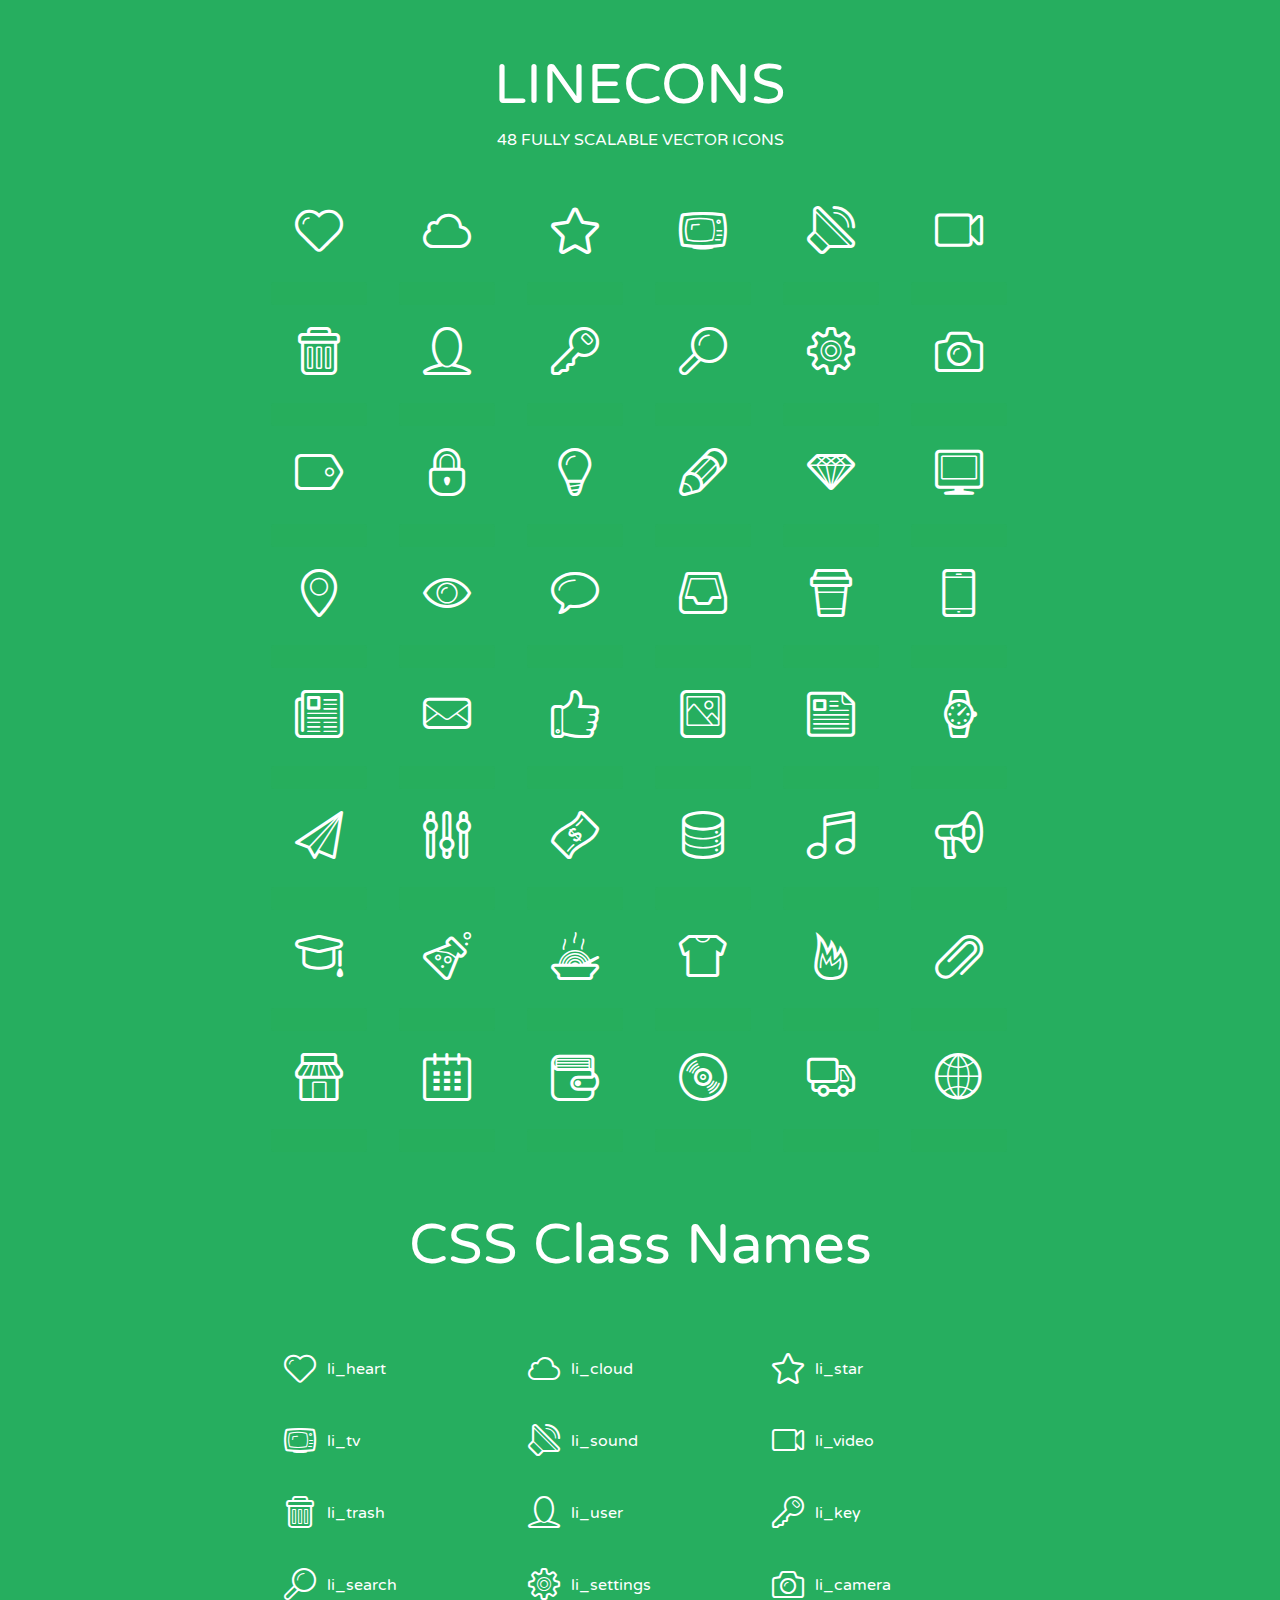
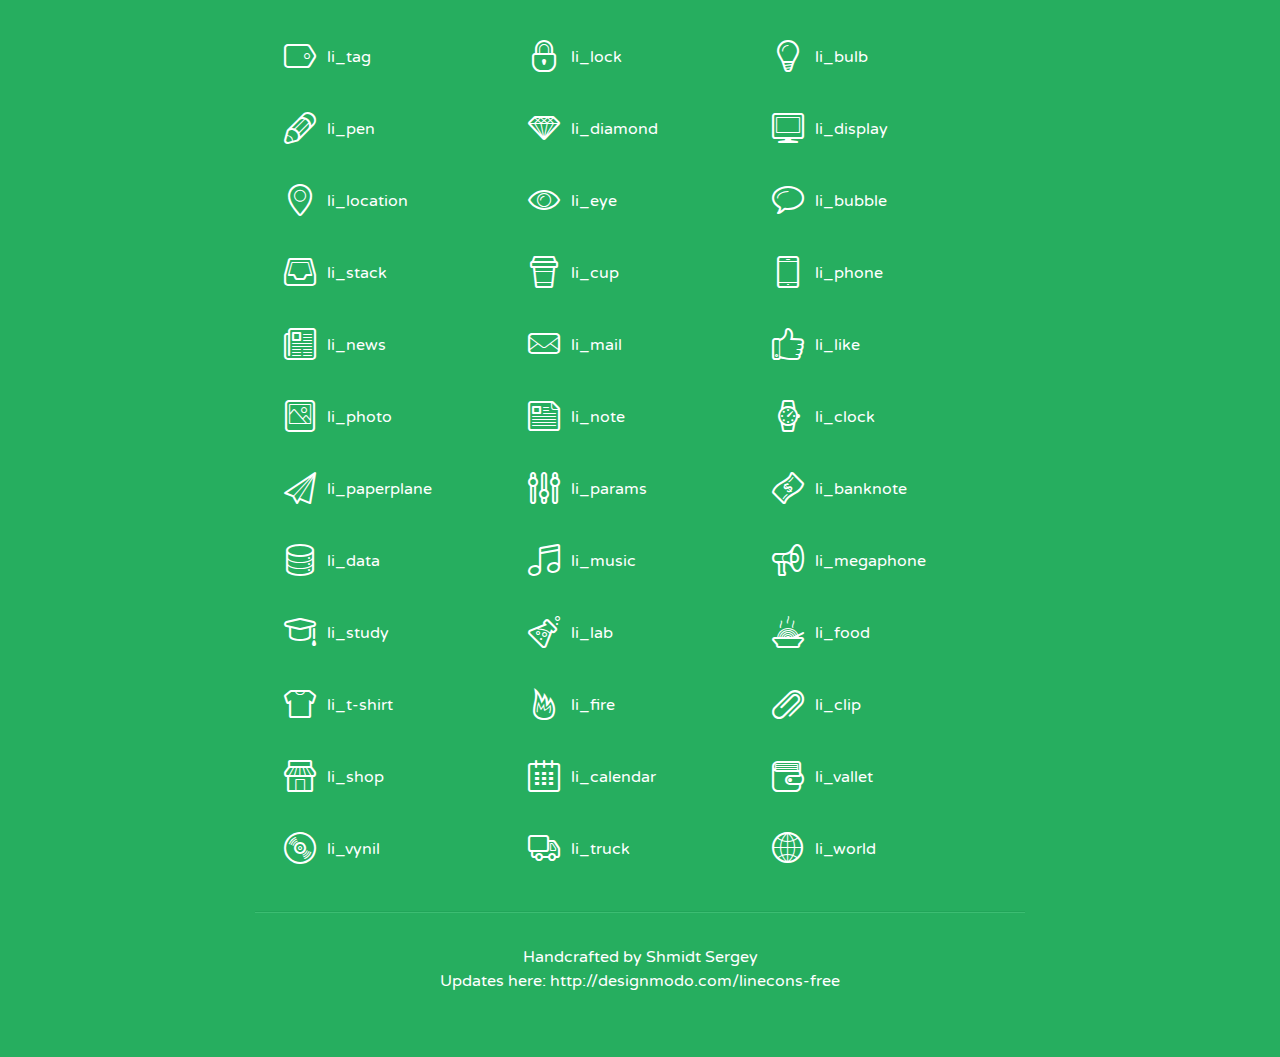
<file: GestionFei/web/resources/lineicons/index.html>
<!doctype html>
<html>
<head>
<title>LINECONS - 48 Fully Scalable Vector Icons</title>
<link rel="stylesheet" href="style.css" />
<link href='http://fonts.googleapis.com/css?family=Varela+Round' rel='stylesheet' type='text/css'>
<!--[if lte IE 7]><script src="lte-ie7.js"></script><![endif]-->

<!-- 

Thanks http://icomoon.io/app/ for amazing service!

-->


<style>
	section, header, footer {display: block;}
	body {
		font-family: 'Varela Round', sans-serif;
		color: #333333;
		line-height: 1.5;
		font-size: 16px;
		background:#26ae5f;
		color:white;
		-moz-text-shadow: 0 1px 1px rgba(0, 0, 0, 0.21);
		-webkit-text-shadow: 0 1px 1px rgba(0, 0, 0, 0.21);
	}
	* {
		-moz-box-sizing: border-box;
		-webkit-box-sizing: border-box;
		box-sizing: border-box;
		margin: 0;
		padding: 0;
	}
	.glyph {
		float: left;
		text-align: center;
		padding: .5em;
		margin: 0 .5em;
		width: 7em;
		border-radius: .375em;
		top:0;
		position:relative;
		-webkit-transition:0.2s ease-in;
		-o-transition:0.2s ease-in;
		-moz-transition:0.2s ease-in;
		-ie-transition:0.2s ease-in;
		transition:0.2s ease-in;
	}
	.glyph input {
		width: 100%;
		text-align: center;
		font-family: consolas, monospace;
		border-radius:3px;
		border:none;
		padding:4px;
		background:#26AE5C;
		color:#26AE5C;
		-webkit-transition:0.2s ease-in;
		-o-transition:0.2s ease-in;
		-moz-transition:0.2s ease-in;
		-ie-transition:0.2s ease-in;
		transition:0.2s ease-in;
	}
	.glyph:hover input {
		background:#26ae5f;
		padding:4px;
		color:#ffffff;
	}
	.glyph:hover {
		-webkit-transition: all 0.5s ease-out;
		background:#222821;
		color:#fff;
		text-shadow: none;
		-moz-text-shadow: none;
		-webkit-text-shadow: none;
		top:-5px;
		position:relative;
	}
	.glyph input, .mtm {
		margin-top: .75em;
	}
	.w-main {
		width: 770px;
		text-align:center;
	}
	.centered {
		margin-left: auto;
		margin-right: auto;
	}
	.fs1 {
		font-size: 3em;
	}
	header {
		margin: 2em 0;
		padding-bottom: .5em;
	}
	header h1 {
		font-size: 3.5em;
		font-weight: normal;
	}
	.clearfix:before, .clearfix:after { content: ""; display: table; }
	.clearfix:after, .clear { clear: both; }
	footer {
		margin: 2em 0;
		padding: 2em 0;
		border-top: 1px solid rgb(60, 189, 114);
		box-shadow: 0 -1px rgb(33, 165, 89);
	}
	a, a:visited {
		color: #ffffff; text-decoration:none;
	}
	a:hover, a:focus {color: #222821; text-decoration:none;}
	.box1 {
		display: inline-block;
		width: 14em;
		padding: .25em .5em;
		margin: .5em 1em .5em 0;
		text-align:left;
		
	}
	.box1 span { 
		font-size:2em;
		position: relative;
		top: 0.25em;
		margin-right: 0.1em;
	}
</style>
</head>
<body>
	<div class="w-main centered">
	<section class="mtm clearfix" id="glyphs">
	<header>
		<h1>LINECONS</h1>
		<p>48 FULLY SCALABLE VECTOR ICONS</p>
	</header>
	<div class="glyph">
		<div class="fs1" aria-hidden="true" data-icon="&#xe000;"></div>
		<input type="text" readonly="readonly" value="&amp;#xe000;" />
	</div>
	<div class="glyph">
		<div class="fs1" aria-hidden="true" data-icon="&#xe001;"></div>
		<input type="text" readonly="readonly" value="&amp;#xe001;" />
	</div>
	<div class="glyph">
		<div class="fs1" aria-hidden="true" data-icon="&#xe002;"></div>
		<input type="text" readonly="readonly" value="&amp;#xe002;" />
	</div>
	<div class="glyph">
		<div class="fs1" aria-hidden="true" data-icon="&#xe003;"></div>
		<input type="text" readonly="readonly" value="&amp;#xe003;" />
	</div>
	<div class="glyph">
		<div class="fs1" aria-hidden="true" data-icon="&#xe004;"></div>
		<input type="text" readonly="readonly" value="&amp;#xe004;" />
	</div>
	<div class="glyph">
		<div class="fs1" aria-hidden="true" data-icon="&#xe005;"></div>
		<input type="text" readonly="readonly" value="&amp;#xe005;" />
	</div>
	<div class="glyph">
		<div class="fs1" aria-hidden="true" data-icon="&#xe006;"></div>
		<input type="text" readonly="readonly" value="&amp;#xe006;" />
	</div>
	<div class="glyph">
		<div class="fs1" aria-hidden="true" data-icon="&#xe007;"></div>
		<input type="text" readonly="readonly" value="&amp;#xe007;" />
	</div>
	<div class="glyph">
		<div class="fs1" aria-hidden="true" data-icon="&#xe008;"></div>
		<input type="text" readonly="readonly" value="&amp;#xe008;" />
	</div>
	<div class="glyph">
		<div class="fs1" aria-hidden="true" data-icon="&#xe009;"></div>
		<input type="text" readonly="readonly" value="&amp;#xe009;" />
	</div>
	<div class="glyph">
		<div class="fs1" aria-hidden="true" data-icon="&#xe00a;"></div>
		<input type="text" readonly="readonly" value="&amp;#xe00a;" />
	</div>
	<div class="glyph">
		<div class="fs1" aria-hidden="true" data-icon="&#xe00b;"></div>
		<input type="text" readonly="readonly" value="&amp;#xe00b;" />
	</div>
	<div class="glyph">
		<div class="fs1" aria-hidden="true" data-icon="&#xe00c;"></div>
		<input type="text" readonly="readonly" value="&amp;#xe00c;" />
	</div>
	<div class="glyph">
		<div class="fs1" aria-hidden="true" data-icon="&#xe00d;"></div>
		<input type="text" readonly="readonly" value="&amp;#xe00d;" />
	</div>
	<div class="glyph">
		<div class="fs1" aria-hidden="true" data-icon="&#xe00e;"></div>
		<input type="text" readonly="readonly" value="&amp;#xe00e;" />
	</div>
	<div class="glyph">
		<div class="fs1" aria-hidden="true" data-icon="&#xe00f;"></div>
		<input type="text" readonly="readonly" value="&amp;#xe00f;" />
	</div>
	<div class="glyph">
		<div class="fs1" aria-hidden="true" data-icon="&#xe010;"></div>
		<input type="text" readonly="readonly" value="&amp;#xe010;" />
	</div>
	<div class="glyph">
		<div class="fs1" aria-hidden="true" data-icon="&#xe011;"></div>
		<input type="text" readonly="readonly" value="&amp;#xe011;" />
	</div>
	<div class="glyph">
		<div class="fs1" aria-hidden="true" data-icon="&#xe012;"></div>
		<input type="text" readonly="readonly" value="&amp;#xe012;" />
	</div>
	<div class="glyph">
		<div class="fs1" aria-hidden="true" data-icon="&#xe013;"></div>
		<input type="text" readonly="readonly" value="&amp;#xe013;" />
	</div>
	<div class="glyph">
		<div class="fs1" aria-hidden="true" data-icon="&#xe014;"></div>
		<input type="text" readonly="readonly" value="&amp;#xe014;" />
	</div>
	<div class="glyph">
		<div class="fs1" aria-hidden="true" data-icon="&#xe015;"></div>
		<input type="text" readonly="readonly" value="&amp;#xe015;" />
	</div>
	<div class="glyph">
		<div class="fs1" aria-hidden="true" data-icon="&#xe016;"></div>
		<input type="text" readonly="readonly" value="&amp;#xe016;" />
	</div>
	<div class="glyph">
		<div class="fs1" aria-hidden="true" data-icon="&#xe017;"></div>
		<input type="text" readonly="readonly" value="&amp;#xe017;" />
	</div>
	<div class="glyph">
		<div class="fs1" aria-hidden="true" data-icon="&#xe018;"></div>
		<input type="text" readonly="readonly" value="&amp;#xe018;" />
	</div>
	<div class="glyph">
		<div class="fs1" aria-hidden="true" data-icon="&#xe019;"></div>
		<input type="text" readonly="readonly" value="&amp;#xe019;" />
	</div>
	<div class="glyph">
		<div class="fs1" aria-hidden="true" data-icon="&#xe01a;"></div>
		<input type="text" readonly="readonly" value="&amp;#xe01a;" />
	</div>
	<div class="glyph">
		<div class="fs1" aria-hidden="true" data-icon="&#xe01b;"></div>
		<input type="text" readonly="readonly" value="&amp;#xe01b;" />
	</div>
	<div class="glyph">
		<div class="fs1" aria-hidden="true" data-icon="&#xe01c;"></div>
		<input type="text" readonly="readonly" value="&amp;#xe01c;" />
	</div>
	<div class="glyph">
		<div class="fs1" aria-hidden="true" data-icon="&#xe01d;"></div>
		<input type="text" readonly="readonly" value="&amp;#xe01d;" />
	</div>
	<div class="glyph">
		<div class="fs1" aria-hidden="true" data-icon="&#xe01e;"></div>
		<input type="text" readonly="readonly" value="&amp;#xe01e;" />
	</div>
	<div class="glyph">
		<div class="fs1" aria-hidden="true" data-icon="&#xe01f;"></div>
		<input type="text" readonly="readonly" value="&amp;#xe01f;" />
	</div>
	<div class="glyph">
		<div class="fs1" aria-hidden="true" data-icon="&#xe020;"></div>
		<input type="text" readonly="readonly" value="&amp;#xe020;" />
	</div>
	<div class="glyph">
		<div class="fs1" aria-hidden="true" data-icon="&#xe021;"></div>
		<input type="text" readonly="readonly" value="&amp;#xe021;" />
	</div>
	<div class="glyph">
		<div class="fs1" aria-hidden="true" data-icon="&#xe022;"></div>
		<input type="text" readonly="readonly" value="&amp;#xe022;" />
	</div>
	<div class="glyph">
		<div class="fs1" aria-hidden="true" data-icon="&#xe023;"></div>
		<input type="text" readonly="readonly" value="&amp;#xe023;" />
	</div>
	<div class="glyph">
		<div class="fs1" aria-hidden="true" data-icon="&#xe024;"></div>
		<input type="text" readonly="readonly" value="&amp;#xe024;" />
	</div>
	<div class="glyph">
		<div class="fs1" aria-hidden="true" data-icon="&#xe025;"></div>
		<input type="text" readonly="readonly" value="&amp;#xe025;" />
	</div>
	<div class="glyph">
		<div class="fs1" aria-hidden="true" data-icon="&#xe026;"></div>
		<input type="text" readonly="readonly" value="&amp;#xe026;" />
	</div>
	<div class="glyph">
		<div class="fs1" aria-hidden="true" data-icon="&#xe027;"></div>
		<input type="text" readonly="readonly" value="&amp;#xe027;" />
	</div>
	<div class="glyph">
		<div class="fs1" aria-hidden="true" data-icon="&#xe028;"></div>
		<input type="text" readonly="readonly" value="&amp;#xe028;" />
	</div>
	<div class="glyph">
		<div class="fs1" aria-hidden="true" data-icon="&#xe029;"></div>
		<input type="text" readonly="readonly" value="&amp;#xe029;" />
	</div>
	<div class="glyph">
		<div class="fs1" aria-hidden="true" data-icon="&#xe02a;"></div>
		<input type="text" readonly="readonly" value="&amp;#xe02a;" />
	</div>
	<div class="glyph">
		<div class="fs1" aria-hidden="true" data-icon="&#xe02b;"></div>
		<input type="text" readonly="readonly" value="&amp;#xe02b;" />
	</div>
	<div class="glyph">
		<div class="fs1" aria-hidden="true" data-icon="&#xe02c;"></div>
		<input type="text" readonly="readonly" value="&amp;#xe02c;" />
	</div>
	<div class="glyph">
		<div class="fs1" aria-hidden="true" data-icon="&#xe02d;"></div>
		<input type="text" readonly="readonly" value="&amp;#xe02d;" />
	</div>
	<div class="glyph">
		<div class="fs1" aria-hidden="true" data-icon="&#xe02e;"></div>
		<input type="text" readonly="readonly" value="&amp;#xe02e;" />
	</div>
	<div class="glyph">
		<div class="fs1" aria-hidden="true" data-icon="&#xe02f;"></div>
		<input type="text" readonly="readonly" value="&amp;#xe02f;" />
	</div>
	</section>
	<div class="clear"></div>
	<section class="mtm clearfix" id="glyphs">
	<header>
		<h1>CSS Class Names</h1>
	</header>
	<span class="box1">
		<span aria-hidden="true" class="li_heart"></span>
		&nbsp;li_heart
	</span>
	<span class="box1">
		<span aria-hidden="true" class="li_cloud"></span>
		&nbsp;li_cloud
	</span>
	<span class="box1">
		<span aria-hidden="true" class="li_star"></span>
		&nbsp;li_star
	</span>
	<span class="box1">
		<span aria-hidden="true" class="li_tv"></span>
		&nbsp;li_tv
	</span>
	<span class="box1">
		<span aria-hidden="true" class="li_sound"></span>
		&nbsp;li_sound
	</span>
	<span class="box1">
		<span aria-hidden="true" class="li_video"></span>
		&nbsp;li_video
	</span>
	<span class="box1">
		<span aria-hidden="true" class="li_trash"></span>
		&nbsp;li_trash
	</span>
	<span class="box1">
		<span aria-hidden="true" class="li_user"></span>
		&nbsp;li_user
	</span>
	<span class="box1">
		<span aria-hidden="true" class="li_key"></span>
		&nbsp;li_key
	</span>
	<span class="box1">
		<span aria-hidden="true" class="li_search"></span>
		&nbsp;li_search
	</span>
	<span class="box1">
		<span aria-hidden="true" class="li_settings"></span>
		&nbsp;li_settings
	</span>
	<span class="box1">
		<span aria-hidden="true" class="li_camera"></span>
		&nbsp;li_camera
	</span>
	<span class="box1">
		<span aria-hidden="true" class="li_tag"></span>
		&nbsp;li_tag
	</span>
	<span class="box1">
		<span aria-hidden="true" class="li_lock"></span>
		&nbsp;li_lock
	</span>
	<span class="box1">
		<span aria-hidden="true" class="li_bulb"></span>
		&nbsp;li_bulb
	</span>
	<span class="box1">
		<span aria-hidden="true" class="li_pen"></span>
		&nbsp;li_pen
	</span>
	<span class="box1">
		<span aria-hidden="true" class="li_diamond"></span>
		&nbsp;li_diamond
	</span>
	<span class="box1">
		<span aria-hidden="true" class="li_display"></span>
		&nbsp;li_display
	</span>
	<span class="box1">
		<span aria-hidden="true" class="li_location"></span>
		&nbsp;li_location
	</span>
	<span class="box1">
		<span aria-hidden="true" class="li_eye"></span>
		&nbsp;li_eye
	</span>
	<span class="box1">
		<span aria-hidden="true" class="li_bubble"></span>
		&nbsp;li_bubble
	</span>
	<span class="box1">
		<span aria-hidden="true" class="li_stack"></span>
		&nbsp;li_stack
	</span>
	<span class="box1">
		<span aria-hidden="true" class="li_cup"></span>
		&nbsp;li_cup
	</span>
	<span class="box1">
		<span aria-hidden="true" class="li_phone"></span>
		&nbsp;li_phone
	</span>
	<span class="box1">
		<span aria-hidden="true" class="li_news"></span>
		&nbsp;li_news
	</span>
	<span class="box1">
		<span aria-hidden="true" class="li_mail"></span>
		&nbsp;li_mail
	</span>
	<span class="box1">
		<span aria-hidden="true" class="li_like"></span>
		&nbsp;li_like
	</span>
	<span class="box1">
		<span aria-hidden="true" class="li_photo"></span>
		&nbsp;li_photo
	</span>
	<span class="box1">
		<span aria-hidden="true" class="li_note"></span>
		&nbsp;li_note
	</span>
	<span class="box1">
		<span aria-hidden="true" class="li_clock"></span>
		&nbsp;li_clock
	</span>
	<span class="box1">
		<span aria-hidden="true" class="li_paperplane"></span>
		&nbsp;li_paperplane
	</span>
	<span class="box1">
		<span aria-hidden="true" class="li_params"></span>
		&nbsp;li_params
	</span>
	<span class="box1">
		<span aria-hidden="true" class="li_banknote"></span>
		&nbsp;li_banknote
	</span>
	<span class="box1">
		<span aria-hidden="true" class="li_data"></span>
		&nbsp;li_data
	</span>
	<span class="box1">
		<span aria-hidden="true" class="li_music"></span>
		&nbsp;li_music
	</span>
	<span class="box1">
		<span aria-hidden="true" class="li_megaphone"></span>
		&nbsp;li_megaphone
	</span>
	<span class="box1">
		<span aria-hidden="true" class="li_study"></span>
		&nbsp;li_study
	</span>
	<span class="box1">
		<span aria-hidden="true" class="li_lab"></span>
		&nbsp;li_lab
	</span>
	<span class="box1">
		<span aria-hidden="true" class="li_food"></span>
		&nbsp;li_food
	</span>
	<span class="box1">
		<span aria-hidden="true" class="li_t-shirt"></span>
		&nbsp;li_t-shirt
	</span>
	<span class="box1">
		<span aria-hidden="true" class="li_fire"></span>
		&nbsp;li_fire
	</span>
	<span class="box1">
		<span aria-hidden="true" class="li_clip"></span>
		&nbsp;li_clip
	</span>
	<span class="box1">
		<span aria-hidden="true" class="li_shop"></span>
		&nbsp;li_shop
	</span>
	<span class="box1">
		<span aria-hidden="true" class="li_calendar"></span>
		&nbsp;li_calendar
	</span>
	<span class="box1">
		<span aria-hidden="true" class="li_vallet"></span>
		&nbsp;li_vallet
	</span>
	<span class="box1">
		<span aria-hidden="true" class="li_vynil"></span>
		&nbsp;li_vynil
	</span>
	<span class="box1">
		<span aria-hidden="true" class="li_truck"></span>
		&nbsp;li_truck
	</span>
	<span class="box1">
		<span aria-hidden="true" class="li_world"></span>
		&nbsp;li_world
	</span>
	</section>
	<footer>
		<p>Handcrafted by <a href="http://shmidt.in">Shmidt Sergey</a></p>
		<p>Updates here: <a href="http://designmodo.com/linecons-free">http://designmodo.com/linecons-free</a></p>
	</footer>
	</div>
	<script>
	document.getElementById("glyphs").addEventListener("click", function(e) {
		var target = e.target;
		if (target.tagName === "INPUT") {
			target.select();
		}
	});
	</script>
</body>
</html>
</file>
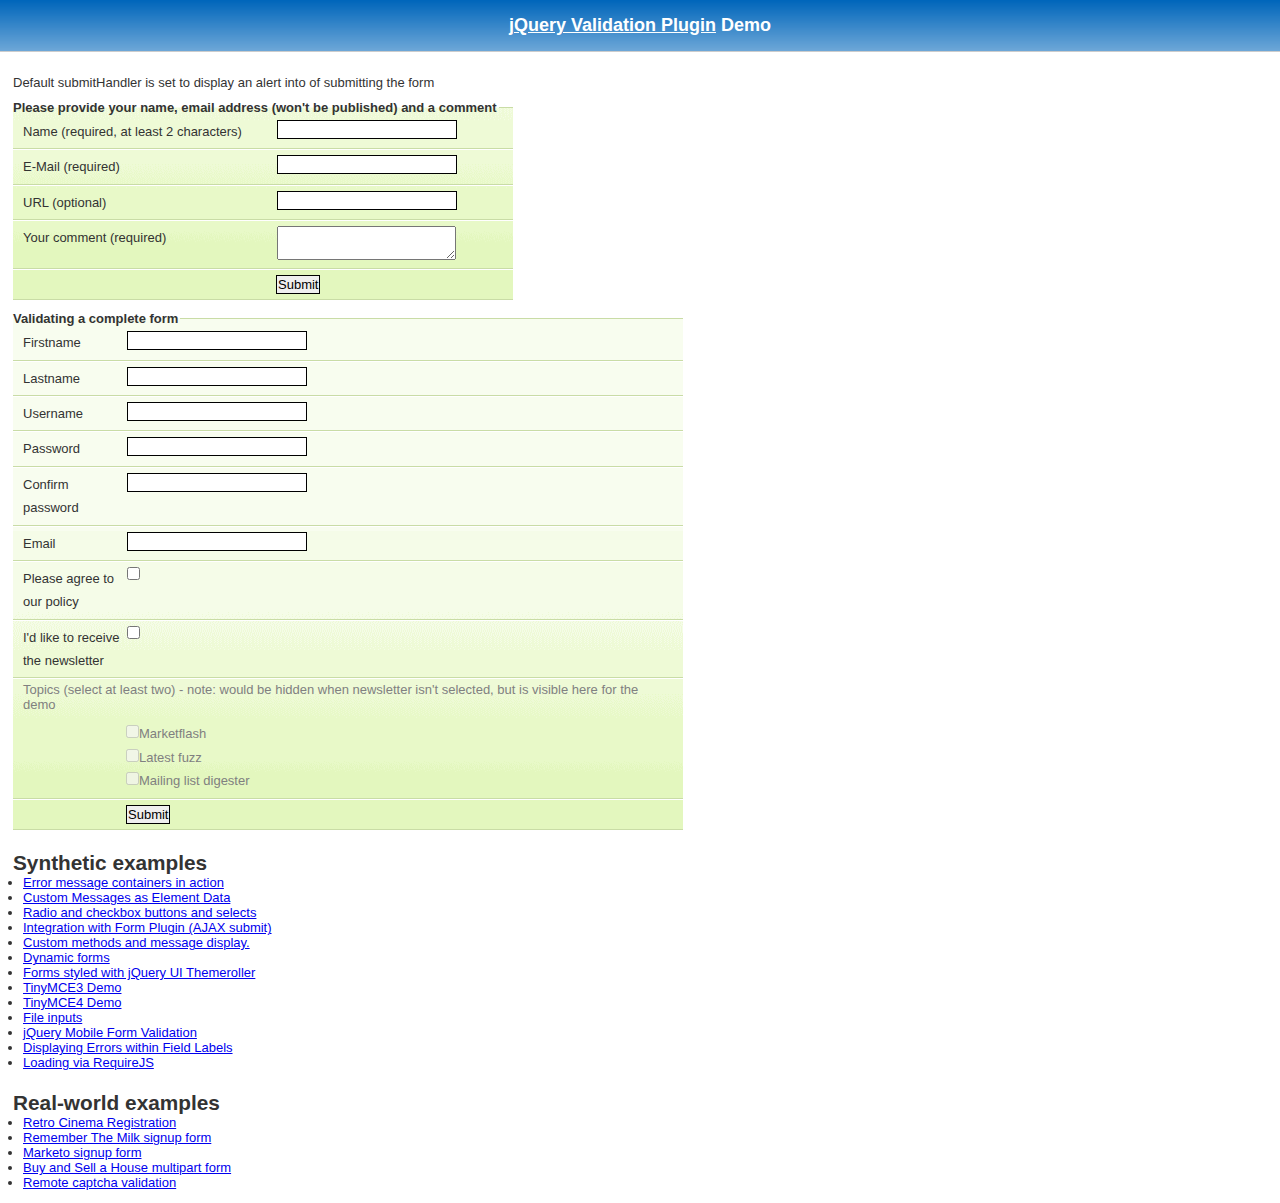
<file: GestionFei/web/validation/demo/index.html>
<!DOCTYPE html>
<html lang="en">
<head>
	<meta charset="utf-8">
	<title>jQuery validation plug-in - main demo</title>
	<link rel="stylesheet" href="css/screen.css">
	<script src="../lib/jquery.js"></script>
	<script src="../dist/jquery.validate.js"></script>
	<script>
	$.validator.setDefaults({
		submitHandler: function() {
			alert("submitted!");
		}
	});

	$().ready(function() {
		// validate the comment form when it is submitted
		$("#commentForm").validate();

		// validate signup form on keyup and submit
		$("#signupForm").validate({
			rules: {
				firstname: "required",
				lastname: "required",
				username: {
					required: true,
					minlength: 2
				},
				password: {
					required: true,
					minlength: 5
				},
				confirm_password: {
					required: true,
					minlength: 5,
					equalTo: "#password"
				},
				email: {
					required: true,
					email: true
				},
				topic: {
					required: "#newsletter:checked",
					minlength: 2
				},
				agree: "required"
			},
			messages: {
				firstname: "Please enter your firstname",
				lastname: "Please enter your lastname",
				username: {
					required: "Please enter a username",
					minlength: "Your username must consist of at least 2 characters"
				},
				password: {
					required: "Please provide a password",
					minlength: "Your password must be at least 5 characters long"
				},
				confirm_password: {
					required: "Please provide a password",
					minlength: "Your password must be at least 5 characters long",
					equalTo: "Please enter the same password as above"
				},
				email: "Please enter a valid email address",
				agree: "Please accept our policy",
				topic: "Please select at least 2 topics"
			}
		});

		// propose username by combining first- and lastname
		$("#username").focus(function() {
			var firstname = $("#firstname").val();
			var lastname = $("#lastname").val();
			if (firstname && lastname && !this.value) {
				this.value = firstname + "." + lastname;
			}
		});

		//code to hide topic selection, disable for demo
		var newsletter = $("#newsletter");
		// newsletter topics are optional, hide at first
		var inital = newsletter.is(":checked");
		var topics = $("#newsletter_topics")[inital ? "removeClass" : "addClass"]("gray");
		var topicInputs = topics.find("input").attr("disabled", !inital);
		// show when newsletter is checked
		newsletter.click(function() {
			topics[this.checked ? "removeClass" : "addClass"]("gray");
			topicInputs.attr("disabled", !this.checked);
		});
	});
	</script>
	<style>
	#commentForm {
		width: 500px;
	}
	#commentForm label {
		width: 250px;
	}
	#commentForm label.error, #commentForm input.submit {
		margin-left: 253px;
	}
	#signupForm {
		width: 670px;
	}
	#signupForm label.error {
		margin-left: 10px;
		width: auto;
		display: inline;
	}
	#newsletter_topics label.error {
		display: none;
		margin-left: 103px;
	}
	</style>
</head>
<body>
<h1 id="banner"><a href="http://jqueryvalidation.org/">jQuery Validation Plugin</a> Demo</h1>
<div id="main">
	<p>Default submitHandler is set to display an alert into of submitting the form</p>
	<form class="cmxform" id="commentForm" method="get" action="">
		<fieldset>
			<legend>Please provide your name, email address (won't be published) and a comment</legend>
			<p>
				<label for="cname">Name (required, at least 2 characters)</label>
				<input id="cname" name="name" minlength="2" type="text" required>
			</p>
			<p>
				<label for="cemail">E-Mail (required)</label>
				<input id="cemail" type="email" name="email" required>
			</p>
			<p>
				<label for="curl">URL (optional)</label>
				<input id="curl" type="url" name="url">
			</p>
			<p>
				<label for="ccomment">Your comment (required)</label>
				<textarea id="ccomment" name="comment" required></textarea>
			</p>
			<p>
				<input class="submit" type="submit" value="Submit">
			</p>
		</fieldset>
	</form>
	<form class="cmxform" id="signupForm" method="get" action="">
		<fieldset>
			<legend>Validating a complete form</legend>
			<p>
				<label for="firstname">Firstname</label>
				<input id="firstname" name="firstname" type="text">
			</p>
			<p>
				<label for="lastname">Lastname</label>
				<input id="lastname" name="lastname" type="text">
			</p>
			<p>
				<label for="username">Username</label>
				<input id="username" name="username" type="text">
			</p>
			<p>
				<label for="password">Password</label>
				<input id="password" name="password" type="password">
			</p>
			<p>
				<label for="confirm_password">Confirm password</label>
				<input id="confirm_password" name="confirm_password" type="password">
			</p>
			<p>
				<label for="email">Email</label>
				<input id="email" name="email" type="email">
			</p>
			<p>
				<label for="agree">Please agree to our policy</label>
				<input type="checkbox" class="checkbox" id="agree" name="agree">
			</p>
			<p>
				<label for="newsletter">I'd like to receive the newsletter</label>
				<input type="checkbox" class="checkbox" id="newsletter" name="newsletter">
			</p>
			<fieldset id="newsletter_topics">
				<legend>Topics (select at least two) - note: would be hidden when newsletter isn't selected, but is visible here for the demo</legend>
				<label for="topic_marketflash">
					<input type="checkbox" id="topic_marketflash" value="marketflash" name="topic">Marketflash
				</label>
				<label for="topic_fuzz">
					<input type="checkbox" id="topic_fuzz" value="fuzz" name="topic">Latest fuzz
				</label>
				<label for="topic_digester">
					<input type="checkbox" id="topic_digester" value="digester" name="topic">Mailing list digester
				</label>
				<label for="topic" class="error">Please select at least two topics you'd like to receive.</label>
			</fieldset>
			<p>
				<input class="submit" type="submit" value="Submit">
			</p>
		</fieldset>
	</form>
	<h3>Synthetic examples</h3>
	<ul>
		<li><a href="errorcontainer-demo.html">Error message containers in action</a>
		</li>
		<li><a href="custom-messages-data-demo.html">Custom Messages as Element Data</a>
		</li>
		<li><a href="radio-checkbox-select-demo.html">Radio and checkbox buttons and selects</a>
		</li>
		<li><a href="ajaxSubmit-integration-demo.html">Integration with Form Plugin (AJAX submit)</a>
		</li>
		<li><a href="custom-methods-demo.html">Custom methods and message display.</a>
		</li>
		<li><a href="dynamic-totals.html">Dynamic forms</a>
		</li>
		<li><a href="themerollered.html">Forms styled with jQuery UI Themeroller</a>
		</li>
		<li><a href="tinymce/">TinyMCE3 Demo</a>
		</li>
		<li><a href="tinymce4/">TinyMCE4 Demo</a>
		</li>
		<li><a href="file_input.html">File inputs</a>
		</li>
		<li><a href="jquerymobile.html">jQuery Mobile Form Validation</a>
		</li>
		<li><a href="errors-within-labels.html">Displaying Errors within Field Labels</a>
		</li>
		<li><a href="requirejs/index.html">Loading via RequireJS</a>
		</li>
	</ul>
	<h3>Real-world examples</h3>
	<ul>
		<li><a href="cinema/">Retro Cinema Registration</a></li>
		<li><a href="milk/">Remember The Milk signup form</a></li>
		<li><a href="marketo/">Marketo signup form</a></li>
		<li><a href="multipart/">Buy and Sell a House multipart form</a></li>
		<li><a href="captcha/">Remote captcha validation</a></li>
	</ul>
</div>
</body>
</html>
</file>
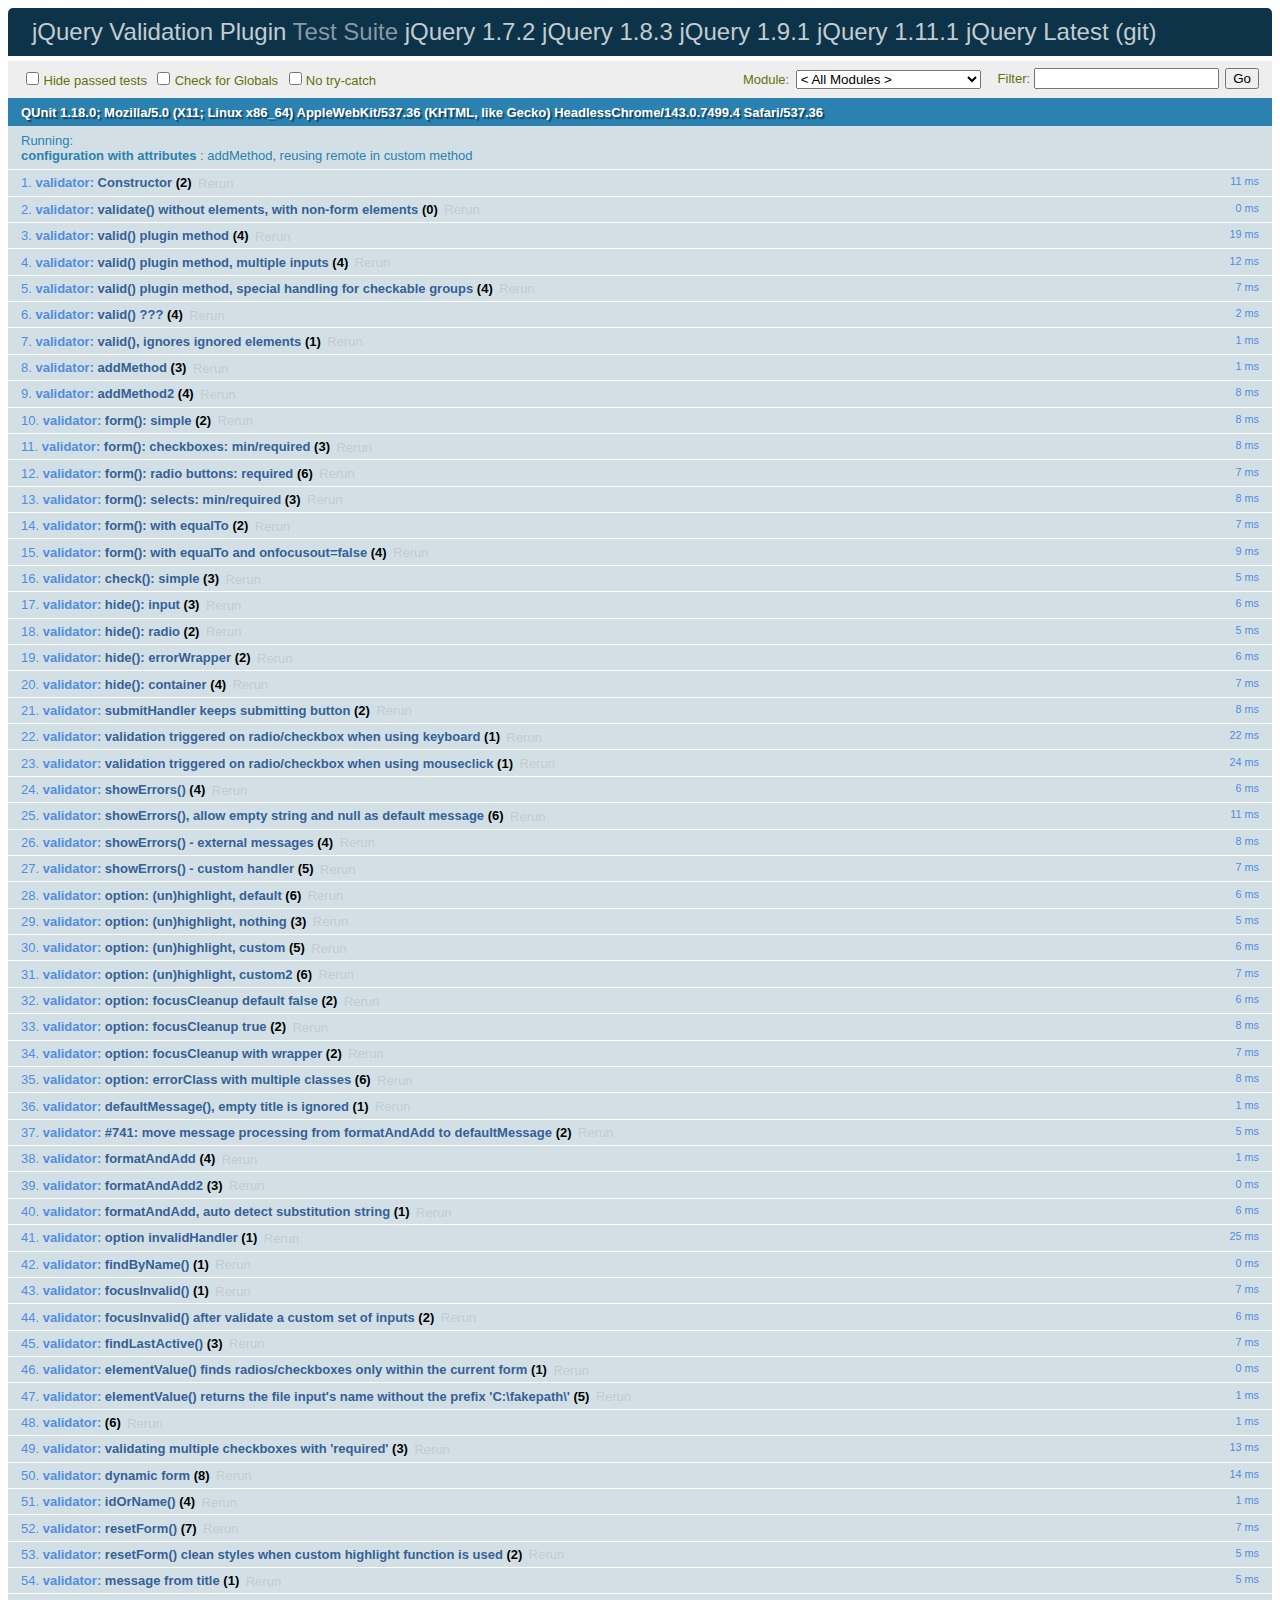
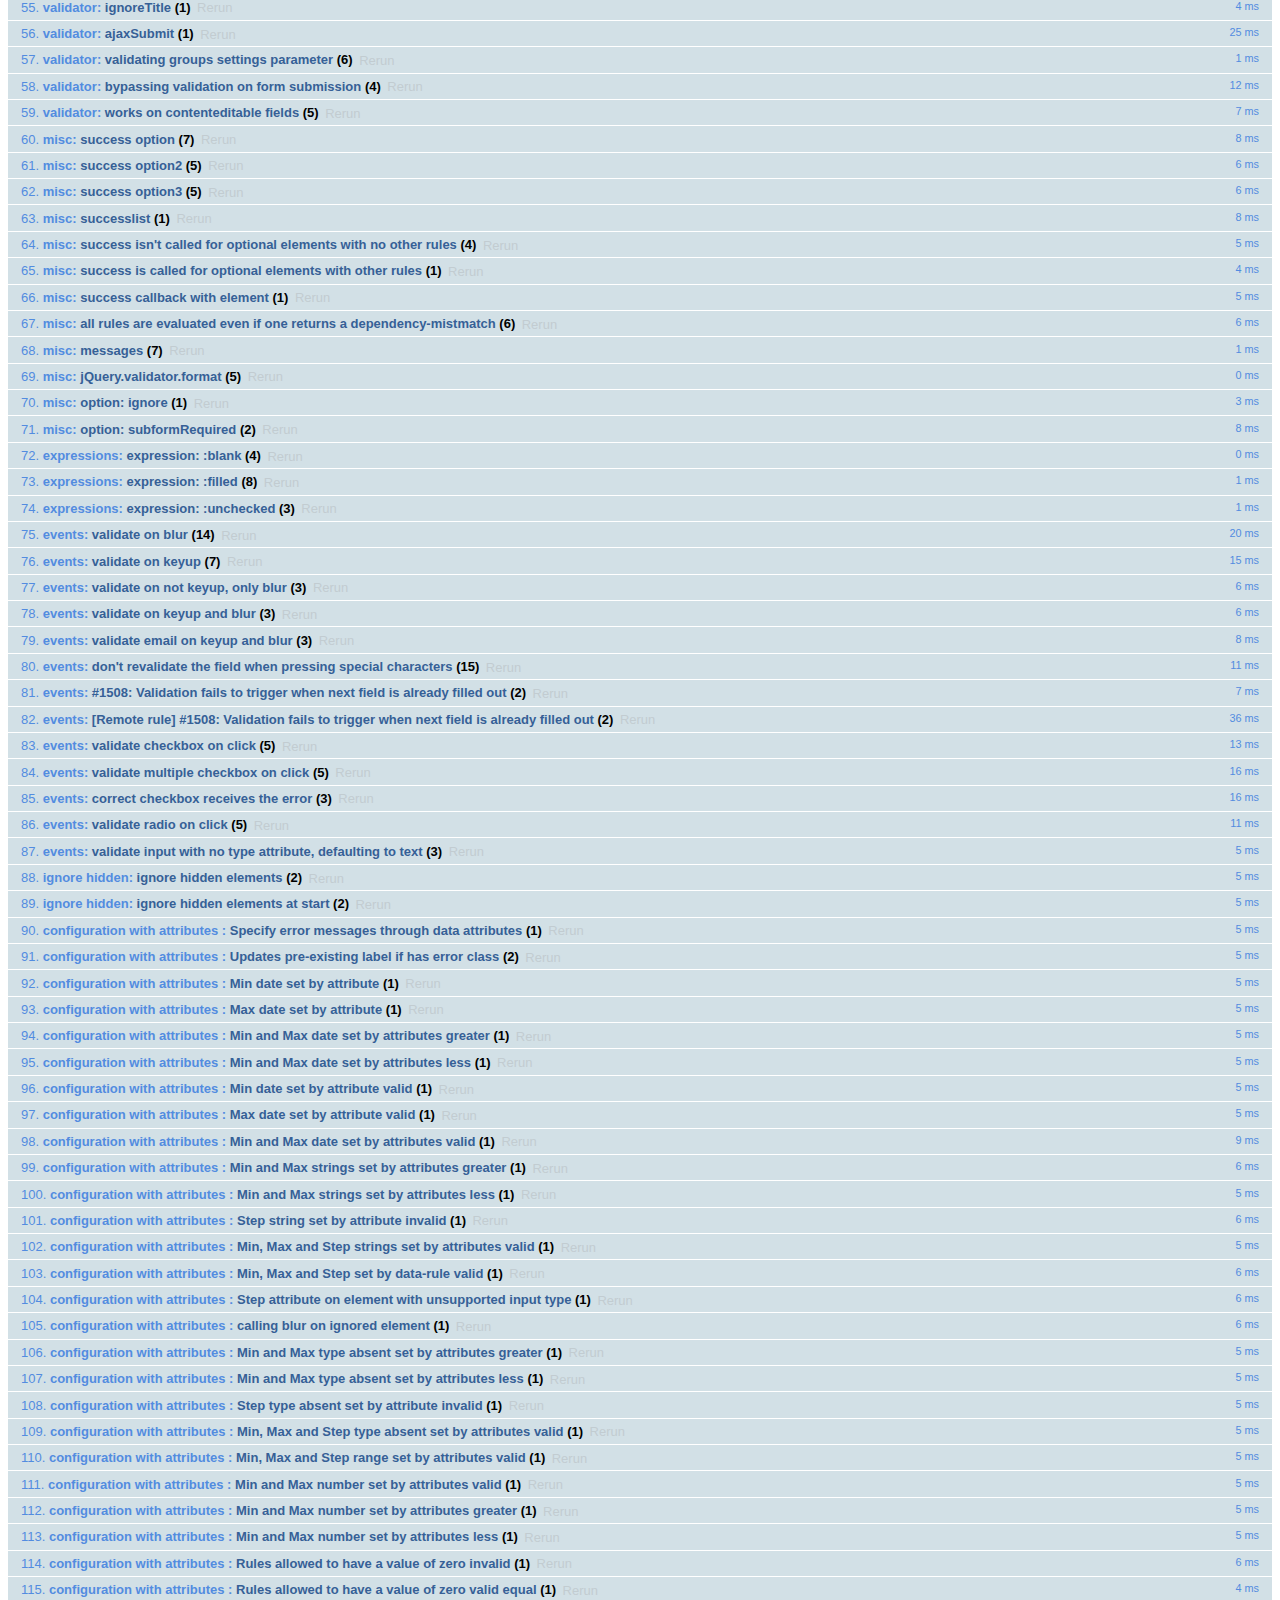
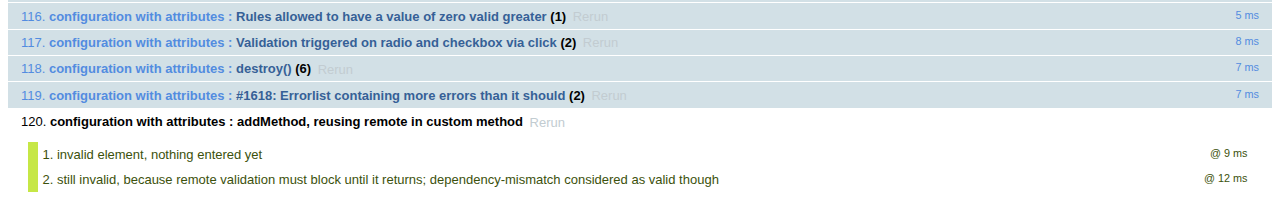
<file: GestionFei/web/validation/test/index.html>
<!DOCTYPE html>
<html id="html">
<head>
	<meta charset="utf-8">
	<title>jQuery - Validation Test Suite</title>
	<link rel="stylesheet" href="qunit/qunit.css">
	<script src="../lib/jquery.js"></script>
	<script src="../lib/jquery.simulate.js"></script>
	<script src="../lib/jquery.form.js"></script>
	<script src="qunit/qunit.js"></script>
	<script src="../lib/jquery.mockjax.js"></script>
	<script src="../dist/jquery.validate.js"></script>
	<script src="../dist/additional-methods.js"></script>
	<script src="test.js"></script>
	<script src="rules.js"></script>
	<script src="messages.js"></script>
	<script src="methods.js"></script>
	<script src="additional/creditcard.js"></script>
	<script src="aria.js"></script>
	<script src="error-placement.js"></script>
</head>
<body id="body">
<h1 id="qunit-header">
	<a href="http://jqueryvalidation.org/">jQuery Validation Plugin</a> Test Suite
	<a href="?jquery=1.7.2">jQuery 1.7.2</a>
	<a href="?jquery=1.8.3">jQuery 1.8.3</a>
	<a href="?jquery=1.9.1">jQuery 1.9.1</a>
	<a href="?jquery=1.11.1">jQuery 1.11.1</a>
	<a href="?jquery=git">jQuery Latest (git)</a>
</h1>
<div>
</div>
<h2 id="qunit-banner"></h2>
<div id="qunit-testrunner-toolbar"></div>
<h2 id="qunit-userAgent"></h2>
<ol id="qunit-tests"></ol>
<!-- Test HTML -->
<div id="other" style="display:none;">
	<input type="password" name="pw1" id="pw1" value="engfeh">
	<input type="password" name="pw2" id="pw2" value="">
</div>
<div id="qunit-fixture">
	<p id="firstp">See <a id="simon1" href="http://simon.incutio.com/archive/2003/03/25/#getElementsBySelector" rel="bookmark">this blog entry</a> for more information.</p>
	<p id="ap">
		Here are some links in a normal paragraph: <a id="google" href="http://www.google.com/" title="Google!">Google</a>,
		<a id="groups" href="http://groups.google.com/">Google Groups</a>. This link has
		<code><a href="#" id="anchor1">class="blog"</a>
		</code>:
		<a href="http://diveintomark.org/" class="blog" hreflang="en" id="mark">diveintomark</a>
	</p>
	<div id="foo">
		<p id="sndp">Everything inside the red border is inside a div with
			<code>id="foo"</code>.</p>
		<p lang="en" id="en">This is a normal link: <a id="yahoo" href="http://www.yahoo.com/" class="blogTest">Yahoo</a>
		</p>
		<p id="sap">This link has
			<code><a href="#2" id="anchor2">class="blog"</a>
			</code>: <a href="http://simon.incutio.com/" class="blog link" id="simon">Simon Willison's Weblog</a>
		</p>
	</div>
	<p id="first">Try them out:</p>
	<ul id="firstUL"></ul>
	<ol id="empty"></ol>
	<form id="testForm1">
		<input type="text" data-rule-required="true" data-rule-minlength="2" title="buga" name="firstname" id="firstname">
		<label id="errorFirstname" for="firstname" class="error">error for firstname</label>
		<input type="text" data-rule-required="true" title="buga" name="lastname" id="lastname">
		<input type="text" data-rule-required="true" title="something" name="something" id="something" value="something">
	</form>
	<form id="testForm1clean">
		<input title="buga" name="firstnamec" id="firstnamec">
		<label id="errorFirstnamec" for="firstnamec" class="error">error for firstname</label>
		<input title="buga" name="lastname" id="lastnamec">
		<input name="username" id="usernamec">
		<input id="urlc" type="text" name="urlc">
	</form>
	<form id="userForm">
		<input type="text" data-rule-required="true" name="username" id="username">
		<input type="submit" name="submitButton" value="submitButtonValue">
	</form>
	<form id="signupForm" action="form.php">
		<input id="user" name="user" title="Please enter your username (at least 3 characters)" data-rule-required="true" data-rule-minlength="3">
		<input type="password" name="password" id="password" data-rule-required="true" data-rule-minlength="5">
	</form>
	<form id="testForm2">
		<input data-rule-required="true" type="radio" name="agree" id="agb">
		<label for="agree" id="agreeLabel" class="xerror">error for agb</label>
	</form>
	<form id="testForm3">
		<select data-rule-required="true" name="meal" id="meal">
			<option value="">Please select...</option>
			<option value="1">Food</option>
			<option value="2">Milk</option>
		</select>
	</form>
	<div class="error" id="errorContainer">
		<ul>
			<li class="error" id="errorWrapper">
				<label for="meal" id="mealLabel" class="error">error for meal</label>
			</li>
		</ul>
	</div>
	<form id="testForm4">
		<input data-rule-foo="true" name="f1" id="f1">
		<input data-rule-bar="true" name="f2" id="f2">
	</form>
	<form id="testForm5">
		<input data-rule-equalto="#x2" value="x" name="x1" id="x1">
		<input data-rule-equalto="#x1" value="y" name="x2" id="x2">
	</form>
	<form id="testForm6">
		<input data-rule-required="true" data-rule-minlength="2" type="checkbox" name="check" id="form6check1">
		<input type="checkbox" name="check" id="form6check2">
	</form>
	<form id="testForm7">
		<select data-rule-required="true" data-rule-minlength="2" name="selectf7" id="selectf7" multiple="multiple">
			<option id="optionxa" value="0">0</option>
			<option id="optionxb" value="1">1</option>
			<option id="optionxc" value="2">2</option>
			<option id="optionxd" value="3">3</option>
		</select>
	</form>
	<form id="dateRangeForm">
		<input id="fromDate" name="fromDate" class="requiredDateRange" value="x">
		<input id="toDate" name="toDate" class="requiredDateRange" value="y">
		<span class="errorContainer"></span>
	</form>
	<form id="testForm8">
		<input id="form8input" data-rule-required="true" data-rule-number="true" data-rule-rangelength="2,8" name="abc">
		<input type="radio" name="radio1">
	</form>
	<form id="testForm9">
		<input id="testEmail9" data-rule-required="true" data-rule-email="true" data-msg-required="required" data-msg-email="email">
		<input id="testGeneric9" data-rule-required="true" data-rule-email="true" data-msg="generic" data-msg-email="email">
	</form>
	<form id="testForm10">
		<input type="radio" name="testForm10Radio" value="1" id="testForm10Radio1">
		<input type="radio" name="testForm10Radio" value="2" id="testForm10Radio2">
	</form>
	<form id="testForm11">
		<!-- HTML5 -->
		<input required type="text" name="testForm11Text" id="testForm11text1">
	</form>
	<form id="testForm12">
		<!-- empty "type" attribute -->
		<input name="testForm12text" id="testForm12text" data-rule-required="true">
	</form>
	<form id="testForm13">
		<select id="cars-select" name="cars" title="Please select at least two cars, but no more than three" required rangelength="[2,3]" multiple="multiple">
			<option value="m_sl">Mercedes SL</option>
			<option value="o_c">Opel Corsa</option>
			<option value="vw_p">VW Polo</option>
			<option value="t_s">Titanic Skoda</option>
		</select>
	</form>
	<form id="testForm14">
		<!-- test existing "label" error holder -->
		<input name="testForm14text" id="testForm14text" data-rule-required="true" data-msg="required">
		<label for="testForm14text" class="error"></label>
	</form>
	<form id="testForm16">
		<!-- test existing "label" attribute -->
		<input name="testForm16text" id="testForm16text" data-rule-required="true" data-msg="missing">
		<label for="testForm16text" class="title">Field Label</label>
	</form>
	<form id="testForm15">
		<!-- test existing non-label error holder -->
		<input name="testForm15text" id="testForm15text" data-rule-required="true" data-msg="required" aria-describedby="testForm15text-error">
		<span id="testForm15text-error" class="error"></span>
	</form>
	<form id="testForm17">
		<!-- test existing non-error aria-describedby -->
		<label for="testForm17text">My Label</label>
		<input name="testForm17text" id="testForm17text" data-rule-required="true" data-msg="required" aria-describedby="testForm17text-description">
		<span id="testForm17text-description">This is where you enter your data</span>
	</form>
	<form id="testForm18">
		<!-- test id/name containing brackets -->
		<input name="testForm18[text]" id="testForm18[text]" required>
	</form>
	<form id="testForm19">
		<!-- test id/name containing $ -->
		<input name="testForm19$text" id="testForm19$text" required>
	</form>
	<form id="dataMessages">
		<input name="dataMessagesName" id="dataMessagesName" class="required" data-msg-required="You must enter a value here">
	</form>
	<div id="simplecontainer">
		<h3></h3>
	</div>
	<div id="container" style="min-height:1px"></div>
	<ol id="labelcontainer"></ol>
	<form id="elementsOrder">
		<select class="required" name="order1" id="order1">
			<option value="">none</option>
		</select>
		<input class="required" name="order2" id="order2">
		<input class="required" name="order3" type="checkbox" id="order3">
		<input class="required" name="order4" id="order4">
		<input class="required" name="order5" type="radio" id="order5">
		<input class="required" name="order6" id="order6">
		<ul id="orderContainer">
		</ul>
	</form>
	<form id="form" action="formaction">
		<input type="text" name="action" value="Test" id="text1">
		<input type="text" name="text2" value="" id="text1b">
		<input type="text" name="text2" value="T " id="text1c">
		<input type="text" name="text2" value="T" id="text2">
		<input type="text" name="text2" value="TestTestTest" id="text3">
		<input type="text" name="action" value="0" id="value1">
		<input type="text" name="text2" value="10" id="value2">
		<input type="text" name="text2" value="1000" id="value3">
		<input type="radio" name="radio1" id="radio1">
		<input type="radio" name="radio1" id="radio1a">
		<input type="radio" name="radio2" id="radio2" checked="checked">
		<input type="radio" name="radio" id="radio3">
		<input type="radio" name="radio" id="radio4" checked="checked">
		<input type="checkbox" name="check" id="check1" checked="checked">
		<input type="checkbox" name="check" id="check1b">
		<input type="checkbox" name="check2" id="check2">
		<input type="checkbox" name="check3" id="check3" checked="checked">
		<input type="checkbox" name="check3" checked="checked">
		<input type="checkbox" name="check3" checked="checked">
		<input type="checkbox" name="check3" checked="checked">
		<input type="checkbox" name="check3" checked="checked">
		<input type="hidden" name="hidden" id="hidden1">
		<input type="text" style="display:none;" name="foo[bar]" id="hidden2">
		<input type="text" readonly="readonly" id="name" name="name" value="name">
		<button name="button">Button</button>
		<textarea id="area1" name="area1">foobar</textarea>
		<textarea id="area2" name="area2"></textarea>
		<select name="select1" id="select1">
			<option id="option1a" value="">Nothing</option>
			<option id="option1b" value="1">1</option>
			<option id="option1c" value="2">2</option>
			<option id="option1d" value="3">3</option>
		</select>
		<select name="select2" id="select2">
			<option id="option2a" value="">Nothing</option>
			<option id="option2b" value="1">1</option>
			<option id="option2c" value="2">2</option>
			<option id="option2d" selected="selected" value="3">3</option>
		</select>
		<select name="select3" id="select3" multiple="multiple">
			<option id="option3a" value="">Nothing</option>
			<option id="option3b" selected="selected" value="1">1</option>
			<option id="option3c" selected="selected" value="2">2</option>
			<option id="option3d" value="3">3</option>
		</select>
		<select name="select4" id="select4" multiple="multiple">
			<option id="option4a" selected="selected" value="1">1</option>
			<option id="option4b" selected="selected" value="2">2</option>
			<option id="option4c" selected="selected" value="3">3</option>
			<option id="option4d" selected="selected" value="4">4</option>
			<option id="option4e" selected="selected" value="5">5</option>
		</select>
		<select name="select5" id="select5" multiple="multiple">
			<option id="option5a" value="0">0</option>
			<option id="option5b" value="1">1</option>
			<option id="option5c" value="2">2</option>
			<option id="option5d" value="3">3</option>
		</select>
	</form>
	<form id="v2">
		<input id="v2-i1" name="v2-i1" class="required">
		<input id="v2-i2" name="v2-i2" class="required email">
		<input id="v2-i3" name="v2-i3" class="url">
		<input id="v2-i4" name="v2-i4" class="required" minlength="2">
		<input id="v2-i5" name="v2-i5" class="required" minlength="2" maxlength="5" customMethod1="123">
		<input id="v2-i6" name="v2-i6" class="required customMethod2" data-rule-maxlength="5" data-rule-minlength="2">
		<input id="v2-i7" name="v2-i7">
	</form>
	<form id="checkables">
		<input type="checkbox" id="checkable1" name="checkablesgroup" class="required">
		<input type="checkbox" id="checkable2" name="checkablesgroup">
		<input type="checkbox" id="checkable3" name="checkablesgroup">
	</form>
	<form id="subformRequired">
		<div class="billingAddressControl">
			<input type="checkbox" id="bill_to_co" name="bill_to_co" class="toggleCheck" checked="checked" style="width: auto;" tabindex="1">
			<label for="bill_to_co" style="cursor:pointer">Same as Company Address</label>
		</div>
		<div id="subform">
			<input maxlength="40" class="billingRequired" name="bill_first_name" size="20" type="text" tabindex="2" value="">
		</div>
		<input id="co_name" class="required" maxlength="40" name="co_name" size="20" type="text" tabindex="1" value="">
	</form>
	<form id="withTitle">
		<input class="required" name="hastitle" type="text" title="fromtitle">
	</form>
	<form id="ccform" method="get">
		<input id="cardnumber" name="cardnumber">
	</form>
	<form id="productInfo">
		<input class="productInfo" name="partnumber">
		<input class="productInfo" name="description">
		<input class="productInfo" name="color">
		<input name="supplier">
		<input class="productInfo" type="checkbox" name="discount">
	</form>
	<form id="updateLabel">
		<input class="required" name="updateLabelInput" id="updateLabelInput" data-msg-required="You must enter a value here">
		<label id="targetLabel" class="error" for="updateLabelInput">Some server-side error</label>
	</form>
	<form id="rangesMinDateInvalid">
		<input type="date" id="minDateInvalid" name="minDateInvalid" min="2012-12-21" value="2012-11-21">
	</form>
	<form id="ranges">
		<input type="date" id="maxDateInvalid" name="maxDateInvalid" max="2012-12-21" value="2013-01-21">
		<input type="date" id="rangeDateInvalidGreater" name="rangeDateInvalidGreater" min="2012-11-21" max="2013-01-21" value="2013-02-21">
		<input type="date" id="rangeDateInvalidLess" name="rangeDateInvalidLess" min="2012-11-21" max="2013-01-21" value="2012-10-21">
		<input type="date" id="maxDateValid" name="maxDateValid" max="2013-01-21" value="2012-12-21">
		<input type="date" id="rangeDateValid" name="rangeDateValid" min="2012-11-21" max="2013-01-21" value="2012-12-21">
		<!-- input type text is not supposed to have min/max/step according to html5,
			 but for backward compatibility with 1.10.0 we treat it as number.
			 you can also use type="number", in which case the browser may also
			 do validation, and mobile browsers may offer a numeric keypad to edit
			 the value.
			 Type absent is treated like type="text".
		  -->
		<input type="text" id="rangeTextInvalidGreater" name="rangeTextInvalidGreater" min="50" max="200" value="1000">
		<input type="text" id="rangeTextInvalidLess" name="rangeTextInvalidLess" min="200" max="1000" value="50">
		<input type="text" id="rangeTextInvalidStep" name="rangeTextInvalidStep" min="200" max="1000" step="100" value="250">
		<input id="rangeAbsentInvalidGreater" name="rangeAbsentInvalidGreater" min="50" max="200" value="1000">
		<input id="rangeAbsentInvalidLess" name="rangeAbsentInvalidLess" min="200" max="1000" value="50">
		<input id="rangeAbsentInvalidStep" name="rangeAbsentInvalidStep" min="200" max="1000" step="100" value="250">
		<input type="text" id="rangeTextValid" name="rangeTextValid" min="50" max="1000" step="50" value="200">
		<input type="text" id="rangeTextDataRuleValid" name="rangeTextValid" data-rule-min="50" data-rule-max="1000.00" data-rule-step="50.0" value="200">
		<input id="rangeAbsentValid" name="rangeAbsentValid" min="50" max="1000" step="50" value="200">
		<!-- ranges are like numbers in html5, except that browser is not required
			 to demand an exact value.  User interface could be a slider.
		  -->
		<input type="range" id="rangeRangeValid" name="rangeRangeValid" min="50" max="1000" step="50" value="200">
		<input type="number" id="rangeNumberValid" name="rangeNumberValid" min="50" max="1000" value="200">
		<input type="number" id="rangeNumberInvalidGreater" name="rangeNumberInvalidGreater" min="50" max="200" value="1000">
		<input type="number" id="rangeNumberInvalidLess" name="rangeNumberInvalidLess" min="50" max="200" value="6">
		<input type="number" id="rangeMinZeroInvalidLess" name="rangeMinZeroInvalidLess" min="0" value="-1">
		<input type="number" id="rangeMinZeroValidEqual" name="rangeMinZeroValidEqual" min="0" value="0">
		<input type="number" id="rangeMinZeroValidGreater" name="rangeMinZeroValidGreater" min="0" value="1">
	</form>
	<form id="stepOnUnsupportedType">
		<input type="date" id="stepOnUnsupportedTypeInput" name="stepOnUnsupportedTypeInput" step="1">
	</form>
	<form id="rangeMinDateValid">
		<input type="date" id="minDateValid" name="minDateValid" min="2012-11-21" value="2012-12-21">
	</form>
	<form id="bypassValidation">
		<input type="text" name="bypassValidationRequiredInput" required>
		<input id="normalSubmit" type="submit" value="submit">
		<input id="bypassSubmitWithCancel" type="submit" class="cancel" value="bypass1">
		<input id="bypassSubmitWithNoValidate1" type="submit" formnovalidate value="bypass1">
		<input id="bypassSubmitWithNoValidate2" type="submit" formnovalidate="formnovalidate" value="bypass2">
	</form>
	<form id="ariaInvalid">
		<input type="text" name="ariaInvalidFirstName" id="ariaInvalidFirstName">
	</form>
	<form id="ariaRequired">
		<input type="text" name="ariaRequiredDynamic" id="ariaRequiredDynamic">
		<input type="text" name="ariaRequiredStatic" id="ariaRequiredStatic" required="">
		<input type="text" name="ariaRequiredData" id="ariaRequiredData" data-rule-required="true">
		<input type="text" name="ariaRequiredClass" id="ariaRequiredClass" class="required">
	</form>
	<form id="ignoredElements">
		<select id="ss1" class="ignore">
			<option value="1">option 1</option>
			<option value="2">option 2</option>
		</select>
		<br>
		<input name="test" class="required" value="">
	</form>
	<form id="radiocheckbox" autocomplete="off">
		<input id="radiocheckbox-0-1" autocomplete="off" type="radio" name="radiocheckbox-0" required="required">
		<input id="radiocheckbox-0-2" autocomplete="off" type="radio" name="radiocheckbox-0" required="required">
		<input id="radiocheckbox-0-3" autocomplete="off" type="radio" name="radiocheckbox-0" required="required">
		<input id="radiocheckbox-1-1" autocomplete="off" type="checkbox" name="radiocheckbox-1" required="required">
		<input id="radiocheckbox-1-2" autocomplete="off" type="checkbox" name="radiocheckbox-1" required="required">
		<input id="radiocheckbox-1-3" autocomplete="off" type="checkbox" name="radiocheckbox-1" required="required">
	</form>
	<form id="testForm20">
		<!-- test id/name containing single quotes -->
		<input name="testForm20['text input']" id="testForm20['textinput']" required>
		<input type="checkbox" id="testForm20['checkboxinput']" name="testForm20['checkbox input']" required>
		<input type="radio" id="testForm20['radioinput']" name="testForm20['radio input']" required>
	</form>
	<form id="testForm21">
		<label for="testForm21!#$%&'()*+,./:;<=>?@[\]^`{|}~">Input text</label>
		<input type="text" name="testForm21!#$%&'()*+,./:;<=>?@[\]^`{|}~" id="testForm21!#$%&'()*+,./:;<=>?@[\]^`{|}~" required minlength="15">
	</form>
	<form id="testForm22">
		<label for="tF22Input">Input text</label>
		<input type="text" name="tF22Input" id="tF22Input" required minlength="5" data-msg-minlength="You should enter at least {0} characters.">
	</form>
	<form id="contenteditableForm">
		<div contenteditable id="contenteditableNumberInvalid" data-rule-number="true" name="field1">ABC</div>
		<div contenteditable id="contenteditableNumberValid" data-rule-number="true" name="field2">123</div>
		<div contenteditable id="contenteditableRequiredInvalid" data-rule-required="true" name="field3"></div>
		<div contenteditable id="contenteditableRequiredValid" data-rule-required="true" name="field3">Some text</div>
		<input id="contenteditableInput" type="text" data-rule-number="true" name="field4" value="ABC" />
	</form>
	<form id="testForm23">
		<input name="box1" id="box1" type="text" value="" />
		<input name="box2" id="box2" type="text" value="" />
	</form>
	<form id="testForm24">
		<input id="val1" type="hidden" name="val1" value="hello" />
		<input id="val2" type="text" name="val2" value="" />
		<input id="val3" type="text" name="val3" value="" />
	</form>
	<form id="add-method-remote">
		<input id="add-method-username" type="text" name="username" value="" data-rule-workemail="somevalue" required />
	</form>
	<form id="testForm25">
		<input type="text" data-rule-required="true" title="something25" name="something25" id="something25" value="">
	</form>
</div>
</body>
</html>
</file>
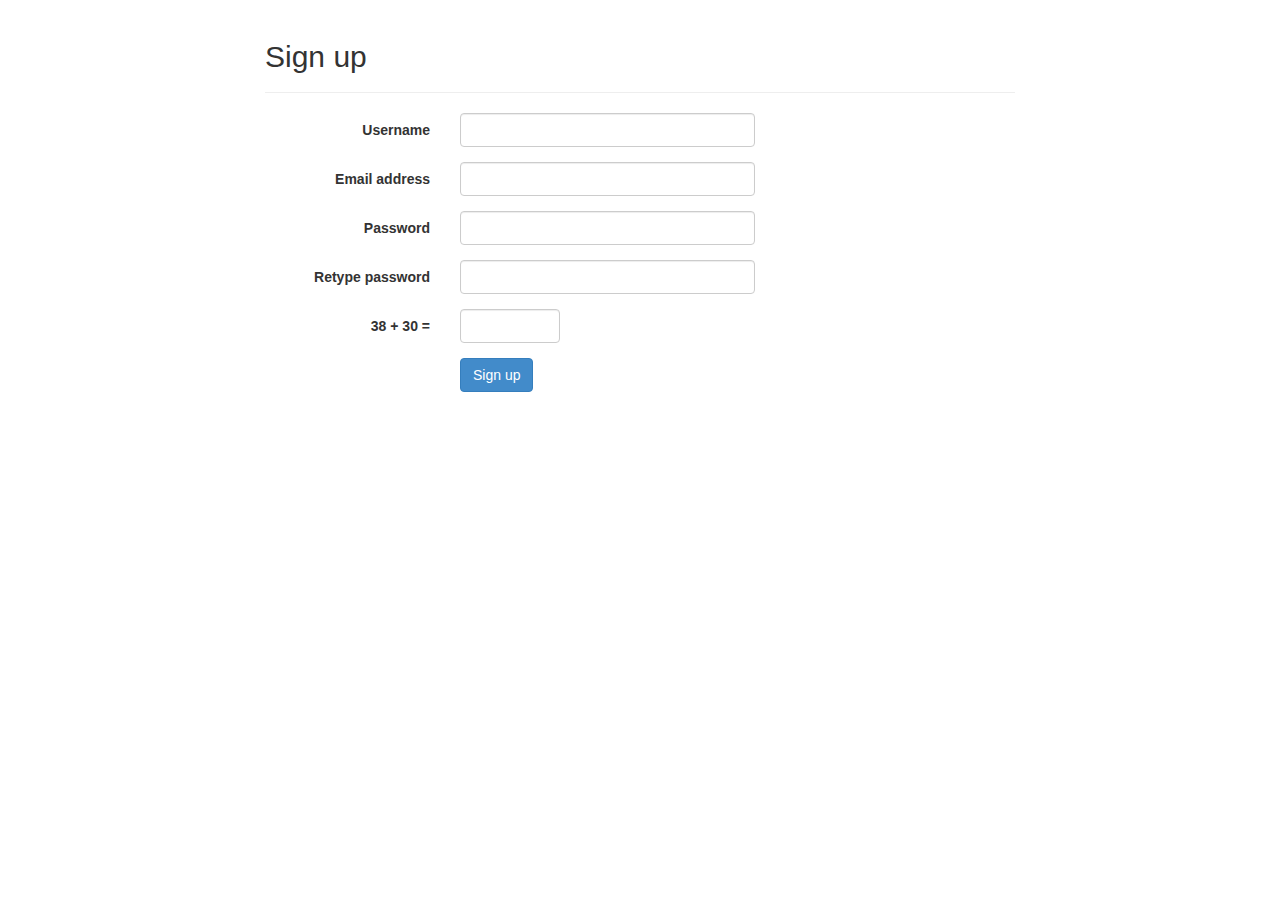
<file: GestionFei/web/resources/bootstrapvalidator-master/demo/index.html>
<!DOCTYPE html>
<html>
<head>
    <title>BootstrapValidator demo</title>

    <link rel="stylesheet" href="../vendor/bootstrap/css/bootstrap.css"/>
    <link rel="stylesheet" href="../dist/css/bootstrapValidator.css"/>

    <script type="text/javascript" src="../vendor/jquery/jquery-1.10.2.min.js"></script>
    <script type="text/javascript" src="../vendor/bootstrap/js/bootstrap.min.js"></script>
    <script type="text/javascript" src="../dist/js/bootstrapValidator.js"></script>
</head>
<body>
    <div class="container">
        <div class="row">
            <!-- form: -->
            <section>
                <div class="col-lg-8 col-lg-offset-2">
                    <div class="page-header">
                        <h2>Sign up</h2>
                    </div>

                    <form id="defaultForm" method="post" class="form-horizontal">
                        <div class="form-group">
                            <label class="col-lg-3 control-label">Username</label>
                            <div class="col-lg-5">
                                <input type="text" class="form-control" name="username" />
                            </div>
                        </div>

                        <div class="form-group">
                            <label class="col-lg-3 control-label">Email address</label>
                            <div class="col-lg-5">
                                <input type="text" class="form-control" name="email" />
                            </div>
                        </div>

                        <div class="form-group">
                            <label class="col-lg-3 control-label">Password</label>
                            <div class="col-lg-5">
                                <input type="password" class="form-control" name="password" />
                            </div>
                        </div>

                        <div class="form-group">
                            <label class="col-lg-3 control-label">Retype password</label>
                            <div class="col-lg-5">
                                <input type="password" class="form-control" name="confirmPassword" />
                            </div>
                        </div>

                        <div class="form-group">
                            <label class="col-lg-3 control-label" id="captchaOperation"></label>
                            <div class="col-lg-2">
                                <input type="text" class="form-control" name="captcha" />
                            </div>
                        </div>

                        <div class="form-group">
                            <div class="col-lg-9 col-lg-offset-3">
                                <button type="submit" class="btn btn-primary">Sign up</button>
                            </div>
                        </div>
                    </form>
                </div>
            </section>
            <!-- :form -->
        </div>
    </div>

<script type="text/javascript">
$(document).ready(function() {
    // Generate a simple captcha
    function randomNumber(min, max) {
        return Math.floor(Math.random() * (max - min + 1) + min);
    };
    $('#captchaOperation').html([randomNumber(1, 100), '+', randomNumber(1, 200), '='].join(' '));

    $('#defaultForm').bootstrapValidator({
        message: 'This value is not valid',
        fields: {
            username: {
                message: 'The username is not valid',
                validators: {
                    notEmpty: {
                        message: 'The username is required and can\'t be empty'
                    },
                    stringLength: {
                        min: 6,
                        max: 30,
                        message: 'The username must be more than 6 and less than 30 characters long'
                    },
                    regexp: {
                        regexp: /^[a-zA-Z0-9_\.]+$/,
                        message: 'The username can only consist of alphabetical, number, dot and underscore'
                    },
                    different: {
                        field: 'password',
                        message: 'The username and password can\'t be the same as each other'
                    }
                }
            },
            email: {
                validators: {
                    emailAddress: {
                        message: 'The input is not a valid email address'
                    }
                }
            },
            password: {
                validators: {
                    notEmpty: {
                        message: 'The password is required and can\'t be empty'
                    },
                    identical: {
                        field: 'confirmPassword',
                        message: 'The password and its confirm are not the same'
                    },
                    different: {
                        field: 'username',
                        message: 'The password can\'t be the same as username'
                    }
                }
            },
            confirmPassword: {
                validators: {
                    notEmpty: {
                        message: 'The confirm password is required and can\'t be empty'
                    },
                    identical: {
                        field: 'password',
                        message: 'The password and its confirm are not the same'
                    },
                    different: {
                        field: 'username',
                        message: 'The password can\'t be the same as username'
                    }
                }
            },
            captcha: {
                validators: {
                    callback: {
                        message: 'Wrong answer',
                        callback: function(value, validator) {
                            var items = $('#captchaOperation').html().split(' '), sum = parseInt(items[0]) + parseInt(items[2]);
                            return value == sum;
                        }
                    }
                }
            }
        }
    });
});
</script>
</body>
</html>
</file>
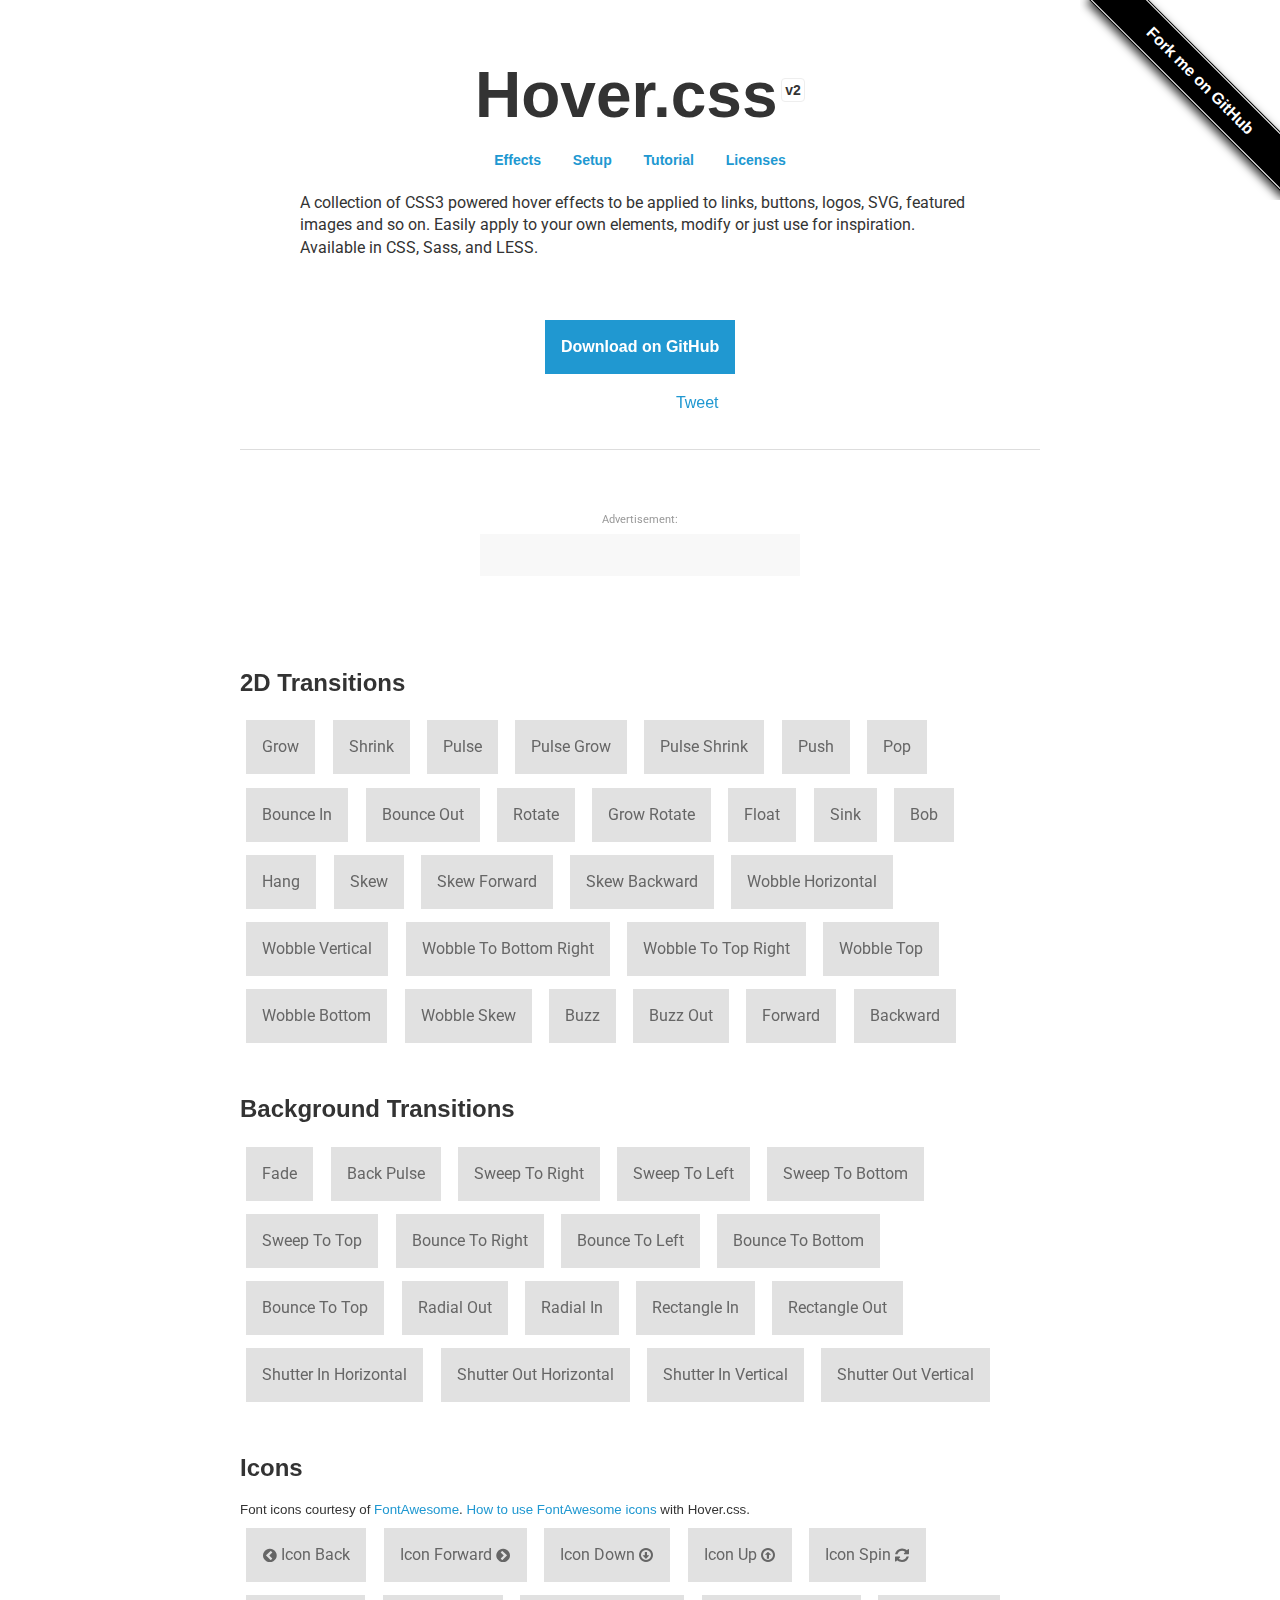
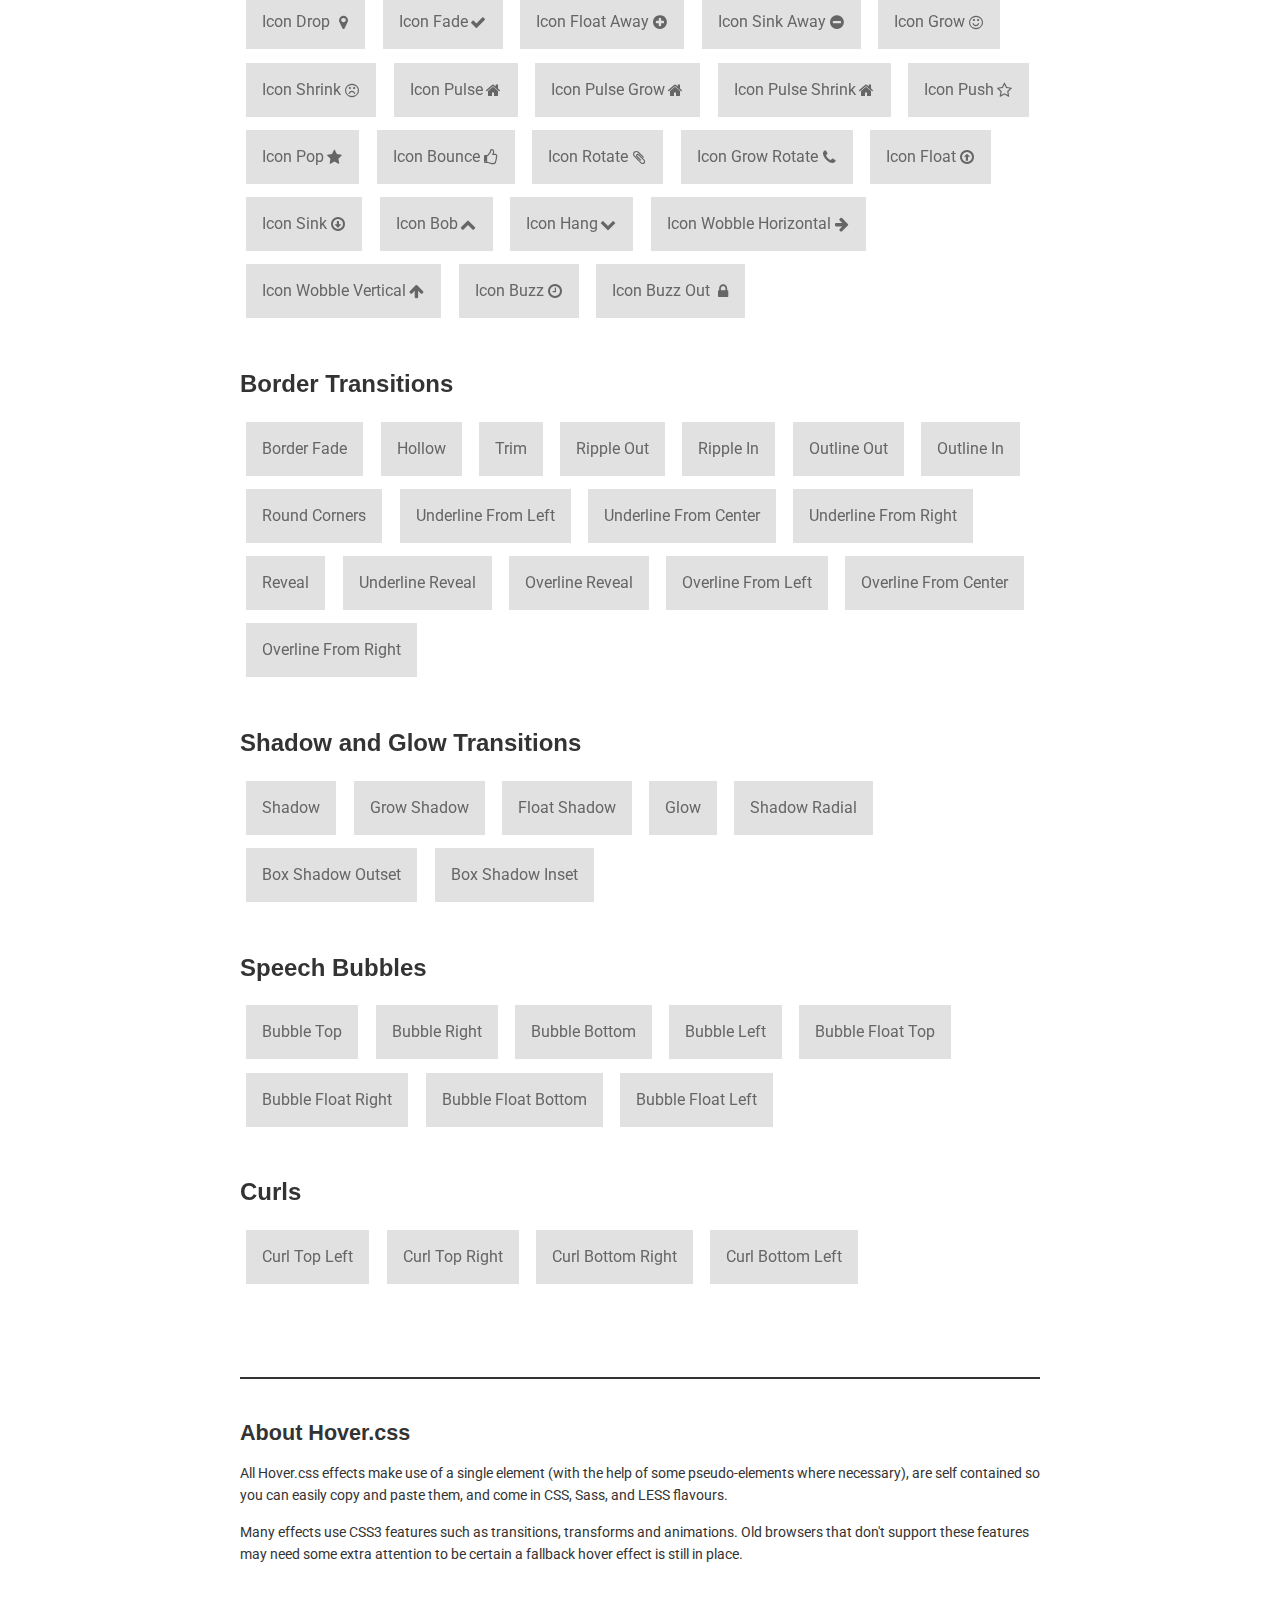
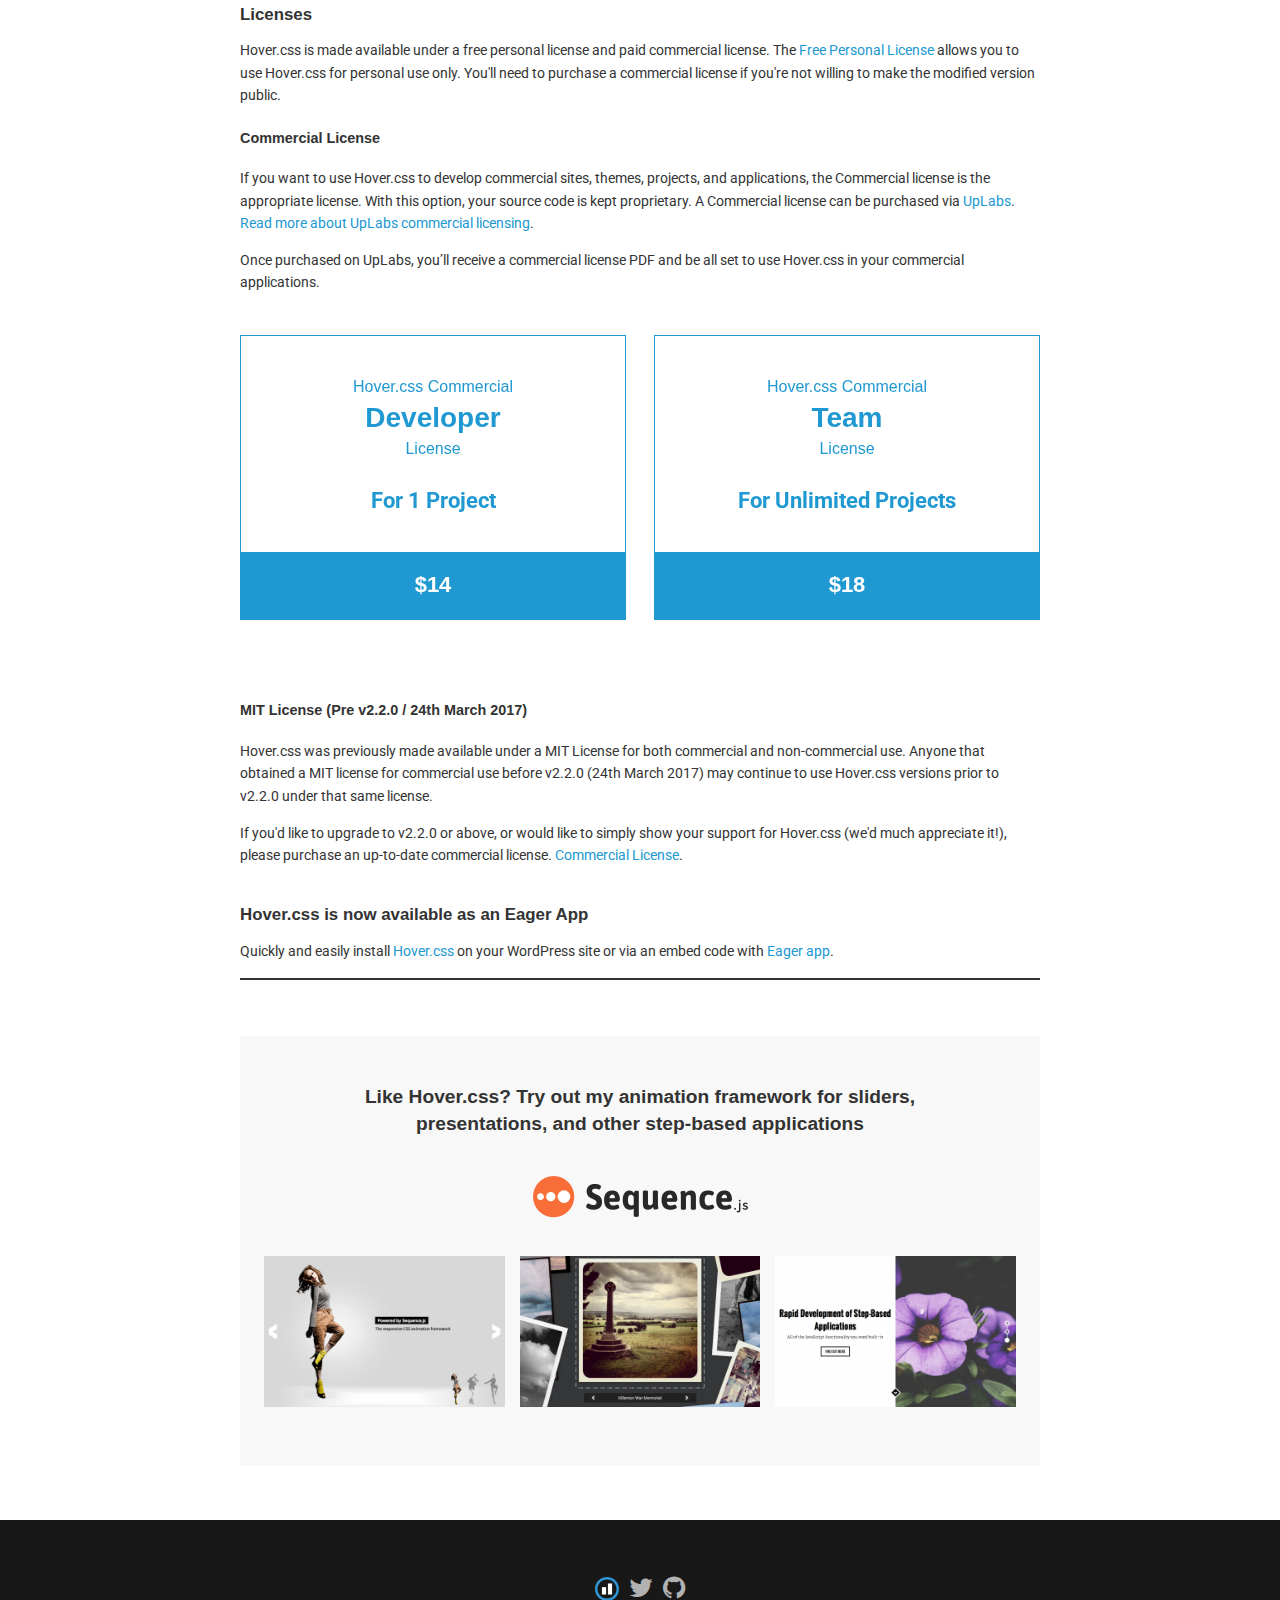
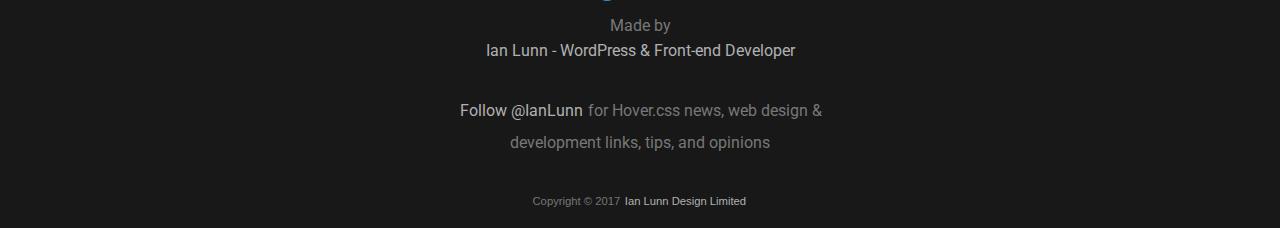
<file: GestionFei/web/resources/css/Hover-master/index.html>
<!DOCTYPE html>
<html lang="en">
	<head>
		<meta charset="utf-8">
		<meta property="og:image" content="http://ianlunn.github.io/Hover/hover.jpg" />
		<meta property="og:site_name" content="Hover.css"/>
		<meta property="og:title" content="Hover.css - A collection of CSS3 powered hover effects" />
		<title>Hover.css - A collection of CSS3 powered hover effects</title>
		<link href="css/demo-page.css" rel="stylesheet" media="all">
		<link href="css/hover.css" rel="stylesheet" media="all">
		<link href="//maxcdn.bootstrapcdn.com/font-awesome/4.2.0/css/font-awesome.min.css" rel="stylesheet" media="all">
	</head>
	<body>

		<!--[if lt IE 10]>
		<p class="browsehappy">You are using an <strong>outdated</strong> browser. Please <a href="http://browsehappy.com/">upgrade your browser</a> to improve your experience.</p>
		<![endif]-->

		<div class="main">
			<span id="forkongithub"><a href="https://github.com/IanLunn/Hover">Fork me on GitHub</a></span>

			<h1>Hover.css <a href="https://github.com/IanLunn/Hover/releases" class="sup" title="View release history">v2</a></h1>

			<nav>
				<ul>
					<li><a href="#effects" title="Effects">Effects</a></li>
					<li><a href="https://github.com/IanLunn/Hover/blob/master/README.md#hovercss" title="Setup">Setup</a></li>
					<li><a href="http://ianlunn.co.uk/articles/hover-css-tutorial-introduction/" title="hover.css Tutorial and Introduction">Tutorial</a></li>
					<li><a href="#licenses" title="Licenses">Licenses</a></li>
				</ul>
			</nav>

			<p class="intro">A collection of CSS3 powered hover effects to be applied to links, buttons, logos, SVG, featured images and so on. Easily apply to your own elements, modify or just use for inspiration. Available in CSS, Sass, and LESS.</p>

			<div class="download aligncenter">
				<a class="button cta hvr-float-shadow" href="https://github.com/IanLunn/Hover">Download on GitHub</a>
			</div>

			<div class="social aligncenter">
				<div class="social-button">
					<iframe src="http://ghbtns.com/github-btn.html?user=IanLunn&repo=Hover&type=watch&count=true" allowtransparency="true" frameborder="0" scrolling="0" width="110" height="20"></iframe>
				</div>

				<div class="social-button">
					<a href="https://twitter.com/share" class="twitter-share-button" data-related="IanLunn" data-dnt="true">Tweet</a>
				</div>
			</div>

			<hr />

			<div class="ad carbon-ad">
				<p class="carbon-ad-label">Advertisement:</p>
				<script async type="text/javascript" src="//cdn.carbonads.com/carbon.js?zoneid=1673&serve=C6AILKT&placement=ianlunngithubiohover" id="_carbonads_js"></script>
			</div>


			<div id="effects" class="effects">

				<h2>2D Transitions</h2>

				<a href="#" class="hvr-grow">Grow</a>
				<a href="#" class="hvr-shrink">Shrink</a>
				<a href="#" class="hvr-pulse">Pulse</a>
				<a href="#" class="hvr-pulse-grow">Pulse Grow</a>
				<a href="#" class="hvr-pulse-shrink">Pulse Shrink</a>
				<a href="#" class="hvr-push">Push</a>
				<a href="#" class="hvr-pop">Pop</a>
				<a href="#" class="hvr-bounce-in">Bounce In</a>
				<a href="#" class="hvr-bounce-out">Bounce Out</a>
				<a href="#" class="hvr-rotate">Rotate</a>
				<a href="#" class="hvr-grow-rotate">Grow Rotate</a>
				<a href="#" class="hvr-float">Float</a>
				<a href="#" class="hvr-sink">Sink</a>
				<a href="#" class="hvr-bob">Bob</a>
				<a href="#" class="hvr-hang">Hang</a>
				<a href="#" class="hvr-skew">Skew</a>
				<a href="#" class="hvr-skew-forward">Skew Forward</a>
				<a href="#" class="hvr-skew-backward">Skew Backward</a>
				<a href="#" class="hvr-wobble-horizontal">Wobble Horizontal</a>
				<a href="#" class="hvr-wobble-vertical">Wobble Vertical</a>
				<a href="#" class="hvr-wobble-to-bottom-right">Wobble To Bottom Right</a>
				<a href="#" class="hvr-wobble-to-top-right">Wobble To Top Right</a>
				<a href="#" class="hvr-wobble-top">Wobble Top</a>
				<a href="#" class="hvr-wobble-bottom">Wobble Bottom</a>
				<a href="#" class="hvr-wobble-skew">Wobble Skew</a>
				<a href="#" class="hvr-buzz">Buzz</a>
				<a href="#" class="hvr-buzz-out">Buzz Out</a>
				<a href="#" class="hvr-forward">Forward</a>
				<a href="#" class="hvr-backward">Backward</a>


				<h2>Background Transitions</h2>

				<a href="#" class="hvr-fade">Fade</a>
				<a href="#" class="hvr-back-pulse">Back Pulse</a>
				<a href="#" class="hvr-sweep-to-right">Sweep To Right</a>
				<a href="#" class="hvr-sweep-to-left">Sweep To Left</a>
				<a href="#" class="hvr-sweep-to-bottom">Sweep To Bottom</a>
				<a href="#" class="hvr-sweep-to-top">Sweep To Top</a>
				<a href="#" class="hvr-bounce-to-right">Bounce To Right</a>
				<a href="#" class="hvr-bounce-to-left">Bounce To Left</a>
				<a href="#" class="hvr-bounce-to-bottom">Bounce To Bottom</a>
				<a href="#" class="hvr-bounce-to-top">Bounce To Top</a>
				<a href="#" class="hvr-radial-out">Radial Out</a>
				<a href="#" class="hvr-radial-in">Radial In</a>
				<a href="#" class="hvr-rectangle-in">Rectangle In</a>
				<a href="#" class="hvr-rectangle-out">Rectangle Out</a>
				<a href="#" class="hvr-shutter-in-horizontal">Shutter In Horizontal</a>
				<a href="#" class="hvr-shutter-out-horizontal">Shutter Out Horizontal</a>
				<a href="#" class="hvr-shutter-in-vertical">Shutter In Vertical</a>
				<a href="#" class="hvr-shutter-out-vertical">Shutter Out Vertical</a>


				<h2>Icons</h2>

				<small>Font icons courtesy of <a href="https://fortawesome.github.io/Font-Awesome/">FontAwesome</a>. <a href="https://github.com/IanLunn/Hover/#using-fontawesome-with-icon-effects">How to use FontAwesome icons</a> with Hover.css.</small>

				<a href="#" class="hvr-icon-back">Icon Back</a>
				<a href="#" class="hvr-icon-forward">Icon Forward</a>
				<a href="#" class="hvr-icon-down">Icon Down</a>
				<a href="#" class="hvr-icon-up">Icon Up</a>
				<a href="#" class="hvr-icon-spin">Icon Spin</a>
				<a href="#" class="hvr-icon-drop">Icon Drop</a>
				<a href="#" class="hvr-icon-fade">Icon Fade</a>
				<a href="#" class="hvr-icon-float-away">Icon Float Away</a>
				<a href="#" class="hvr-icon-sink-away">Icon Sink Away</a>
				<a href="#" class="hvr-icon-grow">Icon Grow</a>
				<a href="#" class="hvr-icon-shrink">Icon Shrink</a>
				<a href="#" class="hvr-icon-pulse">Icon Pulse</a>
				<a href="#" class="hvr-icon-pulse-grow">Icon Pulse Grow</a>
				<a href="#" class="hvr-icon-pulse-shrink">Icon Pulse Shrink</a>
				<a href="#" class="hvr-icon-push">Icon Push</a>
				<a href="#" class="hvr-icon-pop">Icon Pop</a>
				<a href="#" class="hvr-icon-bounce">Icon Bounce</a>
				<a href="#" class="hvr-icon-rotate">Icon Rotate</a>
				<a href="#" class="hvr-icon-grow-rotate">Icon Grow Rotate</a>
				<a href="#" class="hvr-icon-float">Icon Float</a>
				<a href="#" class="hvr-icon-sink">Icon Sink</a>
				<a href="#" class="hvr-icon-bob">Icon Bob</a>
				<a href="#" class="hvr-icon-hang">Icon Hang</a>
				<a href="#" class="hvr-icon-wobble-horizontal">Icon Wobble Horizontal</a>
				<a href="#" class="hvr-icon-wobble-vertical">Icon Wobble Vertical</a>
				<a href="#" class="hvr-icon-buzz">Icon Buzz</a>
				<a href="#" class="hvr-icon-buzz-out">Icon Buzz Out</a>


				<h2>Border Transitions</h2>

				<a href="#" class="hvr-border-fade">Border Fade</a>
				<a href="#" class="hvr-hollow">Hollow</a>
				<a href="#" class="hvr-trim">Trim</a>
				<a href="#" class="hvr-ripple-out">Ripple Out</a>
				<a href="#" class="hvr-ripple-in">Ripple In</a>
				<a href="#" class="hvr-outline-out">Outline Out</a>
				<a href="#" class="hvr-outline-in">Outline In</a>
				<a href="#" class="hvr-round-corners">Round Corners</a>
				<a href="#" class="hvr-underline-from-left">Underline From Left</a>
				<a href="#" class="hvr-underline-from-center">Underline From Center</a>
				<a href="#" class="hvr-underline-from-right">Underline From Right</a>
				<a href="#" class="hvr-reveal">Reveal</a>
				<a href="#" class="hvr-underline-reveal">Underline Reveal</a>
				<a href="#" class="hvr-overline-reveal">Overline Reveal</a>
				<a href="#" class="hvr-overline-from-left">Overline From Left</a>
				<a href="#" class="hvr-overline-from-center">Overline From Center</a>
				<a href="#" class="hvr-overline-from-right">Overline From Right</a>


				<h2>Shadow and Glow Transitions</h2>

				<a href="#" class="hvr-shadow">Shadow</a>
				<a href="#" class="hvr-grow-shadow">Grow Shadow</a>
				<a href="#" class="hvr-float-shadow">Float Shadow</a>
				<a href="#" class="hvr-glow">Glow</a>
				<a href="#" class="hvr-shadow-radial">Shadow Radial</a>
				<a href="#" class="hvr-box-shadow-outset">Box Shadow Outset</a>
				<a href="#" class="hvr-box-shadow-inset">Box Shadow Inset</a>


				<h2>Speech Bubbles</h2>

				<a href="#" class="hvr-bubble-top">Bubble Top</a>
				<a href="#" class="hvr-bubble-right">Bubble Right</a>
				<a href="#" class="hvr-bubble-bottom">Bubble Bottom</a>
				<a href="#" class="hvr-bubble-left">Bubble Left</a>
				<a href="#" class="hvr-bubble-float-top">Bubble Float Top</a>
				<a href="#" class="hvr-bubble-float-right">Bubble Float Right</a>
				<a href="#" class="hvr-bubble-float-bottom">Bubble Float Bottom</a>
				<a href="#" class="hvr-bubble-float-left">Bubble Float Left</a>


				<h2>Curls</h2>

				<a href="#" class="hvr-curl-top-left">Curl Top Left</a>
				<a href="#" class="hvr-curl-top-right">Curl Top Right</a>
				<a href="#" class="hvr-curl-bottom-right">Curl Bottom Right</a>
				<a href="#" class="hvr-curl-bottom-left">Curl Bottom Left</a>
			</div>


			<div class="footer">
				<div class="about">
					<h2>About Hover.css</h2>

					<p>All Hover.css effects make use of a single element (with the help of some pseudo-elements where necessary), are self contained so you can easily copy and paste them, and come in CSS, Sass, and LESS flavours.</p>

					<p>Many effects use CSS3 features such as transitions, transforms and animations. Old browsers that don't support these features may need some extra attention to be certain a fallback hover effect is still in place.</p>

					<br />
					<h3 id="licenses">Licenses</h3>

					<p>Hover.css is made available under a free personal license and paid commercial license. The <a href="https://www.uplabs.com/market/license" title="The UpLicense: Market Licensing">Free Personal License</a> allows you to use Hover.css for personal use only. You'll need to purchase a commercial license if you're not willing to make the modified version public.</p>

					<h4 id="commercial-license">Commercial License</h4>

					<p>If you want to use Hover.css to develop commercial sites, themes, projects, and applications, the Commercial license is the appropriate license. With this option, your source code is kept proprietary. A Commercial license can be purchased via <a target="_blank" href="https://www.uplabs.com/" title="UpLabs">UpLabs</a>. <a href="https://www.uplabs.com/market/license" title="The UpLicense: Market Licensing">Read more about UpLabs commercial licensing</a>.</p>

					<p>Once purchased on UpLabs, you’ll receive a commercial license PDF and be all set to use Hover.css in your commercial applications.</p>

					<div class="licenses">
						<a target="_blank" href="https://site.uplabs.com/posts/hover-css-a-collection-of-css3-hover-effects" title="Developer License" class="license hvr-float">
							<div class="license__content">
								<h5 class="license__title"><div>Hover.css Commercial</div> Developer <div>License</div></h5>
								<p class="license__desc">For 1 Project</p>
							</div>
							<span class="license__button button cta">$14</span>
						</a>

						<a target="_blank" href="https://site.uplabs.com/posts/hover-css-a-collection-of-css3-hover-effects" title="Team License" class="license hvr-float">
							<div class="license__content">
								<h5 class="license__title"><div>Hover.css Commercial</div> Team <div>License</div></h5>
								<p class="license__desc">For Unlimited Projects</p>
							</div>
							<span class="license__button button cta">$18</span>
						</a>
					</div>

					<h4>MIT License (Pre v2.2.0 / 24th March 2017)</h4>
					<p>Hover.css was previously made available under a MIT License for both commercial and non-commercial use. Anyone that obtained a MIT license for commercial use before v2.2.0 (24th March 2017) may continue to use Hover.css versions prior to v2.2.0 under that same license.</p>

					<p>If you'd like to upgrade to v2.2.0 or above, or would like to simply show your support for Hover.css (we'd much appreciate it!), please purchase an up-to-date commercial license. <a href="#commercial-license" title="Commercial License">Commercial License</a>.</p>

					<br />
					<h3>Hover.css is now available as an Eager App</h3>
					<p>Quickly and easily install <a href="https://eager.io/app/AN_LdP2tOk0f">Hover.css</a> on your WordPress site or via an embed code with <a href="https://eager.io/">Eager app</a>.</p>
				</div>
			</div>

			<div class="ad">
				<h2>Like Hover.css? Try out my animation framework for sliders,<br /> presentations, and other step-based applications</h2>

				<a class="ad__logo" href="http://www.sequencejs.com/" title="Learn more about Sequence.js">
					<img src="sequence-logo.png" alt="Sequence.js" />
				</a>

				<div class="ad__preview">
					<a href="http://www.sequencejs.com/" title="Learn more about Sequence.js"><img src="modern-slide-in.png" /></a> <a class="second" href="http://www.sequencejs.com/" title="Learn more about Sequence.js"><img src="photo-stack.png" /></a> <a href="http://www.sequencejs.com/" title="Learn more about Sequence.js"><img src="two-up.png" /></a>
				</div>
			</div>

		</div>

		<div class="made-by group">
			<ul>
				<li>
					<!-- "IL" logo Copyright (c) Ian Lunn Design Limited 2017 -->
					<a cass="icon__ild" href="http://ianlunn.co.uk/" title="Ian Lunn - WordPress &amp; Front End Developer" target="_blank" class="ild-ident">
						<svg class="" onmouseenter="el=this;el.classList.add('active');setTimeout(function(){el.classList.remove('active')},600);" xmlns="http://www.w3.org/2000/svg" width="24" height="30" viewBox="0 0 52 52">
							<g class="circle-holder">
								<path class="circle" fill="#2E96D6" d="M5.4 26c0-11.4 9.2-20.6 20.6-20.6s20.6 9.2 20.6 20.6c0 11.4-9.2 20.6-20.6 20.6s-20.6-9.2-20.6-20.6zm-5.4 0c0 14.4 11.6 26 26 26s26-11.6 26-26-11.6-26-26-26-26 11.6-26 26z"></path>
							</g>
							<path class="i" fill="#fff" d="M15 22h9v16h-9v-16z"></path>
							<path class="l" fill="#fff" d="M28 14h9v24h-9v-24z"></path>
						</svg>
					</a>
				</li>
				<li><a class="icon__twitter" href="https://twitter.com/IanLunn/" title="Ian Lunn on Twitter" target="_blank"><i class="fa fa-twitter"></i></a></li>
				<li><a class="icon__github" href="https://github.com/IanLunn/Hover/" title="Hover.css on GitHub" target="_blank"><i class="fa fa-github"></i></a></li>
			</ul>
			<p>Made by<br /><a href="http://ianlunn.co.uk/" title="Ian Lunn - WordPress &amp; Front End Developer" target="_blank">Ian Lunn - WordPress &amp; Front-end Developer</a></p>

			<p class="follow"><a href="https://twitter.com/IanLunn" class="twitter-follow-button" data-show-count="false" data-dnt="true" data-size="large">Follow @IanLunn</a> for Hover.css news, web design &amp;<br /> development links, tips, and opinions</p>
			<small>Copyright &copy; 2017 <a href="http://ianlunn.co.uk/" title="Ian Lunn - WordPress &amp; Front End Developer" target="_blank">Ian Lunn Design Limited</a></small>
		</div>

		<script>
			/**
			 * Used to demonstrate Hover.css only. Not required when adding
			 * Hover.css to your own pages. Prevents a link from being
			 * navigated and gaining focus.
			 */
			var effects = document.querySelectorAll('.effects')[0];

			effects.addEventListener('click', function(e) {

				if (e.target.className.indexOf('hvr') > -1) {
					e.preventDefault();
					e.target.blur();

				}
			});
		</script>

		<script>!function(d,s,id){var js,fjs=d.getElementsByTagName(s)[0],p=/^http:/.test(d.location)?'http':'https';if(!d.getElementById(id)){js=d.createElement(s);js.id=id;js.src=p+'://platform.twitter.com/widgets.js';fjs.parentNode.insertBefore(js,fjs);}}(document, 'script', 'twitter-wjs');</script>

		<script>
		  (function(i,s,o,g,r,a,m){i['GoogleAnalyticsObject']=r;i[r]=i[r]||function(){
		  (i[r].q=i[r].q||[]).push(arguments)},i[r].l=1*new Date();a=s.createElement(o),
		  m=s.getElementsByTagName(o)[0];a.async=1;a.src=g;m.parentNode.insertBefore(a,m)
		  })(window,document,'script','//www.google-analytics.com/analytics.js','ga');

		  ga('create', 'UA-11991680-4', 'ianlunn.github.io');
		  ga('send', 'pageview');
		</script>
	</body>
</html>
</file>
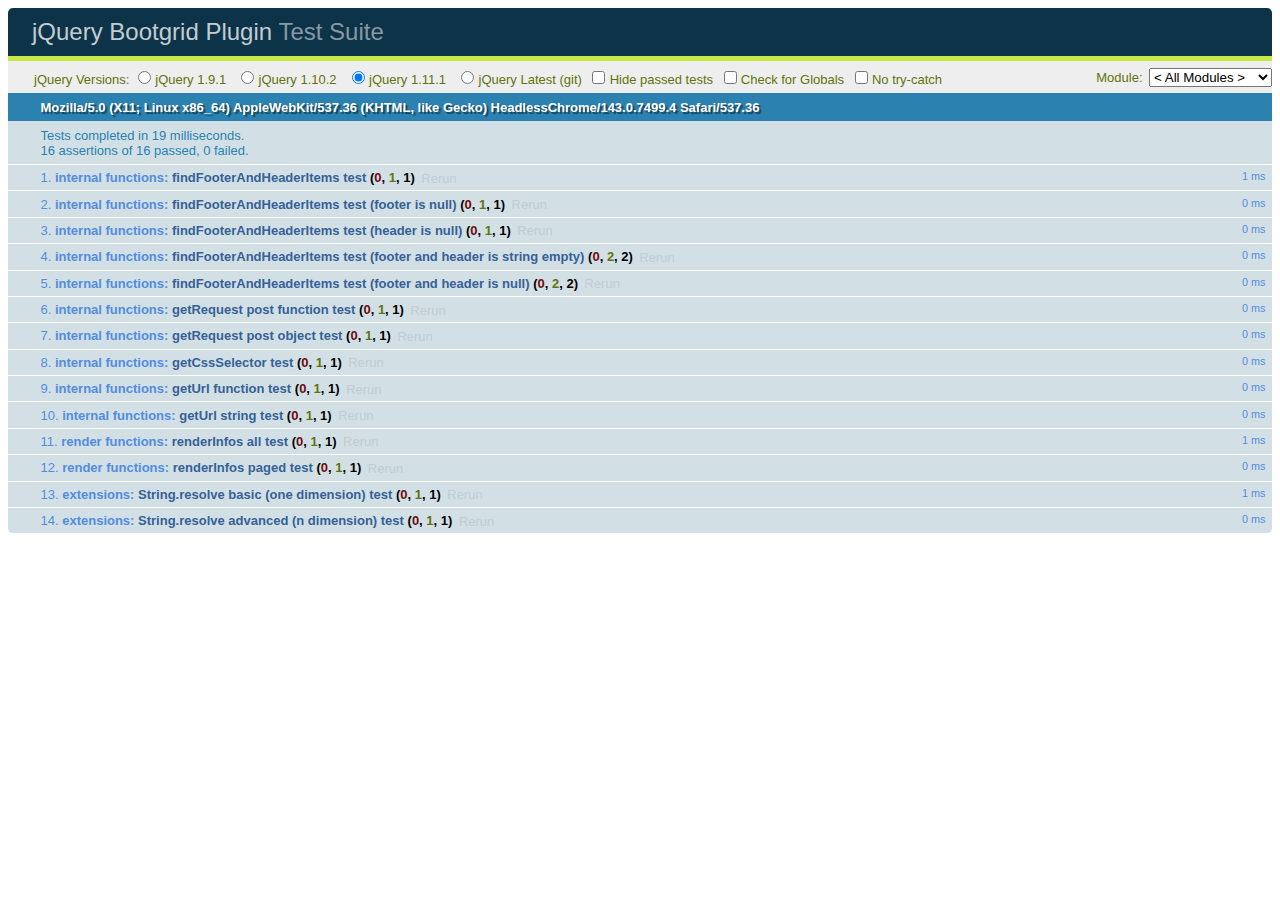
<file: GestionFei/web/resources/jquery-bootgrid-master/test/index.html>
﻿<!DOCTYPE html>
<html>
    <head>
        <meta charset="utf-8">
        <title>jQuery Bootgrid Test Suite</title>
        <link rel="stylesheet" href="qunit/qunit-1.11.0.css">
    </head>
    <body>
        <h1 id="qunit-header">
            <a href="http://rstaib.github.io/jquery-steps">jQuery Bootgrid Plugin</a> Test Suite
        </h1>
        <div id="qunit-banner"></div>
        <div id="qunit-testrunner-toolbar"><span>jQuery Versions: <input id="version-191" name="version" type="radio" value="1.9.1" /><label for="version-191">jQuery 1.9.1</label>
            <input id="version-1102" name="version" type="radio" value="1.10.2" /><label for="version-1102">jQuery 1.10.2</label>
            <input id="version-1111" name="version" type="radio" value="1.11.1" /><label for="version-1111">jQuery 1.11.1</label>
            <input id="version-latest" name="version" type="radio" value="latest" /><label for="version-latest">jQuery Latest (git)</label></span></div>
        <h2 id="qunit-userAgent"></h2>
        <ol id="qunit-tests"></ol>
        <div id="qunit-fixture">
        </div>
        <script src="qunit/qunit-1.11.0.js"></script>
        <script src="tests-internal.js"></script>
        <script src="tests-rendering.js"></script>
        <script src="tests-extensions.js"></script>
        <script src="jquery.js"></script>
        <script src="../src/internal.js"></script>
        <script src="../src/extensions.js"></script>
        <script>
            $(function ()
            {
                $("input[name='version']").click(function ()
                {
                    location.href = "?version=" + $(this).val();
                });

                var versionPattern = /^[\?|\&]{1}version=(\d{1,2}\.\d{1,2}\.\d{1,2}|latest)/,
                    version = versionPattern.exec(location.search),
                    defaultVersion = "1.11.1";

                if (version != null && version.length > 0)
                {
                    version = version[1];
                }
                else
                {
                    version = defaultVersion;
                }

                $("input[value='" + version + "']").attr("checked", "checked");
            });
        </script>
    </body>
</html>
</file>
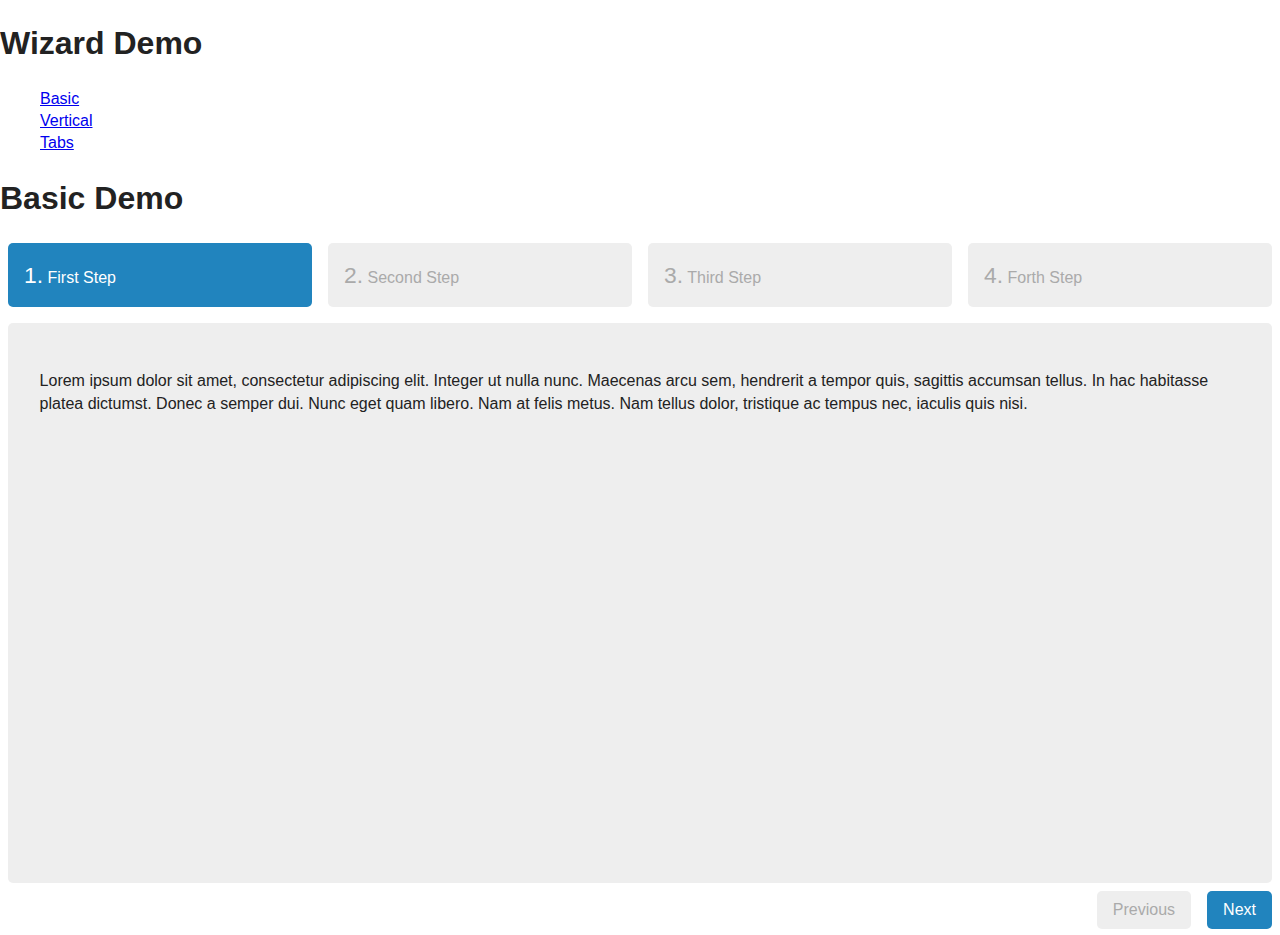
<file: GestionFei/web/resources/jquery-steps-master/demo/index.html>
﻿<!DOCTYPE html>
<!--[if lt IE 7]>      <html class="no-js lt-ie9 lt-ie8 lt-ie7"> <![endif]-->
<!--[if IE 7]>         <html class="no-js lt-ie9 lt-ie8"> <![endif]-->
<!--[if IE 8]>         <html class="no-js lt-ie9"> <![endif]-->
<!--[if gt IE 8]><!--> <html class="no-js"> <!--<![endif]-->
    <head>
        <meta charset="utf-8">
        <meta http-equiv="X-UA-Compatible" content="IE=edge,chrome=1">
        <title>jQeury.steps Demos</title>
        <meta name="description" content="">
        <meta name="viewport" content="width=device-width">
        <link rel="stylesheet" href="css/normalize.css">
        <link rel="stylesheet" href="css/main.css">
        <link rel="stylesheet" href="css/jquery.steps.css">
        <script src="../lib/modernizr-2.6.2.min.js"></script>
        <script src="../lib/jquery-1.9.1.min.js"></script>
        <script src="../lib/jquery.cookie-1.3.1.js"></script>
        <script src="../build/jquery.steps.js"></script>
    </head>
    <body>
        <!--[if lt IE 7]>
            <p class="chromeframe">You are using an <strong>outdated</strong> browser. Please <a href="http://browsehappy.com/">upgrade your browser</a> or <a href="http://www.google.com/chromeframe/?redirect=true">activate Google Chrome Frame</a> to improve your experience.</p>
        <![endif]-->

        <header>
            <h1>Wizard Demo</h1>
            <nav>
                <ul>
                    <li><a href="index.html">Basic</a></li>
                    <li><a href="vertical.html">Vertical</a></li>
                    <li><a href="tabs.html">Tabs</a></li>
                </ul>
            </nav>
        </header>

        <div class="content">
            <h1>Basic Demo</h1>

            <script>
                $(function ()
                {
                    $("#wizard").steps({
                        headerTag: "h2",
                        bodyTag: "section",
                        transitionEffect: "slideLeft"
                    });
                });
            </script>

            <div id="wizard">
                <h2>First Step</h2>
                <section>
                    <p>Lorem ipsum dolor sit amet, consectetur adipiscing elit. Integer ut nulla nunc. Maecenas arcu sem, hendrerit a tempor quis, 
                        sagittis accumsan tellus. In hac habitasse platea dictumst. Donec a semper dui. Nunc eget quam libero. Nam at felis metus. 
                        Nam tellus dolor, tristique ac tempus nec, iaculis quis nisi.</p>
                </section>

                <h2>Second Step</h2>
                <section>
                    <p>Donec mi sapien, hendrerit nec egestas a, rutrum vitae dolor. Nullam venenatis diam ac ligula elementum pellentesque. 
                        In lobortis sollicitudin felis non eleifend. Morbi tristique tellus est, sed tempor elit. Morbi varius, nulla quis condimentum 
                        dictum, nisi elit condimentum magna, nec venenatis urna quam in nisi. Integer hendrerit sapien a diam adipiscing consectetur. 
                        In euismod augue ullamcorper leo dignissim quis elementum arcu porta. Lorem ipsum dolor sit amet, consectetur adipiscing elit. 
                        Vestibulum leo velit, blandit ac tempor nec, ultrices id diam. Donec metus lacus, rhoncus sagittis iaculis nec, malesuada a diam. 
                        Donec non pulvinar urna. Aliquam id velit lacus.</p>
                </section>

                <h2>Third Step</h2>
                <section>
                    <p>Morbi ornare tellus at elit ultrices id dignissim lorem elementum. Sed eget nisl at justo condimentum dapibus. Fusce eros justo, 
                        pellentesque non euismod ac, rutrum sed quam. Ut non mi tortor. Vestibulum eleifend varius ullamcorper. Aliquam erat volutpat. 
                        Donec diam massa, porta vel dictum sit amet, iaculis ac massa. Sed elementum dui commodo lectus sollicitudin in auctor mauris 
                        venenatis.</p>
                </section>

                <h2>Forth Step</h2>
                <section>
                    <p>Quisque at sem turpis, id sagittis diam. Suspendisse malesuada eros posuere mauris vehicula vulputate. Aliquam sed sem tortor. 
                        Quisque sed felis ut mauris feugiat iaculis nec ac lectus. Sed consequat vestibulum purus, imperdiet varius est pellentesque vitae. 
                        Suspendisse consequat cursus eros, vitae tempus enim euismod non. Nullam ut commodo tortor.</p>
                </section>
            </div>
        </div>
    </body>
</html>
</file>
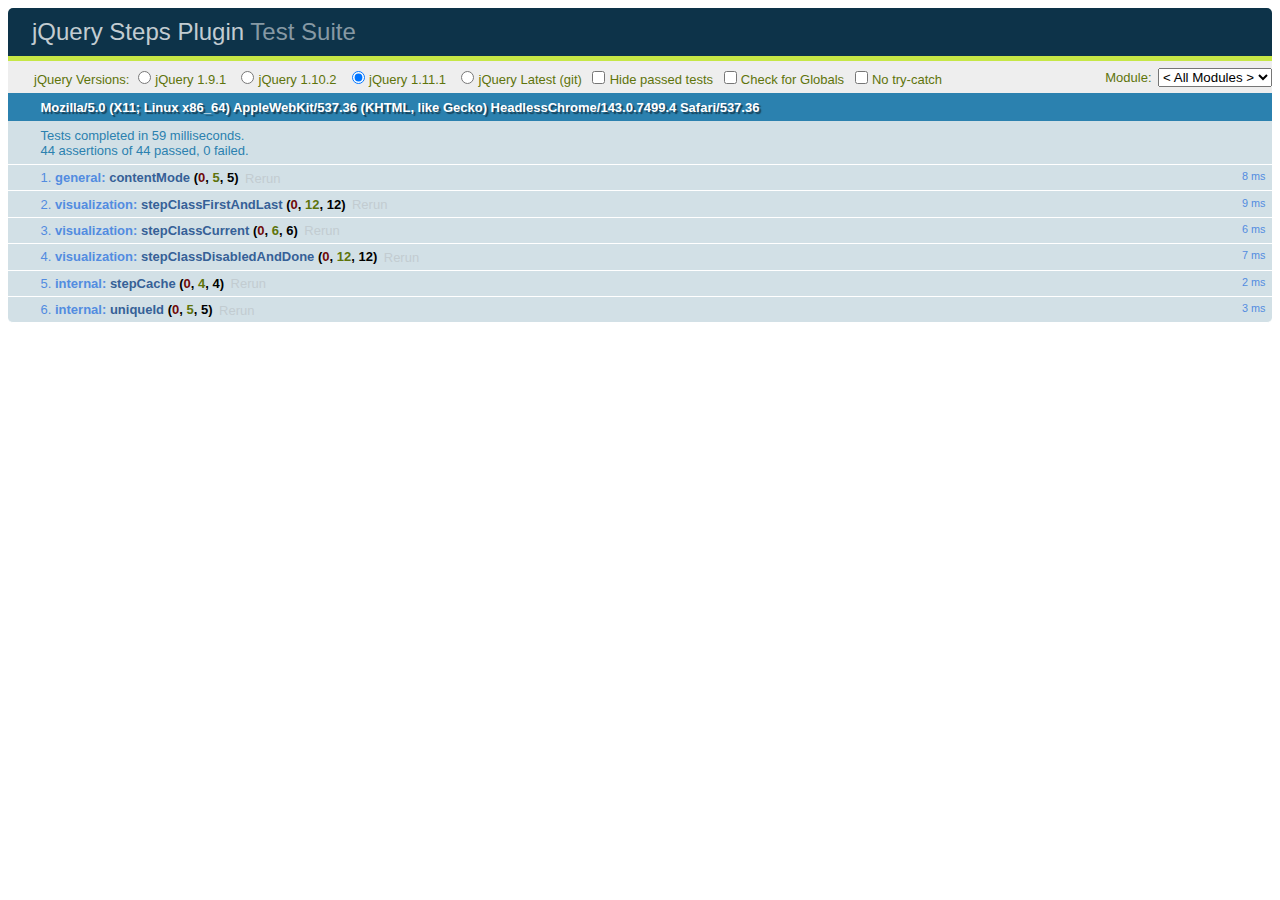
<file: GestionFei/web/resources/jquery-steps-master/test/index.html>
<!DOCTYPE html>
<html>
	<head>
		<meta charset="utf-8">
		<title>jQuery Steps Test Suite</title>
		<link rel="stylesheet" href="qunit/qunit-1.11.0.css">
	</head>
	<body>
		<h1 id="qunit-header">
			<a href="http://rstaib.github.io/jquery-steps">jQuery Steps Plugin</a> Test Suite
		</h1>
		<div id="qunit-banner"></div>
		<div id="qunit-testrunner-toolbar"><span>jQuery Versions: <input id="version-191" name="version" type="radio" value="1.9.1" /><label for="version-191">jQuery 1.9.1</label>
            <input id="version-1102" name="version" type="radio" value="1.10.2" /><label for="version-1102">jQuery 1.10.2</label>
            <input id="version-1111" name="version" type="radio" value="1.11.1" /><label for="version-1111">jQuery 1.11.1</label>
			<input id="version-latest" name="version" type="radio" value="latest" /><label for="version-latest">jQuery Latest (git)</label></span></div>
		<h2 id="qunit-userAgent"></h2>
		<ol id="qunit-tests"></ol>
		<div id="qunit-fixture">
			<div id="contentModeWithEmptyStringArgument">
				<h1>contentModeWithEmptyStringArgument</h1>
				<div data-mode="">
					<p>contentModeWithEmptyStringArgument</p>
				</div>
			</div>

			<div id="contentModeWithWrongNumberArgument">
				<h1>contentModeWithWrongNumberArgument</h1>
				<div data-mode="3">
					<p>contentModeWithWrongNumberArgument</p>
				</div>
			</div>

			<div id="contentModeWithWrongStringArgument">
				<h1>contentModeWithWrongStringArgument</h1>
				<div data-mode="none">
					<p>contentModeWithWrongStringArgument</p>
				</div>
			</div>

			<div id="contentModeWithNumberArgument">
				<h1>contentModeWithNumberArgument</h1>
				<div data-mode="0">
					<p>contentModeWithNumberArgument</p>
				</div>
			</div>

			<div id="contentModeWithStringArgument">
				<h1>contentModeWithStringArgument</h1>
				<div data-mode="html">
					<p>contentModeWithStringArgument</p>
				</div>
			</div>
		</div>
		<script src="qunit/qunit-1.11.0.js"></script>
		<script src="tests.js"></script>
		<script src="jquery.js"></script>
		<script src="../build/jquery.steps.js"></script>
		<script src="../src/privates.js"></script>
		<script src="../src/enums.js"></script>
		<script src="../src/model.js"></script>
		<script src="../src/defaults.js"></script>
		<script>
			$(function ()
			{
				$("input[name='version']").click(function ()
				{
					location.href = "?version=" + $(this).val();
				});

				var versionPattern = /^[\?|\&]{1}version=(\d{1,2}\.\d{1,2}\.\d{1,2}|latest)/,
					version = versionPattern.exec(location.search),
					defaultVersion = "1.11.1";

				if (version != null && version.length > 0)
				{
					version = version[1];
				}
				else
				{
					version = defaultVersion;
				}

				$("input[value='" + version + "']").attr("checked", "checked");
			});
		</script>
	</body>
</html>
</file>
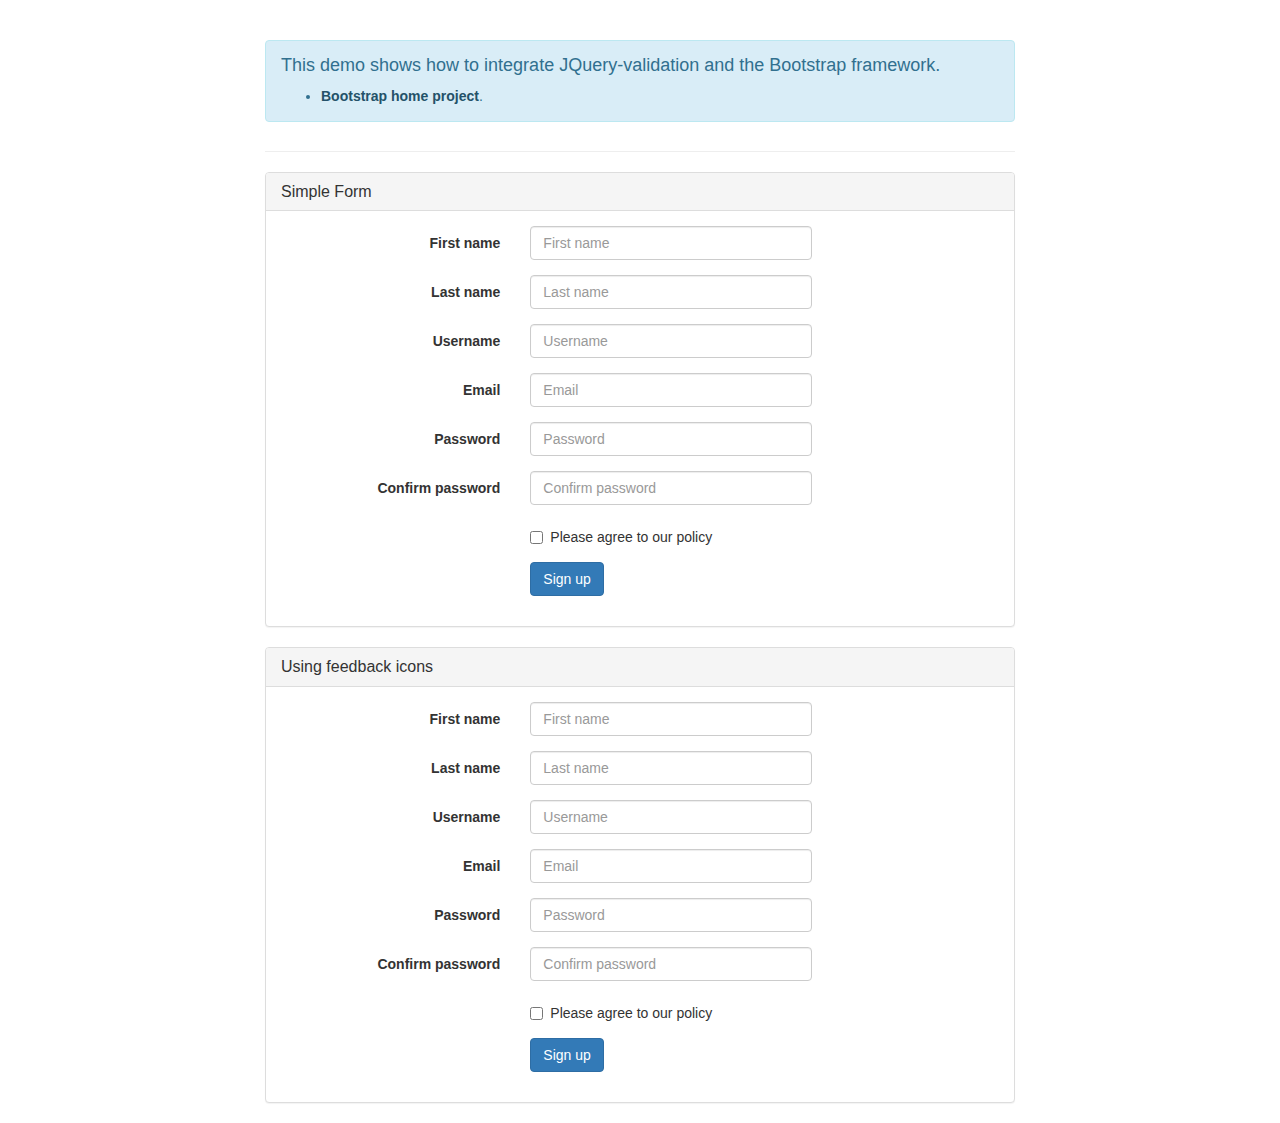
<file: GestionFei/web/validation/demo/bootstrap/index.html>
<!DOCTYPE html>
<html>
<head>
	<title>JQuery-validation demo | Bootstrap</title>

	<link rel="stylesheet" href="https://maxcdn.bootstrapcdn.com/bootstrap/3.3.5/css/bootstrap.min.css" />

	<script type="text/javascript" src="../../lib/jquery-1.11.1.js"></script>
	<script type="text/javascript" src="../../dist/jquery.validate.js"></script>
</head>
<body>
	<div class="container">
		<div class="row">
			<div class="col-sm-8 col-sm-offset-2">
				<div class="page-header">
					<div class="alert alert-info" role="alert">
						<h4>This demo shows how to integrate JQuery-validation and the Bootstrap framework.</h4>
						<ul>
							<li><a href="http://getbootstrap.com/" class="alert-link">Bootstrap home project</a>.</li>
						</ul>
					</div>
				</div>

				<div class="panel panel-default">
					<div class="panel-heading">
						<h3 class="panel-title">Simple Form</h3>
					</div>
					<div class="panel-body">
						<form id="signupForm" method="post" class="form-horizontal" action="">
							<div class="form-group">
								<label class="col-sm-4 control-label" for="firstname">First name</label>
								<div class="col-sm-5">
									<input type="text" class="form-control" id="firstname" name="firstname" placeholder="First name" />
								</div>
							</div>

							<div class="form-group">
								<label class="col-sm-4 control-label" for="lastname">Last name</label>
								<div class="col-sm-5">
									<input type="text" class="form-control" id="lastname" name="lastname" placeholder="Last name" />
								</div>
							</div>

							<div class="form-group">
								<label class="col-sm-4 control-label" for="username">Username</label>
								<div class="col-sm-5">
									<input type="text" class="form-control" id="username" name="username" placeholder="Username" />
								</div>
							</div>

							<div class="form-group">
								<label class="col-sm-4 control-label" for="email">Email</label>
								<div class="col-sm-5">
									<input type="text" class="form-control" id="email" name="email" placeholder="Email" />
								</div>
							</div>

							<div class="form-group">
								<label class="col-sm-4 control-label" for="password">Password</label>
								<div class="col-sm-5">
									<input type="password" class="form-control" id="password" name="password" placeholder="Password" />
								</div>
							</div>

							<div class="form-group">
								<label class="col-sm-4 control-label" for="confirm_password">Confirm password</label>
								<div class="col-sm-5">
									<input type="password" class="form-control" id="confirm_password" name="confirm_password" placeholder="Confirm password" />
								</div>
							</div>

							<div class="form-group">
								<div class="col-sm-5 col-sm-offset-4">
									<div class="checkbox">
										<label>
											<input type="checkbox" id="agree" name="agree" value="agree" />Please agree to our policy
										</label>
									</div>
								</div>
							</div>

							<div class="form-group">
								<div class="col-sm-9 col-sm-offset-4">
									<button type="submit" class="btn btn-primary" name="signup" value="Sign up">Sign up</button>
								</div>
							</div>
						</form>
					</div>
				</div>

				<div class="panel panel-default">
					<div class="panel-heading">
						<h3 class="panel-title">Using feedback icons</h3>
					</div>
					<div class="panel-body">
						<form id="signupForm1" method="post" class="form-horizontal" action="">
							<div class="form-group">
								<label class="col-sm-4 control-label" for="firstname1">First name</label>
								<div class="col-sm-5">
									<input type="text" class="form-control" id="firstname1" name="firstname1" placeholder="First name" />
								</div>
							</div>

							<div class="form-group">
								<label class="col-sm-4 control-label" for="lastname1">Last name</label>
								<div class="col-sm-5">
									<input type="text" class="form-control" id="lastname1" name="lastname1" placeholder="Last name" />
								</div>
							</div>

							<div class="form-group">
								<label class="col-sm-4 control-label" for="username1">Username</label>
								<div class="col-sm-5">
									<input type="text" class="form-control" id="username1" name="username1" placeholder="Username" />
								</div>
							</div>

							<div class="form-group">
								<label class="col-sm-4 control-label" for="email1">Email</label>
								<div class="col-sm-5">
									<input type="text" class="form-control" id="email1" name="email1" placeholder="Email" />
								</div>
							</div>

							<div class="form-group">
								<label class="col-sm-4 control-label" for="password1">Password</label>
								<div class="col-sm-5">
									<input type="password" class="form-control" id="password1" name="password1" placeholder="Password" />
								</div>
							</div>

							<div class="form-group">
								<label class="col-sm-4 control-label" for="confirm_password1">Confirm password</label>
								<div class="col-sm-5">
									<input type="password" class="form-control" id="confirm_password1" name="confirm_password1" placeholder="Confirm password" />
								</div>
							</div>

							<div class="form-group">
								<div class="col-sm-5 col-sm-offset-4">
									<div class="checkbox">
										<label>
											<input type="checkbox" id="agree1" name="agree1" value="agree" />Please agree to our policy
										</label>
									</div>
								</div>
							</div>

							<div class="form-group">
								<div class="col-sm-9 col-sm-offset-4">
									<button type="submit" class="btn btn-primary" name="signup1" value="Sign up">Sign up</button>
								</div>
							</div>
						</form>
					</div>
				</div>
			</div>
		</div>
	</div>
	<script type="text/javascript">
		$.validator.setDefaults( {
			submitHandler: function () {
				alert( "submitted!" );
			}
		} );

		$( document ).ready( function () {
			$( "#signupForm" ).validate( {
				rules: {
					firstname: "required",
					lastname: "required",
					username: {
						required: true,
						minlength: 2
					},
					password: {
						required: true,
						minlength: 5
					},
					confirm_password: {
						required: true,
						minlength: 5,
						equalTo: "#password"
					},
					email: {
						required: true,
						email: true
					},
					agree: "required"
				},
				messages: {
					firstname: "Please enter your firstname",
					lastname: "Please enter your lastname",
					username: {
						required: "Please enter a username",
						minlength: "Your username must consist of at least 2 characters"
					},
					password: {
						required: "Please provide a password",
						minlength: "Your password must be at least 5 characters long"
					},
					confirm_password: {
						required: "Please provide a password",
						minlength: "Your password must be at least 5 characters long",
						equalTo: "Please enter the same password as above"
					},
					email: "Please enter a valid email address",
					agree: "Please accept our policy"
				},
				errorElement: "em",
				errorPlacement: function ( error, element ) {
					// Add the `help-block` class to the error element
					error.addClass( "help-block" );

					if ( element.prop( "type" ) === "checkbox" ) {
						error.insertAfter( element.parent( "label" ) );
					} else {
						error.insertAfter( element );
					}
				},
				highlight: function ( element, errorClass, validClass ) {
					$( element ).parents( ".col-sm-5" ).addClass( "has-error" ).removeClass( "has-success" );
				},
				unhighlight: function (element, errorClass, validClass) {
					$( element ).parents( ".col-sm-5" ).addClass( "has-success" ).removeClass( "has-error" );
				}
			} );

			$( "#signupForm1" ).validate( {
				rules: {
					firstname1: "required",
					lastname1: "required",
					username1: {
						required: true,
						minlength: 2
					},
					password1: {
						required: true,
						minlength: 5
					},
					confirm_password1: {
						required: true,
						minlength: 5,
						equalTo: "#password1"
					},
					email1: {
						required: true,
						email: true
					},
					agree1: "required"
				},
				messages: {
					firstname1: "Please enter your firstname",
					lastname1: "Please enter your lastname",
					username1: {
						required: "Please enter a username",
						minlength: "Your username must consist of at least 2 characters"
					},
					password1: {
						required: "Please provide a password",
						minlength: "Your password must be at least 5 characters long"
					},
					confirm_password1: {
						required: "Please provide a password",
						minlength: "Your password must be at least 5 characters long",
						equalTo: "Please enter the same password as above"
					},
					email1: "Please enter a valid email address",
					agree1: "Please accept our policy"
				},
				errorElement: "em",
				errorPlacement: function ( error, element ) {
					// Add the `help-block` class to the error element
					error.addClass( "help-block" );

					// Add `has-feedback` class to the parent div.form-group
					// in order to add icons to inputs
					element.parents( ".col-sm-5" ).addClass( "has-feedback" );

					if ( element.prop( "type" ) === "checkbox" ) {
						error.insertAfter( element.parent( "label" ) );
					} else {
						error.insertAfter( element );
					}

					// Add the span element, if doesn't exists, and apply the icon classes to it.
					if ( !element.next( "span" )[ 0 ] ) {
						$( "<span class='glyphicon glyphicon-remove form-control-feedback'></span>" ).insertAfter( element );
					}
				},
				success: function ( label, element ) {
					// Add the span element, if doesn't exists, and apply the icon classes to it.
					if ( !$( element ).next( "span" )[ 0 ] ) {
						$( "<span class='glyphicon glyphicon-ok form-control-feedback'></span>" ).insertAfter( $( element ) );
					}
				},
				highlight: function ( element, errorClass, validClass ) {
					$( element ).parents( ".col-sm-5" ).addClass( "has-error" ).removeClass( "has-success" );
					$( element ).next( "span" ).addClass( "glyphicon-remove" ).removeClass( "glyphicon-ok" );
				},
				unhighlight: function ( element, errorClass, validClass ) {
					$( element ).parents( ".col-sm-5" ).addClass( "has-success" ).removeClass( "has-error" );
					$( element ).next( "span" ).addClass( "glyphicon-ok" ).removeClass( "glyphicon-remove" );
				}
			} );
		} );
	</script>
</body>
</html>
</file>
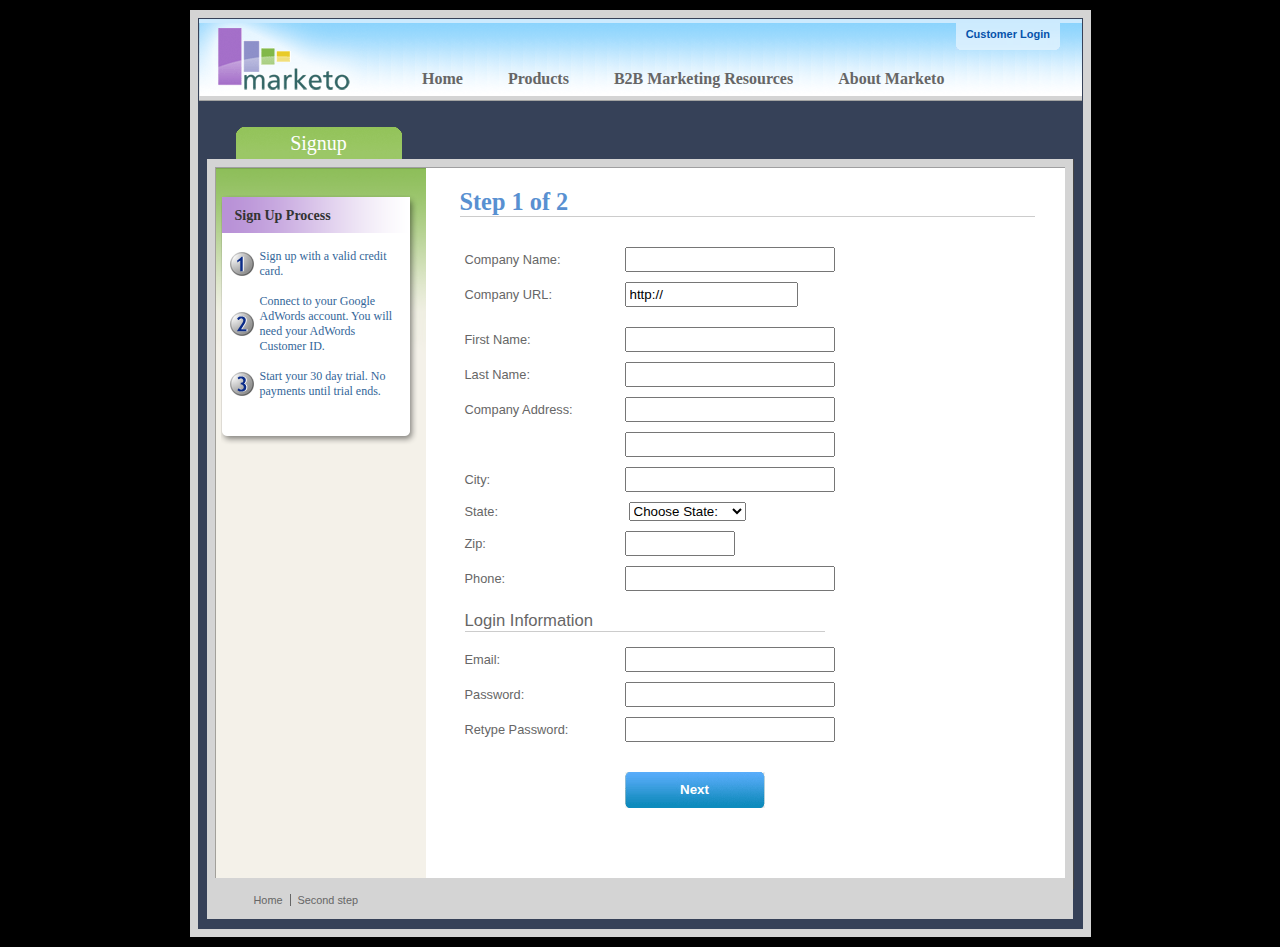
<file: GestionFei/web/validation/demo/marketo/index.html>
<!DOCTYPE html>
<html lang="en">
<head>
	<meta charset="utf-8">
	<title>Subscription Signup | Marketo</title>
	<script src="../../lib/jquery.js"></script>
	<script src="../../lib/jquery.mockjax.js"></script>
	<script src="../../dist/jquery.validate.js"></script>
	<script src="jquery.maskedinput.js"></script>
	<script src="mktSignup.js"></script>
	<link rel="stylesheet" href="stylesheet.css">
</head>
<body>
<!-- start page wrapper -->
<div id="letterbox">
	<!-- start header container -->
	<div id="header-background">
		<div class="nav-global-container">
			<div class="login">
				<a href="#">
					<span></span>Customer Login</a>
			</div>
			<div class="logo">
				<a href="#">
					<img src="images/logo_marketo.gif" width="168" height="73" alt="Marketo">
				</a>
			</div>
			<div class="nav-global">
				<ul>
					<li>
						<a href="#" class="nav-g01">
							<span></span>Home</a>
					</li>
					<li>
						<a href="#" class="nav-g02">
							<span></span>Products</a>
					</li>
					<li>
						<a href="#" class="nav-g04">
							<span></span>B2B Marketing Resources</a>
					</li>
					<li>
						<a href="#" class="nav-g05">
							<span></span>About Marketo</a>
					</li>
				</ul>
			</div>
		</div>
	</div>
	<!-- end header container -->
	<div class="line-grey-tier"></div>
	<!-- start page container 2 div-->
	<div id="page-container" class="resize">
		<div id="page-content-inner" class="resize">
			<!-- start col-main -->
			<div id="col-main" class="resize" style="">
				<!-- start main content -->
				<div class="main-content resize">
					<div class="action-container" style="display:none;"></div>
					<h1>Step 1 of 2</h1>
					<p>
					</p>
					<br clear="all">
					<div>
						<form id="profileForm" type="actionForm" action="step2.htm" method="get">
							<div class="error" style="display:none;">
								<img src="images/warning.gif" alt="Warning!" width="24" height="24" style="float:left; margin: -5px 10px 0px 0px;">
								<span></span>.
								<br clear="all">
							</div>
							<table cellpadding="0" cellspacing="0" border="0">
								<tr>
									<td class="label">
										<label for="co_name">Company Name:</label>
									</td>
									<td class="field">
										<input id="co_name" class="required" maxlength="40" name="co_name" size="20" type="text" tabindex="1" value="">
									</td>
								</tr>
								<tr>
									<td class="label">
										<label for="co_url">Company URL:</label>
									</td>
									<td class="field">
										<input id="co_url" class="required defaultInvalid url" maxlength="40" name="co_url" style="width:163px" type="text" tabindex="2" value="http://">
									</td>
								</tr>
								<tr>
									<td>
									<td>
								</tr>
								<tr>
									<td class="label">
										<label for="first_name">First Name:</label>
									</td>
									<td class="field">
										<input id="first_name" class="required" maxlength="40" name="first_name" size="20" type="text" tabindex="3" value="">
									</td>
								</tr>
								<tr>
									<td class="label">
										<label for="last_name">Last Name:</label>
									</td>
									<td class="field">
										<input id="last_name" class="required" maxlength="40" name="last_name" size="20" type="text" tabindex="4" value="">
									</td>
								</tr>
								<tr>
									<td class="label">
										<label for="address1">Company Address:</label>
									</td>
									<td class="field">
										<input maxlength="40" class="required" name="address1" size="20" type="text" tabindex="5" value="">
									</td>
								</tr>
								<tr>
									<td class="label"></td>
									<td class="field">
										<input maxlength="40" name="address2" size="20" type="text" tabindex="6" value="">
									</td>
								</tr>
								<tr>
									<td class="label">
										<label for="city">City:</label>
									</td>
									<td class="field">
										<input maxlength="40" class="required" name="city" size="20" type="text" tabindex="7" value="">
									</td>
								</tr>
								<tr>
									<td class="label">
										<label for="state">State:</label>
									</td>
									<td class="field">
										<select id="state" class="required" name="state" style="margin-left: 4px;" tabindex="8">
											<option value="">Choose State:</option>
											<option value="AL">Alabama</option>
											<option value="AK">Alaska</option>
											<option value="AZ">Arizona</option>
											<option value="AR">Arkansas</option>
											<option value="CA">California</option>
											<option value="CO">Colorado</option>
											<option value="CT">Connecticut</option>
											<option value="DE">Delaware</option>
											<option value="FL">Florida</option>
											<option value="GA">Georgia</option>
											<option value="HI">Hawaii</option>
											<option value="ID">Idaho</option>
											<option value="IL">Illinois</option>
											<option value="IN">Indiana</option>
											<option value="IA">Iowa</option>
											<option value="KS">Kansas</option>
											<option value="KY">Kentucky</option>
											<option value="LA">Louisiana</option>
											<option value="ME">Maine</option>
											<option value="MD">Maryland</option>
											<option value="MA">Massachusetts</option>
											<option value="MI">Michigan</option>
											<option value="MN">Minnesota</option>
											<option value="MS">Mississippi</option>
											<option value="MO">Missouri</option>
											<option value="MT">Montana</option>
											<option value="NE">Nebraska</option>
											<option value="NV">Nevada</option>
											<option value="NH">New Hampshire</option>
											<option value="NJ">New Jersey</option>
											<option value="NM">New Mexico</option>
											<option value="NY">New York</option>
											<option value="NC">North Carolina</option>
											<option value="ND">North Dakota</option>
											<option value="OH">Ohio</option>
											<option value="OK">Oklahoma</option>
											<option value="OR">Oregon</option>
											<option value="PA">Pennsylvania</option>
											<option value="RI">Rhode Island</option>
											<option value="SC">South Carolina</option>
											<option value="SD">South Dakota</option>
											<option value="TN">Tennessee</option>
											<option value="TX">Texas</option>
											<option value="UT">Utah</option>
											<option value="VT">Vermont</option>
											<option value="VA">Virginia</option>
											<option value="WA">Washington</option>
											<option value="WV">West Virginia</option>
											<option value="WI">Wisconsin</option>
											<option value="WY">Wyoming</option>
										</select>
									</td>
								</tr>
								<tr>
									<td class="label">
										<label for="zip">Zip:</label>
									</td>
									<td class="field">
										<input maxlength="10" name="zip" style="width: 100px" type="text" class="required zipcode" tabindex="9" value="">
									</td>
								</tr>
								<tr>
									<td class="label">
										<label for="phone">Phone:</label>
									</td>
									<td class="field">
										<input id="phone" maxlength="14" name="phone" type="text" class="required phone" tabindex="10" value="">
									</td>
								</tr>
								<tr>
									<td colspan="2">
										<h2 style="border-bottom: 1px solid #CCCCCC;">Login Information</h2>
									</td>
								</tr>
								<tr>
									<td class="label">
										<label for="email">Email:</label>
									</td>
									<td class="field">
										<input id="email" class="required email" remote="emails.action" maxlength="40" name="email" size="20" type="text" tabindex="11" value="">
									</td>
								</tr>
								<tr>
									<td class="label">
										<label for="password1">Password:</label>
									</td>
									<td class="field">
										<input id="password1" class="required password" maxlength="40" name="password1" size="20" type="password" tabindex="12" value="">
									</td>
								</tr>
								<tr>
									<td class="label">
										<label for="password2">Retype Password:</label>
									</td>
									<td class="field">
										<input id="password2" class="required" equalTo="#password1" maxlength="40" name="password2" size="20" type="password" tabindex="13" value="">
										<div class="formError"></div>
									</td>
								</tr>
								<tr>
									<td></td>
									<td>
										<div class="buttonSubmit">
											<span></span>
											<input class="formButton" type="submit" value="Next" style="width: 140px" tabindex="14">
										</div>
									</td>
								</tr>
							</table>
							<br>
							<br>
						</form>
						<br clear="all">
					</div>
				</div>
				<!-- end main content -->
				<br>
			</div>
			<!-- end col-main -->
			<!-- start left col -->
			<div id="col-left" class="nav-left-back empty resize" style="position: absolute; min-height: 450px;">
				<div class="col-left-header-tab" style="position: absolute;">Signup</div>
				<div class="nav-left"></div>
				<div class="left-nav-callout png" style="top: 15px; margin-bottom: 100px;">
					<img src="images/left-nav-callout-long.png" class="png" alt="">
					<h6>Sign Up Process</h6>
					<a style="background-image: url(images/step1-24.gif); font-weight: normal; text-decoration: none; cursor: default;">Sign up with a valid credit card.</a>
					<a style="background-image: url(images/step2-24.gif); font-weight: normal; text-decoration: none; cursor: default;">Connect to your Google AdWords account.  You will need your AdWords Customer ID.</a>
					<a style="background-image: url(images/step3-24.gif); font-weight: normal; text-decoration: none; cursor: default;">Start your 30 day trial.  No payments until trial ends.</a>
				</div>
				<div class="footerAddress">
					<b>Marketo Inc.</b>
					<br>1710 S. Amphlett Blvd.
					<br>San Mateo, CA 94402 USA
					<br>
				</div>
				<br clear="all">
			</div>
			<!-- end left col -->
		</div>
	</div>
	<!-- end page container 2 divs-->
	<div id="footer-container" align="center">
		<div class="footer">
			<ul>
				<li><a href="..">Home</a>
				</li>
				<li class="line-off"><a href="step2.htm">Second step</a>
				</li>
			</ul>
		</div>
	</div>
	<!-- end page wrapper -->
</div>
</body>
</html>
</file>
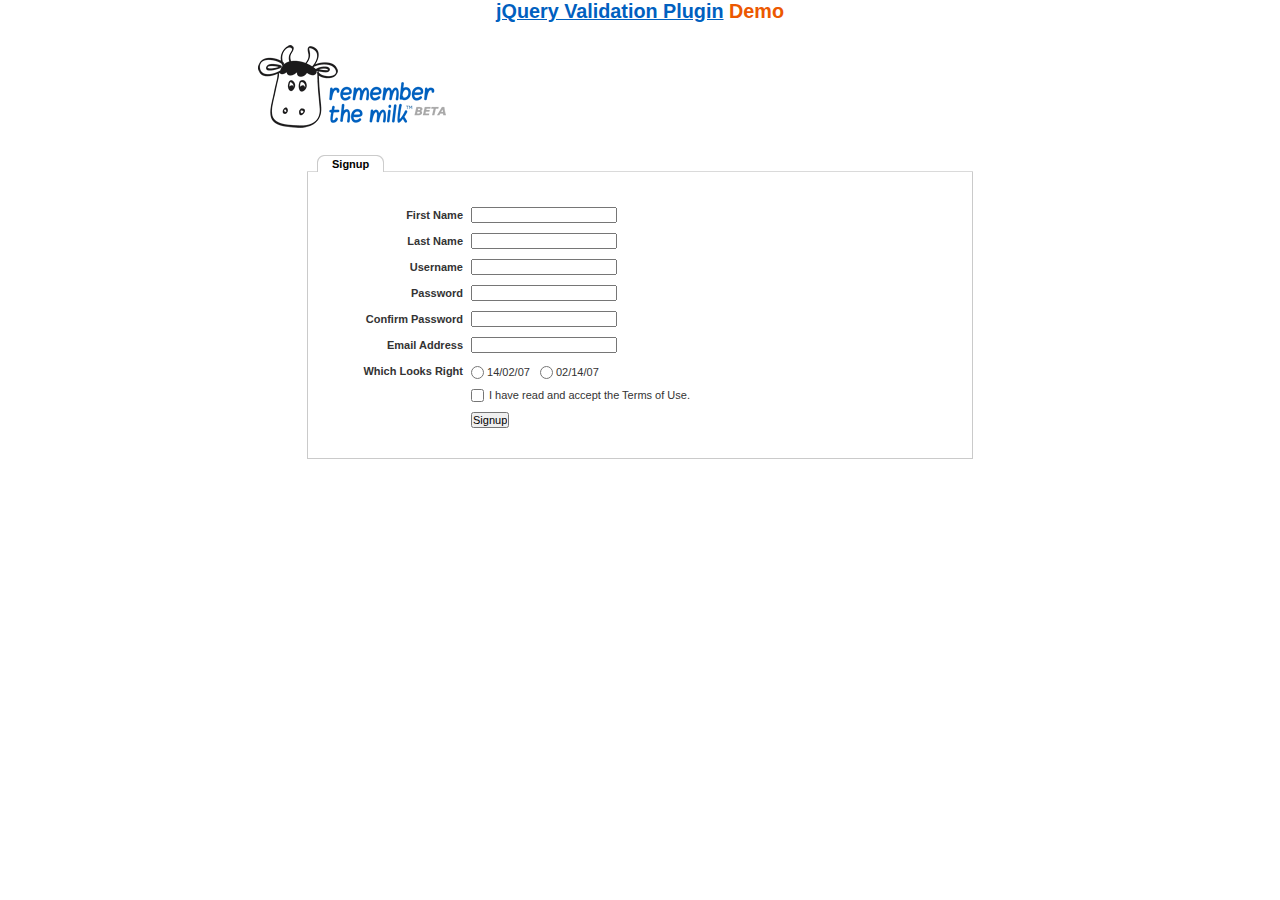
<file: GestionFei/web/validation/demo/milk/index.html>
<!DOCTYPE html>
<html lang="en">
<head>
	<meta charset="utf-8">
	<title>Remember The Milk signup form - jQuery Validate plugin demo - with friendly permission from the RTM team</title>
	<link rel="stylesheet" href="milk.css">
	<script src="../../lib/jquery.js"></script>
	<script src="../../lib/jquery.mockjax.js"></script>
	<script src="../../dist/jquery.validate.js"></script>
	<script>
	$(document).ready(function() {
		$.mockjax({
			url: "emails.action",
			response: function(settings) {
				var email = settings.data.email,
					emails = ["glen@marketo.com", "george@bush.gov", "me@god.com", "aboutface@cooper.com", "steam@valve.com", "bill@gates.com"];
				this.responseText = "true";
				if ($.inArray(email, emails) !== -1) {
					this.responseText = "false";
				}
			},
			responseTime: 500
		});

		$.mockjax({
			url: "users.action",
			response: function(settings) {
				var user = settings.data.username,
					users = ["asdf", "Peter", "Peter2", "George"];
				this.responseText = "true";
				if ($.inArray(user, users) !== -1) {
					this.responseText = "false";
				}
			},
			responseTime: 500
		});

		// validate signup form on keyup and submit
		var validator = $("#signupform").validate({
			rules: {
				firstname: "required",
				lastname: "required",
				username: {
					required: true,
					minlength: 2,
					remote: "users.action"
				},
				password: {
					required: true,
					minlength: 5
				},
				password_confirm: {
					required: true,
					minlength: 5,
					equalTo: "#password"
				},
				email: {
					required: true,
					email: true,
					remote: "emails.action"
				},
				dateformat: "required",
				terms: "required"
			},
			messages: {
				firstname: "Enter your firstname",
				lastname: "Enter your lastname",
				username: {
					required: "Enter a username",
					minlength: jQuery.validator.format("Enter at least {0} characters"),
					remote: jQuery.validator.format("{0} is already in use")
				},
				password: {
					required: "Provide a password",
					minlength: jQuery.validator.format("Enter at least {0} characters")
				},
				password_confirm: {
					required: "Repeat your password",
					minlength: jQuery.validator.format("Enter at least {0} characters"),
					equalTo: "Enter the same password as above"
				},
				email: {
					required: "Please enter a valid email address",
					minlength: "Please enter a valid email address",
					remote: jQuery.validator.format("{0} is already in use")
				},
				dateformat: "Choose your preferred dateformat",
				terms: " "
			},
			// the errorPlacement has to take the table layout into account
			errorPlacement: function(error, element) {
				if (element.is(":radio"))
					error.appendTo(element.parent().next().next());
				else if (element.is(":checkbox"))
					error.appendTo(element.next());
				else
					error.appendTo(element.parent().next());
			},
			// specifying a submitHandler prevents the default submit, good for the demo
			submitHandler: function() {
				alert("submitted!");
			},
			// set this class to error-labels to indicate valid fields
			success: function(label) {
				// set &nbsp; as text for IE
				label.html("&nbsp;").addClass("checked");
			},
			highlight: function(element, errorClass) {
				$(element).parent().next().find("." + errorClass).removeClass("checked");
			}
		});

		// propose username by combining first- and lastname
		$("#username").focus(function() {
			var firstname = $("#firstname").val();
			var lastname = $("#lastname").val();
			if (firstname && lastname && !this.value) {
				this.value = (firstname + "." + lastname).toLowerCase();
			}
		});
	});
	</script>
</head>
<body>
<h1 id="banner"><a href="http://jqueryvalidation.org/">jQuery Validation Plugin</a> Demo</h1>
<div id="main">
	<div id="content">
		<div id="header">
			<div id="headerlogo">
				<img src="milk.png" alt="Remember The Milk">
			</div>
		</div>
		<div style="clear: both;">
			<div></div>
		</div>
		<div class="content">
			<div id="signupbox">
				<div id="signuptab">
					<ul>
						<li id="signupcurrent"><a href=" ">Signup</a>
						</li>
					</ul>
				</div>
				<div id="signupwrap">
					<form id="signupform" autocomplete="off" method="get" action="">
						<table>
							<tr>
								<td class="label">
									<label id="lfirstname" for="firstname">First Name</label>
								</td>
								<td class="field">
									<input id="firstname" name="firstname" type="text" value="" maxlength="100">
								</td>
								<td class="status"></td>
							</tr>
							<tr>
								<td class="label">
									<label id="llastname" for="lastname">Last Name</label>
								</td>
								<td class="field">
									<input id="lastname" name="lastname" type="text" value="" maxlength="100">
								</td>
								<td class="status"></td>
							</tr>
							<tr>
								<td class="label">
									<label id="lusername" for="username">Username</label>
								</td>
								<td class="field">
									<input id="username" name="username" type="text" value="" maxlength="50">
								</td>
								<td class="status"></td>
							</tr>
							<tr>
								<td class="label">
									<label id="lpassword" for="password">Password</label>
								</td>
								<td class="field">
									<input id="password" name="password" type="password" maxlength="50" value="">
								</td>
								<td class="status"></td>
							</tr>
							<tr>
								<td class="label">
									<label id="lpassword_confirm" for="password_confirm">Confirm Password</label>
								</td>
								<td class="field">
									<input id="password_confirm" name="password_confirm" type="password" maxlength="50" value="">
								</td>
								<td class="status"></td>
							</tr>
							<tr>
								<td class="label">
									<label id="lemail" for="email">Email Address</label>
								</td>
								<td class="field">
									<input id="email" name="email" type="text" value="" maxlength="150">
								</td>
								<td class="status"></td>
							</tr>
							<tr>
								<td class="label">
									<label>Which Looks Right</label>
								</td>
								<td class="field" colspan="2" style="vertical-align: top; padding-top: 2px;">
									<table>
										<tbody>
											<tr>
												<td style="padding-right: 5px;">
													<input id="dateformat_eu" name="dateformat" type="radio" value="0">
													<label id="ldateformat_eu" for="dateformat_eu">14/02/07</label>
												</td>
												<td style="padding-left: 5px;">
													<input id="dateformat_am" name="dateformat" type="radio" value="1">
													<label id="ldateformat_am" for="dateformat_am">02/14/07</label>
												</td>
												<td>
												</td>
											</tr>
										</tbody>
									</table>
								</td>
							</tr>
							<tr>
								<td class="label">&nbsp;</td>
								<td class="field" colspan="2">
									<div id="termswrap">
										<input id="terms" type="checkbox" name="terms">
										<label id="lterms" for="terms">I have read and accept the Terms of Use.</label>
									</div>
									<!-- /termswrap -->
								</td>
							</tr>
							<tr>
								<td class="label">
									<label id="lsignupsubmit" for="signupsubmit">Signup</label>
								</td>
								<td class="field" colspan="2">
									<input id="signupsubmit" name="signup" type="submit" value="Signup">
								</td>
							</tr>
						</table>
					</form>
				</div>
			</div>
		</div>
	</div>
</div>
</body>
</html>
</file>
<file: GestionFei/web/resources/lineicons/style.css>
@font-face {
	font-family: 'linecons';
	src:url('fonts/linecons.eot');
}
@font-face {
	font-family: 'linecons';
	src: url([data-uri]) format('svg'),
		 url([data-uri]) format('truetype');
	font-weight: normal;
	font-style: normal;
}

/* Use the following CSS code if you want to use data attributes for inserting your icons */
[data-icon]:before {
	font-family: 'linecons';
	content: attr(data-icon);
	speak: none;
	font-weight: normal;
	line-height: 1;
	-webkit-font-smoothing: antialiased;
}

/* Use the following CSS code if you want to have a class per icon */
[class^="li_"]:before, [class*=" li_"]:before {
	font-family: 'linecons';
	font-style: normal;
	speak: none;
	font-weight: normal;
	line-height: 1;
	-webkit-font-smoothing: antialiased;
}
.li_heart:before {
	content: "\e000";
}
.li_cloud:before {
	content: "\e001";
}
.li_star:before {
	content: "\e002";
}
.li_tv:before {
	content: "\e003";
}
.li_sound:before {
	content: "\e004";
}
.li_video:before {
	content: "\e005";
}
.li_trash:before {
	content: "\e006";
}
.li_user:before {
	content: "\e007";
}
.li_key:before {
	content: "\e008";
}
.li_search:before {
	content: "\e009";
}
.li_settings:before {
	content: "\e00a";
}
.li_camera:before {
	content: "\e00b";
}
.li_tag:before {
	content: "\e00c";
}
.li_lock:before {
	content: "\e00d";
}
.li_bulb:before {
	content: "\e00e";
}
.li_pen:before {
	content: "\e00f";
}
.li_diamond:before {
	content: "\e010";
}
.li_display:before {
	content: "\e011";
}
.li_location:before {
	content: "\e012";
}
.li_eye:before {
	content: "\e013";
}
.li_bubble:before {
	content: "\e014";
}
.li_stack:before {
	content: "\e015";
}
.li_cup:before {
	content: "\e016";
}
.li_phone:before {
	content: "\e017";
}
.li_news:before {
	content: "\e018";
}
.li_mail:before {
	content: "\e019";
}
.li_like:before {
	content: "\e01a";
}
.li_photo:before {
	content: "\e01b";
}
.li_note:before {
	content: "\e01c";
}
.li_clock:before {
	content: "\e01d";
}
.li_paperplane:before {
	content: "\e01e";
}
.li_params:before {
	content: "\e01f";
}
.li_banknote:before {
	content: "\e020";
}
.li_data:before {
	content: "\e021";
}
.li_music:before {
	content: "\e022";
}
.li_megaphone:before {
	content: "\e023";
}
.li_study:before {
	content: "\e024";
}
.li_lab:before {
	content: "\e025";
}
.li_food:before {
	content: "\e026";
}
.li_t-shirt:before {
	content: "\e027";
}
.li_fire:before {
	content: "\e028";
}
.li_clip:before {
	content: "\e029";
}
.li_shop:before {
	content: "\e02a";
}
.li_calendar:before {
	content: "\e02b";
}
.li_vallet:before {
	content: "\e02c";
}
.li_vynil:before {
	content: "\e02d";
}
.li_truck:before {
	content: "\e02e";
}
.li_world:before {
	content: "\e02f";
}
</file>
<file: GestionFei/web/resources/css/Hover-master/css/demo-page.css>
/*
 * Hover.css - Demo Page
 * Author: Ian Lunn @IanLunn
 * Author URL: http://ianlunn.co.uk/
 * Github: https://github.com/IanLunn/Hover
 * Hover.css Copyright Ian Lunn 2017.
 */

/**
 * The following are default styles for the demo page,
 * you don't need to include these on your own site.
 */

@import url(http://fonts.googleapis.com/css?family=Roboto);

body {
  margin: 0;
  padding: 40px 0 0 0;
  font-family: sans-serif;
  color: #333;
  line-height: 140%;
}

hr {
  margin-top: 2em;
  background-color: #ddd;
  border: none;
  height: 1px;
}


nav ul {
  margin: 0;
  padding: 0;
  text-align: center;
  font-size: .875em;
  font-weight: 700;
}
nav li {
  list-style: none;
  display: block;
  margin-left: 1em;
  margin-right: 1em;
}
@media only screen and (min-width: 768px) {
  nav li {
    display: inline-block;
  }
}

.sep {
  color: #ddd;
  margin: 0 4px;
}

.carbon-ad.ad {
  position: relative;
  display: block;
  box-sizing: border-box;
  max-width: 320px;
  margin: 0 auto;
  margin-top: 6em;
  padding: 1em 2.5em;
  padding-top: 2em;
  text-align: center;
  font-size: 14px;
}

.carbon-ad-label {
  position: absolute;
  bottom: 100%;
  left: 0;
  right: 0;
  margin: 0;
  margin-bottom: 2px;
  font-size: 11px;
  text-align: center;
  color: #999;
}

.carbon-ad .carbon-poweredby {
  margin-bottom: 0;
  font-size: 12px;
}

.carbon-ad .carbon-img {
  margin: 0 auto;
  margin-bottom: .625em;
  background: white;
}

.carbon-ad img {
  display: block;
  border: solid 1px #ddd;
}

.main {
  max-width: 800px;
  margin: 0 auto;
  padding: 0 20px;
}

.browsehappy {
    position: absolute;
    top: 0;
    right: 0;
    left: 0;
    padding: 1em;
    background: black;
    color: white;
    text-align: center;
}

img {
  border: none;
}

small {
    display: block;
}

p,
[class^="hvr-"] {
    font-family: 'Roboto', sans-serif;
}

[class^="hvr-"] {
  margin: .4em;
  padding: 1em;
  cursor: pointer;
  background: #e1e1e1;
  text-decoration: none;
  color: #666;
  /* Prevent highlight colour when element is tapped */
  -webkit-tap-highlight-color: rgba(0,0,0,0);

  /* Smooth fonts */
  -webkit-font-smoothing: antialiased;
	-moz-osx-font-smoothing: grayscale;
}

.aligncenter {
  text-align: center;
}

.sup {
    vertical-align: super;
    margin-left: -1em;
    padding: .21875em;
    line-height: 100%;
    font-size: .21875em;
    border: #eee solid 1px;
    border-radius: 4px;
    color: inherit;
}

.sup:hover {
    background: #eee;
}

a {
    color: #2098D1;
    text-decoration: none;
}

.footer a:hover,
.nav:hover {
    color: #207AD1;
}

.nav {
  display: inline-block;
  font-size: .8em;
}

.nav.hvr-icon-down,
.nav.hvr-icon-forward {
  padding-right: 1.2em;
}

.nav.hvr-icon-down::before,
.nav.hvr-icon-forward::before {
  right: 0;
}

.nav:hover,
.nav:focus,
.nav:active {
  text-decoration: none;
}

.intro {
  max-width: 680px;
  margin: 20px auto 0 auto;
}

.button.cta {
  display: inline-block;
  position: relative;
  margin: 1.2em 0 1em 0;
  padding: 1em;
  background: #2098D1;
  border: none;
  text-decoration: none;
  font-weight: 700;
  color: white;
}

.effects {
  margin-top: 6em;
}

h1 {
  text-align: center;
  font-size: 3em;
}

h2 {
  margin-top: 2em;
}

h3 {
  margin: 0;
}

.about {
  border-top: #333 solid 2px;
  border-bottom: #333 solid 2px;
}

.footer {
  overflow: hidden;
  width: auto;
  margin-top: 6em;
  font-size: .9em;
}

.footer a {
  text-decoration: none;
}

.credit {
  font-size: .8em;
  font-weight: normal;
}

.licenses {
  margin-top: 40px;
  margin-bottom: 60px;
}

.licenses:after {
  display: block;
  content: '';
  clear: both;
}

.license {
  display: block !important;
  margin-bottom: 20px;
  text-align: center;
  border: #2098D1 solid 1px;
}

.license:focus,
.license:hover {
  border-color: #207AD1;
}

.license:focus .button,
.license:hover .button {
  background-color: #207AD1;
  color: white;
}

.license__content {
  padding: 25px 10px;
}

.license__title {
  margin: 0;
  font-size: 28px;
  line-height: 1.4;
}

.license__title div {
  font-size: 16px;
  font-weight: 400;
}

.license__desc {
  margin-top: 30px;
  margin-bottom: 0;
  font-size: 22px;
  font-weight: 700;
}

.license__button.cta {
  display: block;
  margin: 0;
  font-size: 22px;
}

@media only screen and (min-width: 568px) {
  .license {
    width: 48%;
    float: left;
  }

  .license:nth-child(2) {
    float: right;
  }

  .license__content {
    padding: 40px 10px;
  }
}

.download {
  margin-top: 2.6em;
}

.social-button {
  display: inline-block;
  vertical-align: middle;
}

.twitter-follow-button {
    display: block;
    margin: 0 auto;
}

.follow {
    margin-bottom: 20px;
    line-height: 200%;
}

.made-by {
  display: block;
  margin-top: 3em;
  padding-top: 3em;
  padding-bottom: 1em;
  font-family: $fontFeature;
  font-size: 1.125em;
  text-align: center;
  line-height: 1.6;
  background: #181818;
  color: #777;
}

.made-by svg {
  display: block;
}

.made-by ul,
.made-by p {
  margin: 0;
  padding: 0;
}

.made-by ul {
  margin-bottom: .25em;
}

.made-by li {
  display: inline-block;
  vertical-align: middle;
  line-height: 1;
}

.made-by p {
  margin-top: .4em;
  font-size: .875em;
}

.made-by a {
  display: inline-block;
  padding: 0 .125em;
  color: #B1B1B1;
  transition-duration: .2s;
  transition-property: color;
}

.made-by a:focus,
.made-by a:hover {
  color: white;
}

.made-by i {
  font-size: 26px;
  height: 30px;
}

.made-by .follow {
  margin-top: 2em;
}

.made-by .follow iframe {
  display: block;
  margin-left: auto;
  margin-right: auto;
  margin-bottom: .5em;
}

.made-by small {
  display: block;
  margin-top: 3em;
  font-size: .625em;
}

@-webkit-keyframes circle {
  50% {
    -webkit-transform: scale(1.26923077);
    transform: scale(1.26923077);
  }
}

@keyframes circle {
  50% {
    transform: scale(1.26923077);
  }
}

@-webkit-keyframes initials {
  50% {
    -webkit-transform: translateY(-8px) translateZ(0);
    transform: translateY(-8px) translateZ(0);
  }
}

@keyframes initials {
  50% {
    transform: translateY(-8px) translateZ(0);
  }
}

.ild-ident {
  display: block;
}

.ild-ident svg {
  display: block;
  overflow: visible;
  transform: scale(1) translateZ(0);
}

.ild-ident .circle-holder {
  transform: translate(-7px, -7px);
}

.ild-ident .circle {
  transform: translate(7px, 7px);
}

.ild-ident .active .i {
  animation: initials .4s ease-in-out;
}

.ild-ident .active .l {
  animation: initials .4s .2s ease-in-out;
}

.ild-ident .active .circle {
  animation: circle .5s .1s ease-in-out;
}

#forkongithub {
    display: none;
}

#forkongithub a {
  background: #000;
  color: #fff;
  text-decoration: none;
  font-family: arial, sans-serif;
  text-align: center;
  font-weight: bold;
  padding: 5px 40px;
  font-size: 1rem;
  line-height: 2rem;
  position: relative;
  -webkit-transition: 0.5s;
  transition: 0.5s;
}

#forkongithub a:hover,
#forkongithub a:focus,
#forkongithub a:active {
  background: #2098D1;
  color: #fff;
}

#forkongithub a::before,
#forkongithub a::after {
  content: "";
  width: 100%;
  display: block;
  position: absolute;
  top: 1px;
  left: 0;
  height: 1px;
  background: #fff;
}

#forkongithub a::after {
  bottom: 1px;
  top: auto;
}

.ad {
  margin-top: 3.5em;
  padding: 3em 1.5em;
  background: #f8f8f8;
  text-align: center;
}

.ad h2 {
  margin: 0;
  margin-bottom: 2em;
  line-height: 1.4;
  font-size: 1.2em;
}

.ad a {
  display: inline-block;
  margin: 0 auto 2em auto;
}

.ad__preview {
  font-size: 0;
}

.ad__preview a {
  display: block;
  width: 75%;
}

.ad__preview img {
  width: 100%;
}

@media only screen and (min-width: 360px) {
  h1 {
    font-size: 4em;
  }
}

@media screen and (min-width: 640px) {
  #forkongithub {
    position: absolute;
    display: block;
    top: 0;
    right: 0;
    width: 200px;
    overflow: hidden;
    height: 200px;
  }

  #forkongithub a {
    width: 200px;
    position: absolute;
    top: 60px;
    right: -60px;
    -webkit-transform: rotate(45deg);
    -ms-transform: rotate(45deg);
    transform: rotate(45deg);
    box-shadow: 4px 4px 10px rgba(0,0,0,0.8);
  }

  .ad__preview a {
    display: inline-block;
    width: 32%;
  }

  .ad__preview .second {
    margin: 0 2%;
  }
}
</file>
<file: GestionFei/web/resources/jquery-steps-master/demo/css/main.css>
/*
 * HTML5 Boilerplate
 *
 * What follows is the result of much research on cross-browser styling.
 * Credit left inline and big thanks to Nicolas Gallagher, Jonathan Neal,
 * Kroc Camen, and the H5BP dev community and team.
 */

/* ==========================================================================
   Base styles: opinionated defaults
   ========================================================================== */

html,
button,
input,
select,
textarea {
    color: #222;
}

body {
    font-size: 1em;
    line-height: 1.4;
}

/*
 * Remove text-shadow in selection highlight: h5bp.com/i
 * These selection rule sets have to be separate.
 * Customize the background color to match your design.
 */

::-moz-selection {
    background: #b3d4fc;
    text-shadow: none;
}

::selection {
    background: #b3d4fc;
    text-shadow: none;
}

/*
 * A better looking default horizontal rule
 */

hr {
    display: block;
    height: 1px;
    border: 0;
    border-top: 1px solid #ccc;
    margin: 1em 0;
    padding: 0;
}

/*
 * Remove the gap between images and the bottom of their containers: h5bp.com/i/440
 */

img {
    vertical-align: middle;
}

/*
 * Remove default fieldset styles.
 */

fieldset {
    border: 0;
    margin: 0;
    padding: 0;
}

/*
 * Allow only vertical resizing of textareas.
 */

textarea {
    resize: vertical;
}

/* ==========================================================================
   Chrome Frame prompt
   ========================================================================== */

.chromeframe {
    margin: 0.2em 0;
    background: #ccc;
    color: #000;
    padding: 0.2em 0;
}

/* ==========================================================================
   Author's custom styles
   ========================================================================== */

















/* ==========================================================================
   Helper classes
   ========================================================================== */

/*
 * Image replacement
 */

.ir {
    background-color: transparent;
    border: 0;
    overflow: hidden;
    /* IE 6/7 fallback */
    *text-indent: -9999px;
}

.ir:before {
    content: "";
    display: block;
    width: 0;
    height: 150%;
}

/*
 * Hide from both screenreaders and browsers: h5bp.com/u
 */

.hidden {
    display: none !important;
    visibility: hidden;
}

/*
 * Hide only visually, but have it available for screenreaders: h5bp.com/v
 */

.visuallyhidden {
    border: 0;
    clip: rect(0 0 0 0);
    height: 1px;
    margin: -1px;
    overflow: hidden;
    padding: 0;
    position: absolute;
    width: 1px;
}

/*
 * Extends the .visuallyhidden class to allow the element to be focusable
 * when navigated to via the keyboard: h5bp.com/p
 */

.visuallyhidden.focusable:active,
.visuallyhidden.focusable:focus {
    clip: auto;
    height: auto;
    margin: 0;
    overflow: visible;
    position: static;
    width: auto;
}

/*
 * Hide visually and from screenreaders, but maintain layout
 */

.invisible {
    visibility: hidden;
}

/*
 * Clearfix: contain floats
 *
 * For modern browsers
 * 1. The space content is one way to avoid an Opera bug when the
 *    `contenteditable` attribute is included anywhere else in the document.
 *    Otherwise it causes space to appear at the top and bottom of elements
 *    that receive the `clearfix` class.
 * 2. The use of `table` rather than `block` is only necessary if using
 *    `:before` to contain the top-margins of child elements.
 */

.clearfix:before,
.clearfix:after {
    content: " "; /* 1 */
    display: table; /* 2 */
}

.clearfix:after {
    clear: both;
}

/*
 * For IE 6/7 only
 * Include this rule to trigger hasLayout and contain floats.
 */

.clearfix {
    *zoom: 1;
}

/* ==========================================================================
   EXAMPLE Media Queries for Responsive Design.
   These examples override the primary ('mobile first') styles.
   Modify as content requires.
   ========================================================================== */

@media only screen and (min-width: 35em) {
    /* Style adjustments for viewports that meet the condition */
}

@media print,
       (-o-min-device-pixel-ratio: 5/4),
       (-webkit-min-device-pixel-ratio: 1.25),
       (min-resolution: 120dpi) {
    /* Style adjustments for high resolution devices */
}

/* ==========================================================================
   Print styles.
   Inlined to avoid required HTTP connection: h5bp.com/r
   ========================================================================== */

@media print {
    * {
        background: transparent !important;
        color: #000 !important; /* Black prints faster: h5bp.com/s */
        box-shadow: none !important;
        text-shadow: none !important;
    }

    a,
    a:visited {
        text-decoration: underline;
    }

    a[href]:after {
        content: " (" attr(href) ")";
    }

    abbr[title]:after {
        content: " (" attr(title) ")";
    }

    /*
     * Don't show links for images, or javascript/internal links
     */

    .ir a:after,
    a[href^="javascript:"]:after,
    a[href^="#"]:after {
        content: "";
    }

    pre,
    blockquote {
        border: 1px solid #999;
        page-break-inside: avoid;
    }

    thead {
        display: table-header-group; /* h5bp.com/t */
    }

    tr,
    img {
        page-break-inside: avoid;
    }

    img {
        max-width: 100% !important;
    }

    @page {
        margin: 0.5cm;
    }

    p,
    h2,
    h3 {
        orphans: 3;
        widows: 3;
    }

    h2,
    h3 {
        page-break-after: avoid;
    }
}
</file>
<file: GestionFei/web/validation/demo/marketo/stylesheet.css>
:-moz-any-link :focus {
	outline: none;
}

:focus {
	-moz-outline-style: none;
	outline: none;
}

body {
	font-size: 80%;
	margin: 0;
	padding: 0;
	font-family: tahoma, geneva, sans-serif;
	background-color: #000000;
}

a {
	color: #0653AB;
	outline: 0px;
	text-decoration: none;
}

a:hover {
	outline: 0px;
	text-decoration: underline;
}

img {
	border: 0px;
}

/* s1.0 - Page Containers */
#letterbox {
	margin: 10px auto;
	width: 883px;
	background-color: #364158;
	border: 8px solid #D4D4D4;
	padding: 1px 1px 10px 1px;
}

#header-background {
	background: url(images/back_nav_blue.gif) repeat-x;
	margin: 0px auto;
	padding: 0px;
	height: 73px;
	width: 883px;
	border-top: 4px solid #CCEAFE;
	border-bottom: 4px solid #D4D4D4;
}

#page-container {
	width: 866px;
	margin: 0px auto;
	margin-top: 33px; /* pad from top menu to actions buts*/
	margin-bottom: -11px;
	padding-top: 8px;
	padding-bottom: 8px;
	background-color: #D4D4D4; /* light grey*/
	border-right: 1px solid #464646;
}

#page-content-inner {
	width: 849px;
	margin: 0px auto;
	border-top: 1px solid #9F9FA0;
	border-left: 1px solid #A2A09A;
	background-color: #F4F1E9;
	position: relative;
}

#page-content-inner #col-left {
	width: 210px;
	float: left;
	background-color: #F4F1E9;
}

#page-content-inner #col-main {
	width: 639px;
	background-color: #ffffff;
	position: absolute;
	right: 0px;
	top: 0px;
}

#footer-container {
	width: 866px;
	position: relative;
	left: 8px;
	padding: 2px 0px 10px 0px;
	background-color: #D4D4D4; /* light grey*/
}

/* s2.0 - Global navigation bar */
.nav-global-container {
	width: 880px;
	margin: 0px auto;
	position: relative;
}

* html .nav-global-container { /* ie6 fix*/
	margin-bottom: -6px;
}

.login {
	position: absolute;
	right: 20px;
	text-align: center;
}

.login a,.login a span {
	display: block;
	height: 18px;
	font-size: 11px;
	background: url(images/login-sprite.gif) right -5px no-repeat;
	text-decoration: none;
	font-weight: bold;
	padding: 5px 10px 5px 10px;
	position: relative;
}

.login a:hover {
	color: #000000;
	text-decoration: underline;
}

div.login a span {
	background-position: left -105px;
	width: 4px;
	position: absolute;
	top: 0px;
	left: 0px;
	padding: 5px 0px 5px 0px;;
}

div.login a:hover span {

}

.logo {
	float: left;
	margin: 0px 0px -5px 0px; /* neg marging for ie6 */
}

.logo img {
	border: 0px;
	margin-left: -1px;
}

.nav-global {
	float: left;
	width: 645px;
	margin: 40px 0px 0px 40px;
	background-color: transparent;
}

.nav-global ul {
	margin: 0px;
	padding: 0px;
	list-style: none;
}

.nav-global li {
	float: left;
	white-space: nowrap;
}

div.nav-global li a,div.nav-global li a span {
	background-image: url(images/tab-sprite.gif);
	background-position: right 100px;
	background-repeat: no-repeat;
	height: 32px;
	color: #666666;
	text-decoration: none;
	font: bold 16px 'trebuchet ms';
	margin-right: 15px;
	display: block;
	position: relative;
	padding: 7px 15px 0px 15px;
}

div.nav-global li a:hover {
	background-position: right 0px;
	color: #333333;
}

div.nav-global li a:hover span {
	background-position: left -100px;
	display: block !important;
}

div.nav-global li a span {
	background-position: left 150px;
	width: 4px;
	position: absolute;
	left: 0px;
	top: 0px;
	padding: 7px 0px 0px 0px;
}

body.safari div.nav-global li a span {
	display: none;
}

div.nav-global li a.on,div.nav-global li a.on:hover {
	background-position: right -55px;
	color: #FFFFFF;
}

div.nav-global li a.on span,div.nav-global li a.on:hover span {
	background-position: left -155px;
	display: block !important;
}

div.action-container {
	position: relative;
	top: -45px;
	cursor: pointer;
}

div.action-icon-container {
	position: absolute;
	top: -17px;
	left: -17px;
	z-index: 10;
	width: 100px;
	height: 100px;
	overflow: hidden;
}

div.action-icon {
	border: 0px;
	position: absolute;
	top: -0px;
	left: 0px;
}

div.action-button-container {
	height: 106px;
	width: 180px;
	overflow: hidden;
	position: absolute;
	top: 0px;
	left: 0px;
	z-index: 5;
}

img.action-icon {
	border: 0px;
	position: absolute;
	top: 0px;
	left: 0px;
	z-index: 0
}

div.action-text {
	z-index: 20;
	color: #FFFFFF;
	position: absolute;
	left: 40px;
	top: 12px;
	font: 14px tahoma, geneva;
	padding-top: 30px;
}

div.bigbuttons {
	top: -20px;
}

div.action-header {
	z-index: 21;
	position: absolute;
	left: 40px;
	top: 10px;
}

div.action-header b {
	font: bold 17px tahoma, geneva;
	display: block;
	margin-bottom: 10px;
	color: #0b2c89;
	position: absolute;
	top: 0px;
	left: 0px;
	width: 130px;
}

div.action-header b.shadow {
	top: 1px;
	left: 1px;
	color: #d5d5d5;
}

img.action-button {
	position: relative;
}

div.hover img.action-button {
	top: -131px;
}

div.on img.action-button {
	top: -261px;
}

/* s3.0 - top of content Action Buttons */
.action-buttons {
	width: 100%; /* ie6 requires */
}

.action-buttons ul {
	position: relative;
	padding: 0px;
}

.action-buttons li {
	position: relative; /* ie6 fix */
	float: left;
	list-style: none;
	text-align: center;
	line-height: 16px;
	margin: -61px 0px 0px 0px;
}

.action-home li {
	margin: -49px 0px 0px 0px;
}

.action-buttons  a {
	display: block;
	height: 110px;
	width: 175px;
	padding: 14px 0px 0px 25px;
	text-decoration: none;
	font-size: 12px;
	font-weight: bold;
	color: #ffffff;
}

.action-buttons li span {
	color: #053880;
	line-height: 47px;
	font-size: 17px;
}

div.action-bottom {
	margin: 15px 0px 10px 0px;
	float: left;
}

div.action-bottom a {
	height: 61px;
	width: 178px;
	border: 0px;
	background: url(images/action-bottom.gif) no-repeat 0px 0px;
	color: #0b2c89;
	float: left;
	position: relative;
	font: bold 17px tahoma, geneva;
	text-decoration: none;
	margin-right: 10px;
}

div.action-bottom a span {
	position: absolute;
	top: 15px;
	left: 40px;
}

div.action-bottom a span.shadow {
	top: 16px;
	left: 41px;
	color: #d4d4d4;
}

.line-grey {
	background: url(images/line-grey.gif) 0 0 repeat-x;
	height: 2px;
	margin: 8px 25px 20px 0;
}

/* s4.0 - Home Hero Area */
.hero-background {
	position: relative;
	width: 880px;
	background: url(images/back_home-hero.jpg) 10px 0px no-repeat;
	height: 211px;
	margin: -20px 0px 45px 0px;
}

.hero-text {
	float: right;
	width: 626px;
	margin-top: 26px;
}

.hero-text a { /* Sign Up Now Button */
	padding: 5px 32px 0px 0px;
	float: right;
}

.hero-text h1 {
	font-size: 2.3em;
	line-height: 1.2em;
	color: #333333;
	font-family: Trebuchet MS;
	margin: 12px 0px 10px 10px;
}

.hero-text h2 {
	margin: 0px;
	font-weight: normal;
	font-size: 1.35em;
	margin: 5px 0px 13px 10px
}

/* s4.1 - Home Left Header tab */
.col-left-header-tab {
	position: relative; /* ie6 fix */
	background: url(images/tab_green.gif) 0 0 no-repeat;
	height: 30px;
	width: 166px;
	text-align: center;
	color: #ffffff;
	font: 20px 'trebuchet ms';
	padding-top: 2px;
	margin-top: -41px;
	margin-left: 20px;
	line-height: 29px;
	margin-bottom: 8px;
	display: block;
}

.col-left-header-tab a {
	color: #FFFFFF;
}

.callout-green {
	background: url(images/back_green-fade.gif) 0 0 repeat-x;
	font-size: 1.2em;
	padding: 10px 15px 20px 13px;
	color: #303B52;
	line-height: 1.4em;
}

/* s4.2 - Home Left Quote */
.callout-tan {
	color: #666666;
}

.callout-tan h1 {
	background: #F4F1E9 url(images/back_tan-fade.gif) 0 0 repeat-y;
	font-size: 1.1em;
	text-align: center;
	margin: 0px;
	padding: 11px 5px 11px 2px;
	color: #333333;
}

.callout-tan p {
	margin: 0px;
	margin-top: 5px;
	line-height: 1.4em;
	padding: 5px 10px 7px 13px;
}

.callout-tan p img {
	float: left;
	margin: 5px 10px 5px 0px;
}

.callout-tan div {
	text-align: left;
	padding: 5px 10px 7px 0px;
	font-weight: bold;
}

/* s4.3 - purple home boxes */
.box-purple {
	background: #C6C8E3 url(images/back_home-icons.png) 0px 0px repeat-x;
	border-left: 1px solid #ffffff;
	color: #333333;
	width: 581px;
	padding: 10px 15px 20px 15px;
}

div.box-purple a {

}

.box-purple h1 {
	font-size: 1.5em;
	margin: 10px 0px -15px 0px;
}

.box-purple li {
	margin: 0px 0px 0px -23px;
	line-height: 1.6em;
	font-size: 1em;
}

.box-purple  div {
	padding: 0px 0px 0px 110px;
}

.icon-text01 {
	background-image: url(images/icon_search-engine-market.png);
	background-repeat: no-repeat;
}

* html .icon-text01 {
	width: 460px; /* must have a width or heigh tag for ie6*/
	background-image: none;
	filter: progid : DXImageTransform . Microsoft .
		AlphaImageLoader(src = "images/icon_search-engine-market.png",
		sizingMethod = "crop");
}

.icon-text02 {
	background: url(images/icon_landing-pages.png) 0 0 no-repeat;
}

* html .icon-text02 {
	width: 460px; /* must have a width or heigh tag for ie6*/
	background-image: none;
	filter: progid : DXImageTransform . Microsoft .
		AlphaImageLoader(src = "images/icon_landing-pages.png", sizingMethod =
		"crop");
}

.icon-text03 {
	background: url(images/icon_salesforce.png) 0 0 no-repeat;
}

* html .icon-text03 {
	width: 460px; /* must have a width or heigh tag for ie6*/
	background-image: none;
	filter: progid : DXImageTransform . Microsoft .
		AlphaImageLoader(src = "images/icon_salesforce.png", sizingMethod =
		"crop");
}

/* s4.4 - news home boxes */
.callout-news {
	color: #555555;
	float: left;
	width: 49%;
	margin: 10px 1px 0px 0px;
	padding-bottom: 20px;
	text-align: left;
}

.line-news-r {
	border-right: 1px solid #D4D4D4;
}

.callout-news h1 {
	background-color: #EEEEEE;
	font-size: 1.2em;
	margin: 0px;
	padding: 11px 5px 11px 15px;
	color: #333333;
}

.callout-news p {
	margin: 10px 0px 0px 10px;
	padding: 0px 10px 7px 20px;
	background: url(images/news.gif) no-repeat left 1px;
}

.callout-news p a {

}

.callout-news ul {
	list-style-type: none;
	padding: 0;
	margin: 10px 0 0 10px;
}

.callout-news li {
	background: url(images/icon_news.gif) no-repeat left 2px;
	padding: 0px 5px 5px 20px;
}

.callout-news li a {
	display: block;
	margin-bottom: 5px;
}

.callout-news div {
	text-align: right;
}

#scrollup {
	position: relative;
	overflow: hidden;
	height: 440px;
	width: 200px
}

.headline {
	position: absolute;
	top: 600px;
	left: 5px;
	height: 585px;
	width: 190px;
	font: normal 12px tahoma, geneva !important;
}

div.more {
	margin: 5px 0px 0px 0px;
	padding: 0px 10px 0px 0px;
	letter-spacing: inherit;
}

div.more a {
	background: transparent url(images/arrow_r-blue.gif) no-repeat right 2px
		;
	font-weight: bold;
	padding: 0px 20px 0px 0px;
	font-weight: bold;
	text-decoration: none;
}

div.more a:hover {
	text-decoration: underline;
}

/* sX.0 - Left Nav */
.nav-left-back {
	background: url(images/back_nav_side.gif) 0 0 repeat-x;
}

div.empty {
	background: #F1F0E5 url(images/back_green-fade.gif) 0 0 repeat-x;
}

div.empty div.callout-green {

}

.nav-left {
	padding-top: 12px;
	/*background: url(images/logo_marketo_square.gif) 0 0 no-repeat;*/
	width: 210px;
}

.nav-left ul {
	margin: 0px;
	padding: 0px;
	list-style: none;
}

.nav-left li a {
	display: block;
	height: 24px;
	text-decoration: none;
	font-size: 12px;
	font-weight: bold;
	color: #ffffff;
	border-top: 1px solid #B3D38D;
	border-bottom: 1px solid #7CA84E;
	border-left: 1px solid #97B973;
	padding: 6px 0px 0px 20px;
}

.nav-left a:hover,.nav-left a.active:hover,#nav-left-sub a:hover {
	color: #4C6F28;
	background-color: #F4F1E9;
}

.nav-left a.open {
	background-image: url(images/arrow_d-green.gif);
	background-repeat: no-repeat;
	background-position: 6px 11px;
}

.nav-left-header-tab {
	position: relative; /* ie6 fix */
	background: url(images/tab_green.gif) 0 0 no-repeat;
	height: 32px;
	width: 166px;
	text-align: center;
	color: #ffffff;
	margin: -41px 0px 0px 22px;
	line-height: 22px;
	margin-bottom: 8px;
	display: block;
}

div.empty div.nav-left-header-tab {
	background: url(images/tab_green2.gif) 0 0 no-repeat;
}

.nav-left a.active {
	/* background: url(images/arrow_d-green.gif) 5px 10px no-repeat; */
	display: block;
	height: 24px;
	text-decoration: none;
	font-size: 12px;
	font-weight: bold;
	background-color: #F4F1E9;
	color: #4C6F28;
	border-top: 1px solid #D1E5BB;
	border-bottom: 1px solid #B0CB95;
	border-left: 1px solid #DADADA;
	padding: 6px 0px 0px 20px;
}

#nav-left-sub a {
	display: block;
	height: 24px;
	text-decoration: none;
	font-size: 12px;
	font-weight: bold;
	background-color: #D6E8C4;
	color: #4C6F28;
	border-top: 1px solid #D6E8C4;
	border-bottom: 1px solid #B0CB95;
	border-left: 1px solid #97B973;
	border-right: 1px solid #8DBE5A;
	padding: 6px 0px 0px 30px;
}

* html #nav-left-sub { /* ie6 fix */
	margin-top: -1px;
}

*+html #nav-left-sub { /* ie7 fix */
	margin-top: -1px;
}

#nav-left-sub a.active-page {
	display: block;
	height: 24px;
	text-decoration: none;
	font-size: 12px;
	font-weight: bold;
	background-color: #ffffff;
	color: #666666;
	border-top: 0px solid #7CA84E;
	border-bottom: 1px solid #B0CB95;
	border-left: 1px solid #97B973;
	border-right: 0px solid #8DBE5A;
	padding: 6px 0px 0px 30px;
	cursor: default; /* turns off hand icon for link */
}

/* sX.0 -  Main Content */
.main-content {
	color: #666666;
	position: absolute;
	right: 20px;
	padding-top: 20px;
	width: 585px;
	padding-bottom: 20px;
}

div.main-content div.main-content {

}

.main-content h1 {
	color: #5890D1;
	font-size: 1.9em;
	font-family: Trebuchet MS;
	border-bottom: 1px solid #cccccc;
	margin: 0px 10px 0px 0px;
}

.main-content h2 {
	color: #666666;
	font-size: 1.3em;
	font-weight: normal;
	margin: 10px 10px 5px 0px;
}

.main-content p {
	margin: 10px 10px 10px 0px;
	line-height: 1.55em;
}

/* sX.1 -  Main Content Sub Styles */
.sub-grey {
	border-top: 1px solid #D4D4D4;
	border-bottom: 1px solid #D4D4D4;
	background-color: #F4F4F4;
	margin: 10px 10px 0px 0px;
	padding: 0px 10px 20px 15px;
}

.sub-white {
	margin: 10px 10px 0px 0px;
	padding: 0px 10px 20px 15px;
}

img.screen-grab-r {
	margin-right: -8px;
	text-align: right;
	padding: 0px 0px 0px 10px;
}

div.main-content a.screenshot {
	float: right;
	padding: 10px 10px 0px 0px
}

.content-foot {
	border-top: 1px solid #D4D4D4;
	font-size: .9em;
	line-height: 1.45em;
	margin: 10px 20px 0px 0px;
	padding: 10px 10px 30px 0px;
}

div.main-content ul {
	position: relative;
	left: -25px;
}

div.main-content li {
	margin-bottom: 5px;
	list-style-type: disc
}

div.main-content li a {
	color: #6A6CB0;
}

/* sX.0 - Footer */
div.footer {
	color: #666666;
	font-size: .85em;
	font-weight: normal;
	height: 18px;
	margin: 0px auto;
	font-family: Tahoma, Geneva, sans-serif;
	margin-top: 10px;
}

.footer ul {
	list-style-type: none;
}

.footer li {
	float: left;
	border-right: 1px solid #666666;
	padding: 0px 7px 0px 7px;
	margin-top: 3px;
}

.footer a {
	color: #666666;
	text-decoration: none;
}

.footer a:hover {
	color: #0653AB;
	text-decoration: none;
}

.footer li.line-off {
	border-right: 0px solid #ffffff;
}

div.footer strong {
	font-weight: normal;
}

/* sX.0 - General Colors */
.line-grey,.line-grey-tier {
	border-top: 1px solid #A3A3A2;
}

.line-grey-tier {
	padding-bottom: 25px;
}

.bottom {
	height: 10px;
}

div.p10bottom {
	padding-bottom: 10px;
}

.clear {
	clear: both;
}

table.grid {
	background: #EEEEEE;
}

table.grid th {
	background-color: #F4F4F4;
}

table.grid td {
	background-color: #FFFFFF;
}

div.buttonSubmit {
	position: relative;
}

div.buttonSubmit input,div.buttonSubmit span {
	height: 36px;
	position: relative;
	background-image: url(images/button-submit.gif);
	background-repeat: no-repeat;
	background-position: right 0px;
	float: left;
	color: #FFFFFF;
	font-weight: bold;
	padding: 0px 15px 2px 15px;
	margin: 20px 0px 20px 0px;
	border: 0px;
	cursor: pointer;
	z-index: 5;
}

div.buttonSubmit input {
	width: auto;
}

div.buttonSubmit span {
	width: 4px;
	position: absolute;
	left: 0px;
	top: 0px;
	background-position: left -36px;
	padding: 0px 0px 0px 0px;
	z-index: 10;
}

body.safari div.buttonSubmit span {
	display: none
}

div.buttonSubmitHover input {
	background-position: right -72px;
}

div.buttonSubmitHover span {
	background-position: left -108px;
}

a.demoLink {
	padding: 1px 10px 0px 17px;
	height: 24px;
	background: url(images/bullet_triangle_blue.gif) no-repeat 0px 4px;
	display: block;
	float: left;
}

div.callout-tan a {
	background: none;
	color: #0653AB;
	margin: auto;
	display: block;
}

div.callout-tan a:hover {
	background: none;
	color: #0653AB;
}

label.error {
	display: block;
	color: red;
	font-style: italic;
	font-weight: normal;
}

input.error {
	border: 2px solid red;
}

p.demoBlock {
	border-bottom: 1px solid #DDDDDD;
	padding-bottom: 10px;
}

div.left-nav-callout {
	height: 200px;
	width: 190px;
	top: 55px;
	left: 5px;
	position: relative;
	padding-left: 9px;
	padding-top: 13px;
}

div.left-nav-callout img.png {
	position: absolute;
	z-index: 0;
	top: 0px;
	left: 0px;
}

div.left-nav-callout h6 {
	font: bold 14px tahoma, geneva;
	color: #333333;
	height: 36px;
	padding-left: 5px;
	margin: 0px;
	position: relative;
	z-index: 10;
}

div.left-nav-callout a {
	background: url(images/monitor24.gif) no-repeat 0px center;
	padding: 5px 0px 5px 30px;
	display: block;
	font: bold 12px tahoma, geneva;
	color: #336699;
	margin-bottom: 5px;
	position: relative;
	z-index: 10;
	width: 140px;
}

form table td {
	padding: 5px;
}

form table input {
	width: 200px;
	padding: 3px;
	margin: 0px;
}

textarea {
	width: 400px
}

td.label {
	width: 150px;
}

tr.required td.label {
	font-weight: bold;
	background: url(/images/forms/backRequiredGray.gif) no-repeat right
		center;
}

div.subTableDiv {
	width: 500px;
}

div.subTableDiv td.label {
	width: 135px;
}

ul#homeBlog li div.description {
	display: none;
}

td.field input.error, td.field select.error, tr.errorRow td.field input,tr.errorRow td.field select {
	border: 2px solid red;
	background-color: #FFFFD5;
	margin: 0px;
	color: red;
}

tr td.field div.formError {
	display: none;
	color: #FF0000;
}

tr.errorRow td.field div.formError {
	display: block;
	font-weight: normal;
}

div.error {
	color: red;
}

div.error a {
	color: #336699;
	font-size: 12px;
	text-decoration: underline
}

div.tooltip {
	position: absolute;
	left: 30px;
	bottom: 0px;
	display: none; /* in case javascript is disabled */
	width: 170px;
	background-color: #F4F1E9;
	z-index: 100;
	padding: 10px;
	border: 1px solid #CCCCCC;
}

div.offerbox {
	width: 125px;
	float: left;
	position: relative;
}

div.offerbox h3 {
	font: bold 17px tahoma, geneva;
	color: #333333;
	height: 55px;
	margin: 0px auto;
	text-align: center;
}

div.offerbox h4 {
	height: 100px;
	font: normal 13px tahoma, geneva;
	margin: 0px;
}

div.offerbox h5 {
	font: bold 14px tahoma, geneva;
	margin: 0px;
	height: 55px;
}

div.offerbox h5 small {
	float: left;
	font-weight: normal;
	font-size: 10px;
}

div.offerbox div.learnmore {
	padding-left: 25px;
}

div#marketoEditions {
	background: url(images/buynowBack.gif) no-repeat;
	width: 584px;
	height: 376px;
	float: left;
	position: relative;
	margin-bottom: 10px;
}

div.offerHeader {
	background: #0D8BBD;
	position: absolute;
	top: 20px;
	width: 266px;
	height: 34px;
	border: 1px solid #e1e4e2;
}

div.offerHeader span {
	font: 20px 'trebuchet ms';
	color: #FFFFFF;
	position: absolute;
	left: 0px;
	top: 0px;
}

div.offerHeader span.shadow {
	font: 20px 'trebuchet ms';
	color: #333333;
	position: absolute;
}

div.offerbox div.buttonSubmit {
	margin: 5px 0px 0px 10px;
}

div.footerAddress {
	position: absolute;
	bottom: 30px;
	left: 20px;
	color: #666666;
	font-size: 11px;
	display: none;
}
</file>
<file: GestionFei/web/validation/demo/milk/milk.css>
/* GENERAL ELEMENTS */

* { margin: 0; padding: 0; }

body, input, select, textarea { font-family: verdana, arial, helvetica, sans-serif; font-size: 11px; }
body { color: #333;  background-color: #fff; text-align: center; }

a:link { color:#0060BF; text-decoration: underline; }
a:visited { color:#0060BF; text-decoration: underline; }
a:active { color:#0060BF; text-decoration: underline; }
a:hover { color:#000000; text-decoration: underline; }
	
h1, h2, h3, h4, h5, h6 { font-family: "Lucida Grande", "Lucida Sans Unicode", geneva, verdana, arial, helvetica, sans-serif; font-weight: bold; color: #666; }
h1 { font-size: 1.8em; margin: 0em 0em 0.6em 0em; color: #EC5800; }
h2 { font-size: 1.5em; margin: 1.2em 0em 0.4em 0em; }
h3 { font-size: 1.4em; margin: 1.2em 0em 0.4em 0em; color: #EC5800; }
h4 { font-size: 1.2em; margin: 1.2em 0em 0.4em 0em; }
h5 { font-size: 1.0em; margin: 1.2em 0em 0.4em 0em; }
h6 { font-size: 0.8em; margin: 1.2em 0em 0.4em 0em; }

img { border: 0px; }

p { font-size: 1.0em; line-height: 1.3em; margin: 1.2em 0em 1.2em 0em; }
li > p { margin-top: 0.2em; }
pre { font-family: monospace; font-size: 1.0em; }
strong, b { font-weight: bold; }

/* PAGE ELEMENTS */

/* Content */

#content { margin: 0em auto; width: 765px; padding: 10px 0 10px 0; text-align: left; /* Win IE5 */ }
.content { margin-left: 4.5em; margin-right: 4.5em; }
.content ol, .content ul, .content li { font-size: 1.0em; line-height: 1.3em; margin: 0.2em 0 0.1em 1.5em; }
.content ol.terms li { margin-bottom: 1em; }

/* Header */

#header { padding-bottom: 10em; }
#headerlogo { float: left; }
#headerlogo img { width: 188px; height: 83px;  }
#headernav { float: right; }

label { font-weight: bold; }
#reminders label { font-weight: normal; }

table.tabbedtable { padding-left: 3em; }
table.tabbedtable td { padding-bottom: 5px; }
table.tabbedtable label { text-align: right; padding-right: 9px; }
.hiddenlabel { visibility: hidden; }
.largelink { border: 1px solid #cacaca; padding: 10px; background-color: #E8EEF7; font-size: 1.2em; font-weight: bold; }
.largelinkwrap { padding-top: 10px; padding-bottom: 10px; }



#signuptab {
  float:left;
  width:100%;
  background:#fff url("bg.gif") repeat-x bottom;
  font-size: 1.0em;
  line-height: normal;
}
#signuptab ul {
  margin:0;
  padding: 0px 10px 0px 10px;
  list-style:none;
}
#signuptab li {
  float:left;
  background:url("left_white.png") no-repeat left top;
  margin:0;
  padding:0 3px 0 9px;
  border-bottom:1px solid #CACACA;
}
#signuptab a {
  float:left;
  display:block;
  width:.1em;
  background:url("right_white.png") no-repeat right top;
  padding:2px 15px 0px 6px;
  text-decoration:none;
  font-weight:bold;
  color:#fff;
  white-space: nowrap;
}
#signuptab > ul a {width:auto;}
/* Commented Backslash Hack hides rule from IE5-Mac \*/
#signuptab a {float:none;}
/* End IE5-Mac hack */
#signuptab a:hover {
  color:#333;
}
#signuptab #signupcurrent {
  background-position:0 -150px;
  border-width:0;
}
#signuptab #signupcurrent a {
  background-position:100% -150px;
  padding-bottom:1px;
  color:#000;
}
#signuptab li:hover, #signuptab li:hover a {
  background-position:0% -150px;
  color:#000;
}
#signuptab li:hover a {
  background-position:100% -150px;
}

/* Signup box */

#signupbox {
  width: 100%;
  text-align: center;
  margin: 0em auto;
}

#signupwrap {
  border: 1px solid #CACACA;
  border-top: 0;
  text-align: left;
  padding: 35px 10px 20px 30px;
  clear: both;
}

/* Unsupported browsers */

.orange_rbcontent { padding: 0.4em; }
.orange_rbroundbox { width: 100%; }

#unsupported {
  font-weight: bold;
  text-align: left;
}

/*#content {
  padding-top: 15px;
}*/

/* Signup form */

#signupform table {
  border-spacing: 0px;
  border-collapse: collapse;
  empty-cells: show;
}

#signupform .label {
  padding-top: 2px;
  padding-right: 8px;
  vertical-align: top;
  text-align: right;
  width: 125px;
  white-space: nowrap;
}

#signupform .field {
  padding-bottom: 10px;
  white-space: nowrap;
}

#signupform .status {
  padding-top: 2px;
  padding-left: 8px;
  vertical-align: top;
  width: 246px;
  white-space: nowrap;
}

#signupform .textfield {
  width: 150px;
}

#signupform label.error {
  background:url("../images/unchecked.gif") no-repeat 0px 0px;
  padding-left: 16px;
  padding-bottom: 2px;
  font-weight: bold;
  color: #EA5200;
}

#signupform label.checked {
  background:url("../images/checked.gif") no-repeat 0px 0px;
}

#signupform .success_msg {
  font-weight: bold;
  color: #0060BF;
  margin-left: 19px;
}

#signupform #dateformatStatus, #signupform #termsStatus {
  margin-left: 6px;
}

#signupform #dateformat_eu {
 vertical-align: middle;
}

#signupform #ldateformat_eu {
  font-weight: normal;
  vertical-align: middle;
}

#signupform #dateformat_am {
  vertical-align: middle;
}

#signupform #ldateformat_am {
  font-weight: normal;
  vertical-align: middle;
}

#signupform #termswrap {
  float: left;
}

#signupform #terms {
  vertical-align: middle;
  float: left;
  display: block;
  margin-right: 5px;
}

#signupform #lterms {
  font-weight: normal;
  vertical-align: middle;
  float: left;
  display: block;
  width: 350px;
  white-space: normal;
}

#signupform #lsignupsubmit {
  visibility: hidden;
}
</file>
<file: GestionFei/web/validation/demo/css/screen.css>
/**********************************

Use: Main Screen Import

***********************************/

@import "reset.css";
@import "core.css";

@import "cmxformTemplate.css";
@import "cmxform.css";
</file>
<file: GestionFei/web/validation/test/qunit/qunit.css>
/*!
 * QUnit 1.18.0
 * http://qunitjs.com/
 *
 * Copyright jQuery Foundation and other contributors
 * Released under the MIT license
 * http://jquery.org/license
 *
 * Date: 2015-04-03T10:23Z
 */

/** Font Family and Sizes */

#qunit-tests, #qunit-header, #qunit-banner, #qunit-testrunner-toolbar, #qunit-userAgent, #qunit-testresult {
	font-family: "Helvetica Neue Light", "HelveticaNeue-Light", "Helvetica Neue", Calibri, Helvetica, Arial, sans-serif;
}

#qunit-testrunner-toolbar, #qunit-userAgent, #qunit-testresult, #qunit-tests li { font-size: small; }
#qunit-tests { font-size: smaller; }


/** Resets */

#qunit-tests, #qunit-header, #qunit-banner, #qunit-userAgent, #qunit-testresult, #qunit-modulefilter {
	margin: 0;
	padding: 0;
}


/** Header */

#qunit-header {
	padding: 0.5em 0 0.5em 1em;

	color: #8699A4;
	background-color: #0D3349;

	font-size: 1.5em;
	line-height: 1em;
	font-weight: 400;

	border-radius: 5px 5px 0 0;
}

#qunit-header a {
	text-decoration: none;
	color: #C2CCD1;
}

#qunit-header a:hover,
#qunit-header a:focus {
	color: #FFF;
}

#qunit-testrunner-toolbar label {
	display: inline-block;
	padding: 0 0.5em 0 0.1em;
}

#qunit-banner {
	height: 5px;
}

#qunit-testrunner-toolbar {
	padding: 0.5em 1em 0.5em 1em;
	color: #5E740B;
	background-color: #EEE;
	overflow: hidden;
}

#qunit-userAgent {
	padding: 0.5em 1em 0.5em 1em;
	background-color: #2B81AF;
	color: #FFF;
	text-shadow: rgba(0, 0, 0, 0.5) 2px 2px 1px;
}

#qunit-modulefilter-container {
	float: right;
	padding: 0.2em;
}

.qunit-url-config {
	display: inline-block;
	padding: 0.1em;
}

.qunit-filter {
	display: block;
	float: right;
	margin-left: 1em;
}

/** Tests: Pass/Fail */

#qunit-tests {
	list-style-position: inside;
}

#qunit-tests li {
	padding: 0.4em 1em 0.4em 1em;
	border-bottom: 1px solid #FFF;
	list-style-position: inside;
}

#qunit-tests > li {
	display: none;
}

#qunit-tests li.running,
#qunit-tests li.pass,
#qunit-tests li.fail,
#qunit-tests li.skipped {
	display: list-item;
}

#qunit-tests.hidepass li.running,
#qunit-tests.hidepass li.pass {
	visibility: hidden;
	position: absolute;
	width:   0px;
	height:  0px;
	padding: 0;
	border:  0;
	margin:  0;
}

#qunit-tests li strong {
	cursor: pointer;
}

#qunit-tests li.skipped strong {
	cursor: default;
}

#qunit-tests li a {
	padding: 0.5em;
	color: #C2CCD1;
	text-decoration: none;
}

#qunit-tests li p a {
	padding: 0.25em;
	color: #6B6464;
}
#qunit-tests li a:hover,
#qunit-tests li a:focus {
	color: #000;
}

#qunit-tests li .runtime {
	float: right;
	font-size: smaller;
}

.qunit-assert-list {
	margin-top: 0.5em;
	padding: 0.5em;

	background-color: #FFF;

	border-radius: 5px;
}

.qunit-collapsed {
	display: none;
}

#qunit-tests table {
	border-collapse: collapse;
	margin-top: 0.2em;
}

#qunit-tests th {
	text-align: right;
	vertical-align: top;
	padding: 0 0.5em 0 0;
}

#qunit-tests td {
	vertical-align: top;
}

#qunit-tests pre {
	margin: 0;
	white-space: pre-wrap;
	word-wrap: break-word;
}

#qunit-tests del {
	background-color: #E0F2BE;
	color: #374E0C;
	text-decoration: none;
}

#qunit-tests ins {
	background-color: #FFCACA;
	color: #500;
	text-decoration: none;
}

/*** Test Counts */

#qunit-tests b.counts                       { color: #000; }
#qunit-tests b.passed                       { color: #5E740B; }
#qunit-tests b.failed                       { color: #710909; }

#qunit-tests li li {
	padding: 5px;
	background-color: #FFF;
	border-bottom: none;
	list-style-position: inside;
}

/*** Passing Styles */

#qunit-tests li li.pass {
	color: #3C510C;
	background-color: #FFF;
	border-left: 10px solid #C6E746;
}

#qunit-tests .pass                          { color: #528CE0; background-color: #D2E0E6; }
#qunit-tests .pass .test-name               { color: #366097; }

#qunit-tests .pass .test-actual,
#qunit-tests .pass .test-expected           { color: #999; }

#qunit-banner.qunit-pass                    { background-color: #C6E746; }

/*** Failing Styles */

#qunit-tests li li.fail {
	color: #710909;
	background-color: #FFF;
	border-left: 10px solid #EE5757;
	white-space: pre;
}

#qunit-tests > li:last-child {
	border-radius: 0 0 5px 5px;
}

#qunit-tests .fail                          { color: #000; background-color: #EE5757; }
#qunit-tests .fail .test-name,
#qunit-tests .fail .module-name             { color: #000; }

#qunit-tests .fail .test-actual             { color: #EE5757; }
#qunit-tests .fail .test-expected           { color: #008000; }

#qunit-banner.qunit-fail                    { background-color: #EE5757; }

/*** Skipped tests */

#qunit-tests .skipped {
	background-color: #EBECE9;
}

#qunit-tests .qunit-skipped-label {
	background-color: #F4FF77;
	display: inline-block;
	font-style: normal;
	color: #366097;
	line-height: 1.8em;
	padding: 0 0.5em;
	margin: -0.4em 0.4em -0.4em 0;
}

/** Result */

#qunit-testresult {
	padding: 0.5em 1em 0.5em 1em;

	color: #2B81AF;
	background-color: #D2E0E6;

	border-bottom: 1px solid #FFF;
}
#qunit-testresult .module-name {
	font-weight: 700;
}

/** Fixture */

#qunit-fixture {
	position: absolute;
	top: -10000px;
	left: -10000px;
	width: 1000px;
	height: 1000px;
}
</file>
<file: GestionFei/web/resources/bootstrapvalidator-master/dist/css/bootstrapValidator.css>
/**
 * BootstrapValidator (https://github.com/nghuuphuoc/bootstrapvalidator)
 *
 * A jQuery plugin to validate form fields. Use with Bootstrap 3
 *
 * @author      http://twitter.com/nghuuphuoc
 * @copyright   (c) 2014 Nguyen Huu Phuoc
 * @license     MIT
 */
.bootstrap-validator-form .help-block {
  margin-bottom: 0; }
</file>
<file: GestionFei/web/resources/jquery-bootgrid-master/test/qunit/qunit-1.11.0.css>
/**
 * QUnit v1.11.0 - A JavaScript Unit Testing Framework
 *
 * http://qunitjs.com
 *
 * Copyright 2012 jQuery Foundation and other contributors
 * Released under the MIT license.
 * http://jquery.org/license
 */

/** Font Family and Sizes */

#qunit-tests, #qunit-header, #qunit-banner, #qunit-testrunner-toolbar, #qunit-userAgent, #qunit-testresult {
	font-family: "Helvetica Neue Light", "HelveticaNeue-Light", "Helvetica Neue", Calibri, Helvetica, Arial, sans-serif;
}

#qunit-testrunner-toolbar, #qunit-userAgent, #qunit-testresult, #qunit-tests li { font-size: small; }
#qunit-tests { font-size: smaller; }


/** Resets */

#qunit-tests, #qunit-header, #qunit-banner, #qunit-userAgent, #qunit-testresult, #qunit-modulefilter {
	margin: 0;
	padding: 0;
}


/** Header */

#qunit-header {
	padding: 0.5em 0 0.5em 1em;

	color: #8699a4;
	background-color: #0d3349;

	font-size: 1.5em;
	line-height: 1em;
	font-weight: normal;

	border-radius: 5px 5px 0 0;
	-moz-border-radius: 5px 5px 0 0;
	-webkit-border-top-right-radius: 5px;
	-webkit-border-top-left-radius: 5px;
}

#qunit-header a {
	text-decoration: none;
	color: #c2ccd1;
}

#qunit-header a:hover,
#qunit-header a:focus {
	color: #fff;
}

#qunit-testrunner-toolbar label {
	display: inline-block;
	padding: 0 .5em 0 .1em;
}

#qunit-banner {
	height: 5px;
}

#qunit-testrunner-toolbar {
	padding: 0.5em 0 0.5em 2em;
	color: #5E740B;
	background-color: #eee;
	overflow: hidden;
}

#qunit-userAgent {
	padding: 0.5em 0 0.5em 2.5em;
	background-color: #2b81af;
	color: #fff;
	text-shadow: rgba(0, 0, 0, 0.5) 2px 2px 1px;
}

#qunit-modulefilter-container {
	float: right;
}

/** Tests: Pass/Fail */

#qunit-tests {
	list-style-position: inside;
}

#qunit-tests li {
	padding: 0.4em 0.5em 0.4em 2.5em;
	border-bottom: 1px solid #fff;
	list-style-position: inside;
}

#qunit-tests.hidepass li.pass, #qunit-tests.hidepass li.running  {
	display: none;
}

#qunit-tests li strong {
	cursor: pointer;
}

#qunit-tests li a {
	padding: 0.5em;
	color: #c2ccd1;
	text-decoration: none;
}
#qunit-tests li a:hover,
#qunit-tests li a:focus {
	color: #000;
}

#qunit-tests li .runtime {
	float: right;
	font-size: smaller;
}

.qunit-assert-list {
	margin-top: 0.5em;
	padding: 0.5em;

	background-color: #fff;

	border-radius: 5px;
	-moz-border-radius: 5px;
	-webkit-border-radius: 5px;
}

.qunit-collapsed {
	display: none;
}

#qunit-tests table {
	border-collapse: collapse;
	margin-top: .2em;
}

#qunit-tests th {
	text-align: right;
	vertical-align: top;
	padding: 0 .5em 0 0;
}

#qunit-tests td {
	vertical-align: top;
}

#qunit-tests pre {
	margin: 0;
	white-space: pre-wrap;
	word-wrap: break-word;
}

#qunit-tests del {
	background-color: #e0f2be;
	color: #374e0c;
	text-decoration: none;
}

#qunit-tests ins {
	background-color: #ffcaca;
	color: #500;
	text-decoration: none;
}

/*** Test Counts */

#qunit-tests b.counts                       { color: black; }
#qunit-tests b.passed                       { color: #5E740B; }
#qunit-tests b.failed                       { color: #710909; }

#qunit-tests li li {
	padding: 5px;
	background-color: #fff;
	border-bottom: none;
	list-style-position: inside;
}

/*** Passing Styles */

#qunit-tests li li.pass {
	color: #3c510c;
	background-color: #fff;
	border-left: 10px solid #C6E746;
}

#qunit-tests .pass                          { color: #528CE0; background-color: #D2E0E6; }
#qunit-tests .pass .test-name               { color: #366097; }

#qunit-tests .pass .test-actual,
#qunit-tests .pass .test-expected           { color: #999999; }

#qunit-banner.qunit-pass                    { background-color: #C6E746; }

/*** Failing Styles */

#qunit-tests li li.fail {
	color: #710909;
	background-color: #fff;
	border-left: 10px solid #EE5757;
	white-space: pre;
}

#qunit-tests > li:last-child {
	border-radius: 0 0 5px 5px;
	-moz-border-radius: 0 0 5px 5px;
	-webkit-border-bottom-right-radius: 5px;
	-webkit-border-bottom-left-radius: 5px;
}

#qunit-tests .fail                          { color: #000000; background-color: #EE5757; }
#qunit-tests .fail .test-name,
#qunit-tests .fail .module-name             { color: #000000; }

#qunit-tests .fail .test-actual             { color: #EE5757; }
#qunit-tests .fail .test-expected           { color: green;   }

#qunit-banner.qunit-fail                    { background-color: #EE5757; }


/** Result */

#qunit-testresult {
	padding: 0.5em 0.5em 0.5em 2.5em;

	color: #2b81af;
	background-color: #D2E0E6;

	border-bottom: 1px solid white;
}
#qunit-testresult .module-name {
	font-weight: bold;
}

/** Fixture */

#qunit-fixture {
	position: absolute;
	top: -10000px;
	left: -10000px;
	width: 1000px;
	height: 1000px;
}
</file>
<file: GestionFei/web/resources/jquery-steps-master/test/qunit/qunit-1.11.0.css>
/**
 * QUnit v1.11.0 - A JavaScript Unit Testing Framework
 *
 * http://qunitjs.com
 *
 * Copyright 2012 jQuery Foundation and other contributors
 * Released under the MIT license.
 * http://jquery.org/license
 */

/** Font Family and Sizes */

#qunit-tests, #qunit-header, #qunit-banner, #qunit-testrunner-toolbar, #qunit-userAgent, #qunit-testresult {
	font-family: "Helvetica Neue Light", "HelveticaNeue-Light", "Helvetica Neue", Calibri, Helvetica, Arial, sans-serif;
}

#qunit-testrunner-toolbar, #qunit-userAgent, #qunit-testresult, #qunit-tests li { font-size: small; }
#qunit-tests { font-size: smaller; }


/** Resets */

#qunit-tests, #qunit-header, #qunit-banner, #qunit-userAgent, #qunit-testresult, #qunit-modulefilter {
	margin: 0;
	padding: 0;
}


/** Header */

#qunit-header {
	padding: 0.5em 0 0.5em 1em;

	color: #8699a4;
	background-color: #0d3349;

	font-size: 1.5em;
	line-height: 1em;
	font-weight: normal;

	border-radius: 5px 5px 0 0;
	-moz-border-radius: 5px 5px 0 0;
	-webkit-border-top-right-radius: 5px;
	-webkit-border-top-left-radius: 5px;
}

#qunit-header a {
	text-decoration: none;
	color: #c2ccd1;
}

#qunit-header a:hover,
#qunit-header a:focus {
	color: #fff;
}

#qunit-testrunner-toolbar label {
	display: inline-block;
	padding: 0 .5em 0 .1em;
}

#qunit-banner {
	height: 5px;
}

#qunit-testrunner-toolbar {
	padding: 0.5em 0 0.5em 2em;
	color: #5E740B;
	background-color: #eee;
	overflow: hidden;
}

#qunit-userAgent {
	padding: 0.5em 0 0.5em 2.5em;
	background-color: #2b81af;
	color: #fff;
	text-shadow: rgba(0, 0, 0, 0.5) 2px 2px 1px;
}

#qunit-modulefilter-container {
	float: right;
}

/** Tests: Pass/Fail */

#qunit-tests {
	list-style-position: inside;
}

#qunit-tests li {
	padding: 0.4em 0.5em 0.4em 2.5em;
	border-bottom: 1px solid #fff;
	list-style-position: inside;
}

#qunit-tests.hidepass li.pass, #qunit-tests.hidepass li.running  {
	display: none;
}

#qunit-tests li strong {
	cursor: pointer;
}

#qunit-tests li a {
	padding: 0.5em;
	color: #c2ccd1;
	text-decoration: none;
}
#qunit-tests li a:hover,
#qunit-tests li a:focus {
	color: #000;
}

#qunit-tests li .runtime {
	float: right;
	font-size: smaller;
}

.qunit-assert-list {
	margin-top: 0.5em;
	padding: 0.5em;

	background-color: #fff;

	border-radius: 5px;
	-moz-border-radius: 5px;
	-webkit-border-radius: 5px;
}

.qunit-collapsed {
	display: none;
}

#qunit-tests table {
	border-collapse: collapse;
	margin-top: .2em;
}

#qunit-tests th {
	text-align: right;
	vertical-align: top;
	padding: 0 .5em 0 0;
}

#qunit-tests td {
	vertical-align: top;
}

#qunit-tests pre {
	margin: 0;
	white-space: pre-wrap;
	word-wrap: break-word;
}

#qunit-tests del {
	background-color: #e0f2be;
	color: #374e0c;
	text-decoration: none;
}

#qunit-tests ins {
	background-color: #ffcaca;
	color: #500;
	text-decoration: none;
}

/*** Test Counts */

#qunit-tests b.counts                       { color: black; }
#qunit-tests b.passed                       { color: #5E740B; }
#qunit-tests b.failed                       { color: #710909; }

#qunit-tests li li {
	padding: 5px;
	background-color: #fff;
	border-bottom: none;
	list-style-position: inside;
}

/*** Passing Styles */

#qunit-tests li li.pass {
	color: #3c510c;
	background-color: #fff;
	border-left: 10px solid #C6E746;
}

#qunit-tests .pass                          { color: #528CE0; background-color: #D2E0E6; }
#qunit-tests .pass .test-name               { color: #366097; }

#qunit-tests .pass .test-actual,
#qunit-tests .pass .test-expected           { color: #999999; }

#qunit-banner.qunit-pass                    { background-color: #C6E746; }

/*** Failing Styles */

#qunit-tests li li.fail {
	color: #710909;
	background-color: #fff;
	border-left: 10px solid #EE5757;
	white-space: pre;
}

#qunit-tests > li:last-child {
	border-radius: 0 0 5px 5px;
	-moz-border-radius: 0 0 5px 5px;
	-webkit-border-bottom-right-radius: 5px;
	-webkit-border-bottom-left-radius: 5px;
}

#qunit-tests .fail                          { color: #000000; background-color: #EE5757; }
#qunit-tests .fail .test-name,
#qunit-tests .fail .module-name             { color: #000000; }

#qunit-tests .fail .test-actual             { color: #EE5757; }
#qunit-tests .fail .test-expected           { color: green;   }

#qunit-banner.qunit-fail                    { background-color: #EE5757; }


/** Result */

#qunit-testresult {
	padding: 0.5em 0.5em 0.5em 2.5em;

	color: #2b81af;
	background-color: #D2E0E6;

	border-bottom: 1px solid white;
}
#qunit-testresult .module-name {
	font-weight: bold;
}

/** Fixture */

#qunit-fixture {
	position: absolute;
	top: -10000px;
	left: -10000px;
	width: 1000px;
	height: 1000px;
}
</file>
